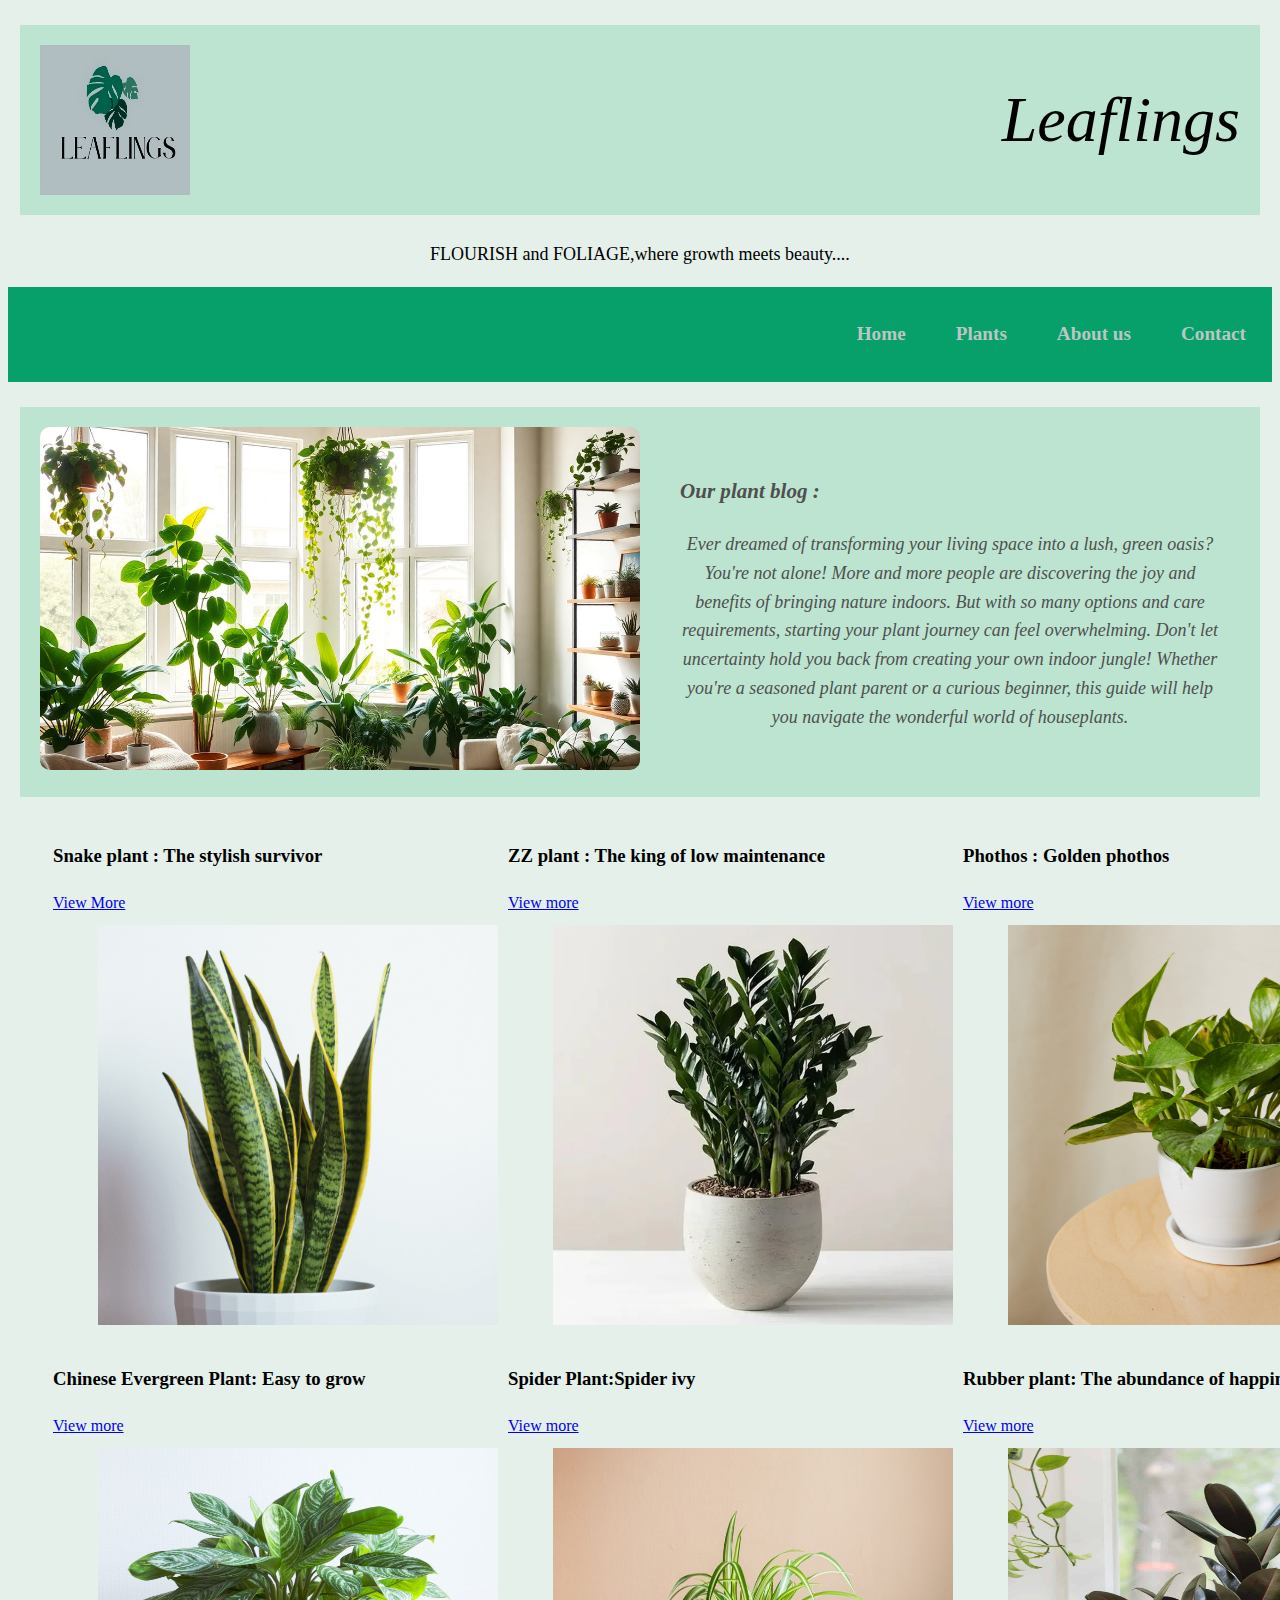
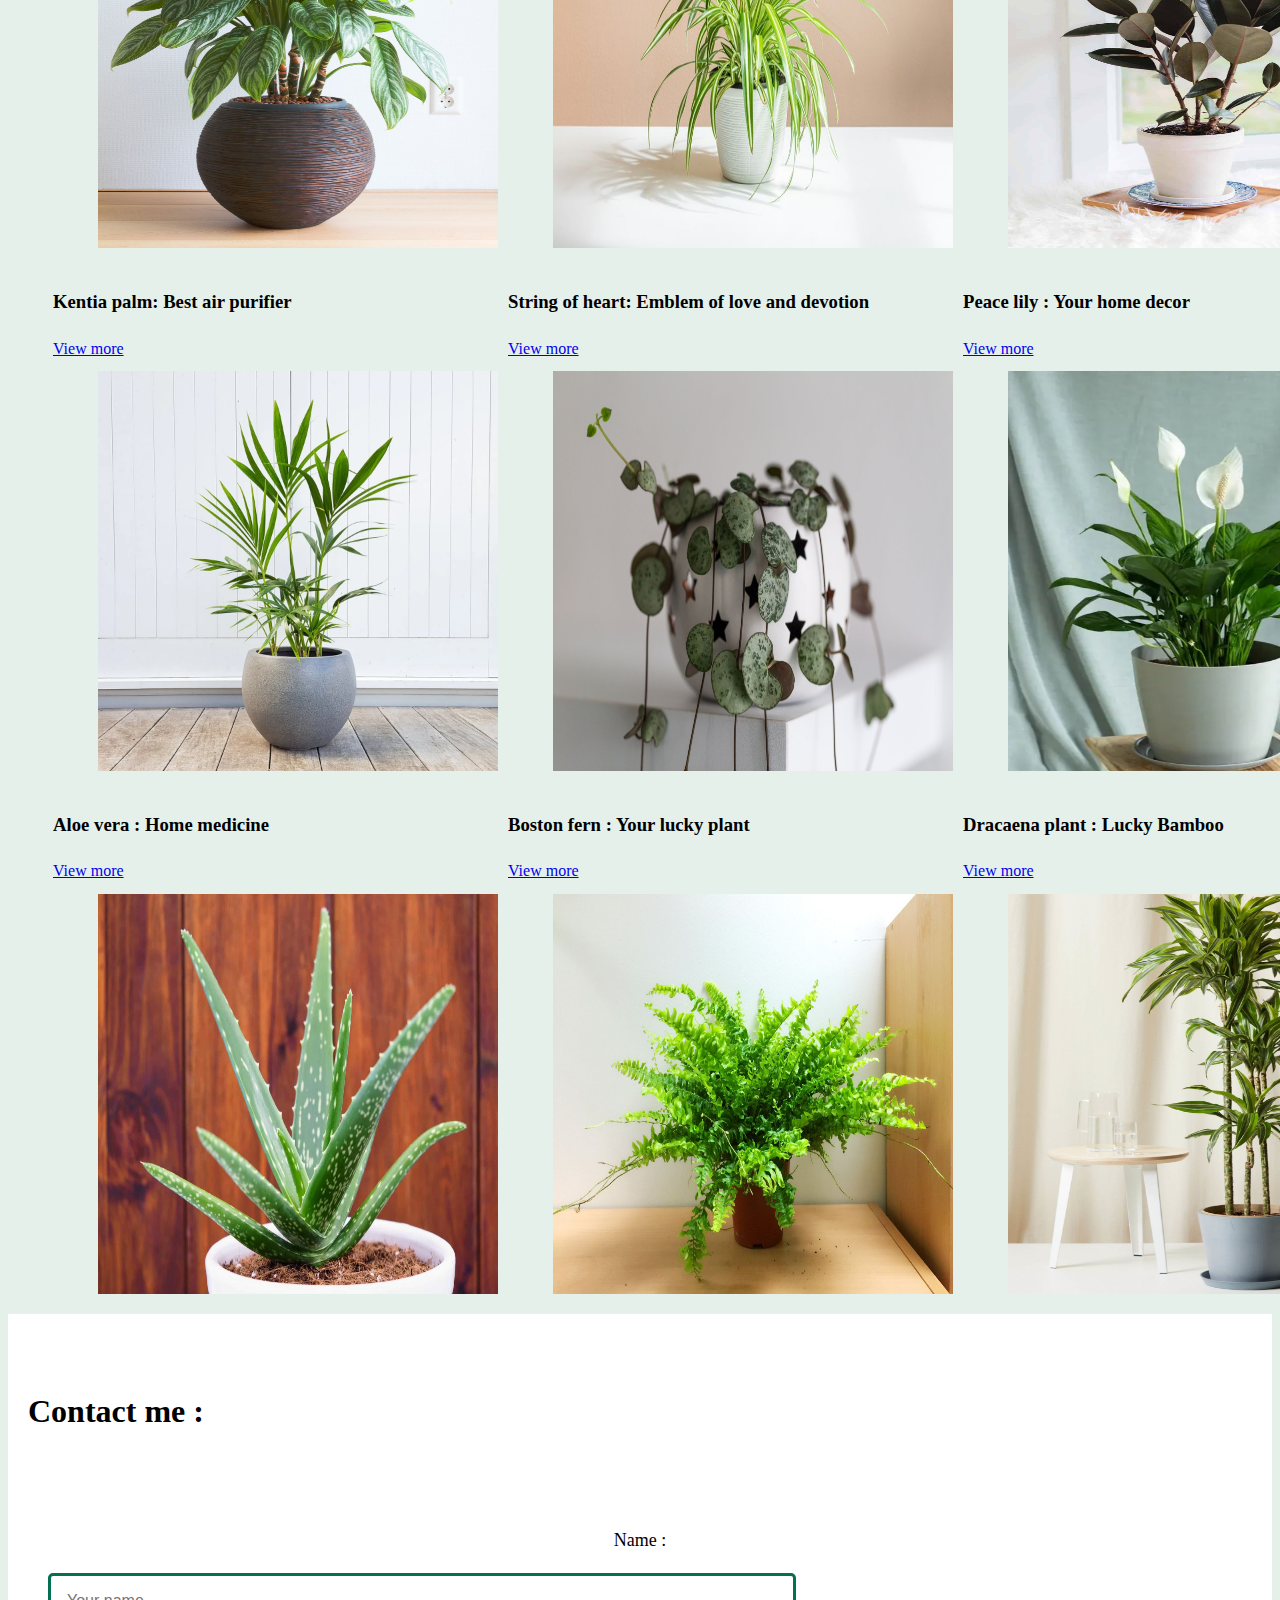
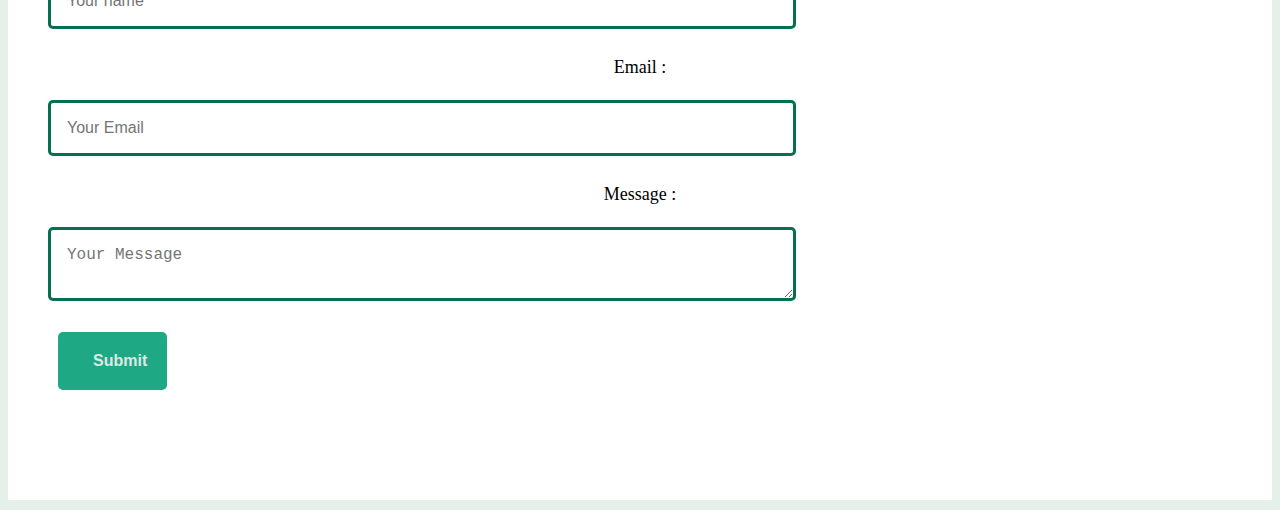
<file: index.html>
<!DOCTYPE html>
<html>
<head>
    <meta charset="UTF-8">
    <meta name="viewport" content="Our first blog" >
    <meta name="viewport" content="Our first blog" content="'width=device-width,initial-scale=1.0" >
    <link rel="icon" type="image/jpg" href="logo 2.jpg">
    <link rel="stylesheet" href="createathon.css">
    <link href="createathon.js">
    <link href="npm i bootstrap@5.3.3">
    <title>Leaflings</title>
  
    
   
</head>
<body>

     <div class="container">
        <img class="logo" src="Leaflings.png" alt="Leaflings Logo">
        <div class="letters"><i>Leaflings</i></div>
    </div>
    <p>FLOURISH and FOLIAGE,where growth meets beauty....</p>
    
    <nav class="navbar">
        <ul>
            <li><a href="#home"><b>Home</b></a></li>
            <li><a href="#plants"><b>Plants</b></a></li>
            <li><a href="about.html"><b>About us</b></a></li>
            <li><a href="#contact"><b>Contact</b></a></li>
        </ul>
    </nav>

     </div>
    <div id="home" class="container">
        <div class="home-section">
   <img src="intro plant.webp" alt="Indoor plants" class="home-section" width="500px" height="500px">
    </div>
    <div class="text-section">
    <p><h3>Our plant blog :</h3></p>
        <p><centre> Ever dreamed of transforming your living space into a lush, green oasis? You're not alone! More and more people are discovering the joy and benefits of bringing nature indoors. But with so many options and care requirements,
             starting your plant journey can feel overwhelming.
            Don't let uncertainty hold you back from creating your own indoor jungle! Whether you're a seasoned plant parent or a curious beginner, this guide will help you navigate the wonderful world of houseplants.</centre></p>
            </div>
        </div>
    <section id="plants" class="plant-section">
        
        <div class="plant-card">
            <centre><h3>   Snake plant : The stylish survivor</h3></centre>
            <a href="snake.html" class="btn btn-primary"> View More</a>
            <img src="Snake-Plant 1.png" alt="Snake-Plant-min" class="plant-section" width="400px" height="400px">
            
   
        </div>
        <div class="plant-card">
           <centre><h3>ZZ plant : The king of low maintenance</h3></centre>
           <a class="btn btn-secondary"    href="zz.html">View more</a>
            <img src="ZZ-Plant 1-jpg.webp"   alt="ZZ-Plant-jpg"  class="plant-section" width="400px" height="400px">

        </div>
        <div class="plant-card">
            <centre><h3>Phothos : Golden phothos</h3></centre>
            <a class="btn btn-secondary"    href="pothos.html">View more</a>
            <img src="photos 1.jpg" alt="Phothos" class="plant-section" width="400px" height="400px">
          
        </div>
        </section>
        <section id="plants" class="plant-section">
        <div class="plant-card">
            <centre><h3>Chinese Evergreen Plant: Easy to grow</h3></centre>
            <a class="btn btn-secondary"    href="chinese evergreen.html">View more</a>
            <img src="chinese evergreen 1.jpg" alt="Chinese evergreen" class="plant-section" width="400px" height="400px">
    
        </div>
        <div class="plant-card">
            <centre><h3>Spider Plant:Spider ivy</h3></centre>
            <a class="btn btn-primary"    href="spider.html">View more</a> 
            <img src="spider 1.jpg" alt="Spider plant" class="plant-section" width="400px" height="400px">
            
        </div>
        <div class="plant-card">
            <centre><h3>Rubber plant: The abundance of happiness</h3></centre>
            <a class="btn btn-primary"    href="rubberplant.html">View more</a>
            <img src="rubbertree-1.jpg" alt="Rubber plant" class="plant-section" width="400px" height="400px">
    
        </div>
    </section>
    <section id="plants" class="plant-section">
        <div class="plant-card">
            <centre><h3>Kentia palm: Best air purifier</h3></centre>
            <a class="btn btn-primary"    href="kentiapalm.html">View more</a>
            <img src="kentia 1.webp" alt="Kentia plant" class="plant-section" width="400px" height="400px">
            
        </div>
        <div class="Plant-card">
            <centre><h3>String of heart: Emblem of love and devotion</h3></centre>
            <a class="btn btn-primary"    href="stringhearts.html">View more</a>
            <img src="string of hearts 1.jpg" alt="String of heart" class="plant-section" width="400px" height="400px">
           
        </div>
        <div class="Plant-card">
            <centre><h3>Peace lily : Your home decor</h3></centre>
            <a class="btn btn-primary"    href="peacelily.html">View more</a>
            <img src="peace lily 1.png" alt="Peace lily plant" class="plant-section" width="400px" height="400px">
           
        </div>
    </section>
    <section id="plants" class="plant-section">
        <div class="plant-card">
            <centre><h3>Aloe vera : Home medicine</h3></centre>
            <a class="btn btn-primary"    href="aloe vera.html">View more</a>
            <img src="aloe vera 1.jpg" alt="Aloe vera plant" class="plant-section" width="400px" height="400px">
            
        </div>
        <div class="Plant-card">
            <centre><h3>Boston fern : Your lucky plant</h3></centre>
            <a class="btn btn-primary"    href="bostonfern.html">View more</a>
            <img src="boston fern 1.jpg" alt="Boston fern" class="plant-section" width="400px" height="400px">
           
        </div>
        <div class="Plant-card">
            <centre><h3>Dracaena plant : Lucky Bamboo</h3></centre>
            <a class="btn btn-primary"    href="dracaena.html">View more</a>
            <img src="dracaena 1.jpg" alt="Dracaena plant" class="plant-section" width="400px" height="400px">

        </div>
    </section>
    <section id="contact" class="contact-section">
    <h1>Contact me :</h1>
    <form action='#' method="post" class="contact-section">
        <div class="form-group">
            <p>Name :</p>
           <input type="text" name="name" placeholder="Your name" required>
        </div>
        <div class="form-group">
            <p>Email :</p>
            <input type="email" name="email" placeholder="Your Email" required>
        </div>
        <div class="form-group">
            <p>Message :</p>
            <textarea name="message" placeholder="Your Message" required></textarea>
        </div>
        <button type="Submit" class="plant-section"><b>Submit</b></button>
    </form> 
    </section>   

</body>
</html>
</file>
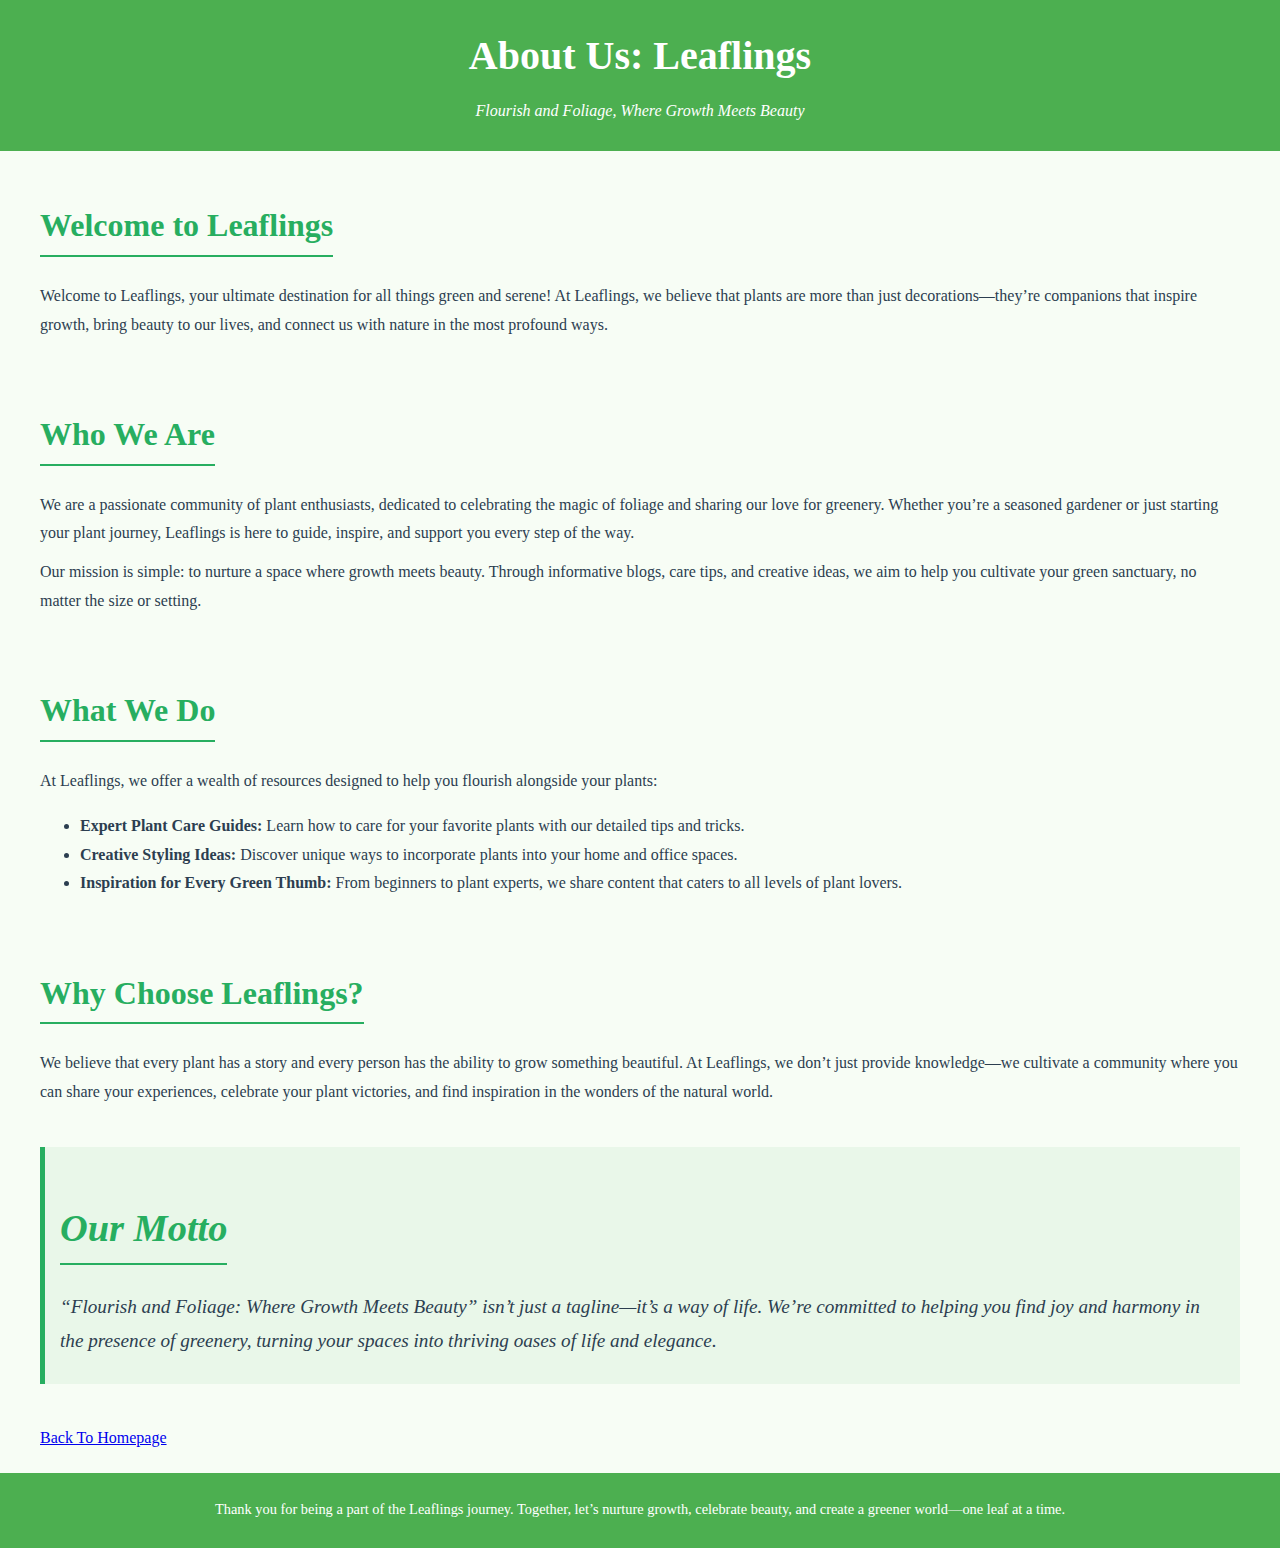
<file: about.html>
<!DOCTYPE html>
<html lang="en">
<head>
    <meta charset="UTF-8">
    <meta name="viewport" content="width=device-width, initial-scale=1.0">
    <title>About Us - Leaflings</title>
    <style>
        body {
            font-family: 'Georgia', serif;
            margin: 0;
            padding: 0;
            background-color: #f7fdf5;
            color: #2c3e50;
            line-height: 1.8;
        }
        header {
            background-color: #4caf50;
            color: white;
            text-align: center;
            padding: 20px 0;
        }
        header h1 {
            font-size: 2.5em;
            margin: 0;
        }
        header p {
            font-style: italic;
            margin: 5px 0;
        }
        .container {
            max-width: 1200px;
            margin: 0 auto;
            padding: 20px;
        }
        section {
            margin-bottom: 40px;
        }
        section h2 {
            font-size: 2em;
            color: #27ae60;
            border-bottom: 2px solid #27ae60;
            display: inline-block;
            margin-bottom: 15px;
        }
        section p {
            margin: 10px 0;
        }
        .motto {
            background-color: #e9f7e9;
            border-left: 5px solid #27ae60;
            padding: 15px;
            font-size: 1.2em;
            font-style: italic;
        }
        footer {
            background-color: #4caf50;
            color: white;
            text-align: center;
            padding: 10px 0;
            font-size: 0.9em;
        }
        @media (max-width: 768px) {
            header h1 {
                font-size: 2em;
            }
            .container {
                padding: 15px;
            }
            section h2 {
                font-size: 1.8em;
            }
        }
    </style>
</head>
<body>
    <header>
        <h1>About Us: Leaflings</h1>
        <p>Flourish and Foliage, Where Growth Meets Beauty</p>
    </header>

    <div class="container">
        <section>
            <h2>Welcome to Leaflings</h2>
            <p>Welcome to Leaflings, your ultimate destination for all things green and serene! At Leaflings, we believe that plants are more than just decorations—they’re companions that inspire growth, bring beauty to our lives, and connect us with nature in the most profound ways.</p>
        </section>

        <section>
            <h2>Who We Are</h2>
            <p>We are a passionate community of plant enthusiasts, dedicated to celebrating the magic of foliage and sharing our love for greenery. Whether you’re a seasoned gardener or just starting your plant journey, Leaflings is here to guide, inspire, and support you every step of the way.</p>
            <p>Our mission is simple: to nurture a space where growth meets beauty. Through informative blogs, care tips, and creative ideas, we aim to help you cultivate your green sanctuary, no matter the size or setting.</p>
        </section>

        <section>
            <h2>What We Do</h2>
            <p>At Leaflings, we offer a wealth of resources designed to help you flourish alongside your plants:</p>
            <ul>
                <li><strong>Expert Plant Care Guides:</strong> Learn how to care for your favorite plants with our detailed tips and tricks.</li>
                <li><strong>Creative Styling Ideas:</strong> Discover unique ways to incorporate plants into your home and office spaces.</li>
                <li><strong>Inspiration for Every Green Thumb:</strong> From beginners to plant experts, we share content that caters to all levels of plant lovers.</li>
            </ul>
        </section>

        <section>
            <h2>Why Choose Leaflings?</h2>
            <p>We believe that every plant has a story and every person has the ability to grow something beautiful. At Leaflings, we don’t just provide knowledge—we cultivate a community where you can share your experiences, celebrate your plant victories, and find inspiration in the wonders of the natural world.</p>
        </section>

        <section class="motto">
            <h2>Our Motto</h2>
            <p>“Flourish and Foliage: Where Growth Meets Beauty” isn’t just a tagline—it’s a way of life. We’re committed to helping you find joy and harmony in the presence of greenery, turning your spaces into thriving oases of life and elegance.</p>
        </section>
        <a href="index.html" class="btn btn-secondary">Back To Homepage</a>
    </div>
   

    <footer>
        <p>Thank you for being a part of the Leaflings journey. Together, let’s nurture growth, celebrate beauty, and create a greener world—one leaf at a time.</p>
    </footer>
</body>
</html>
</file>
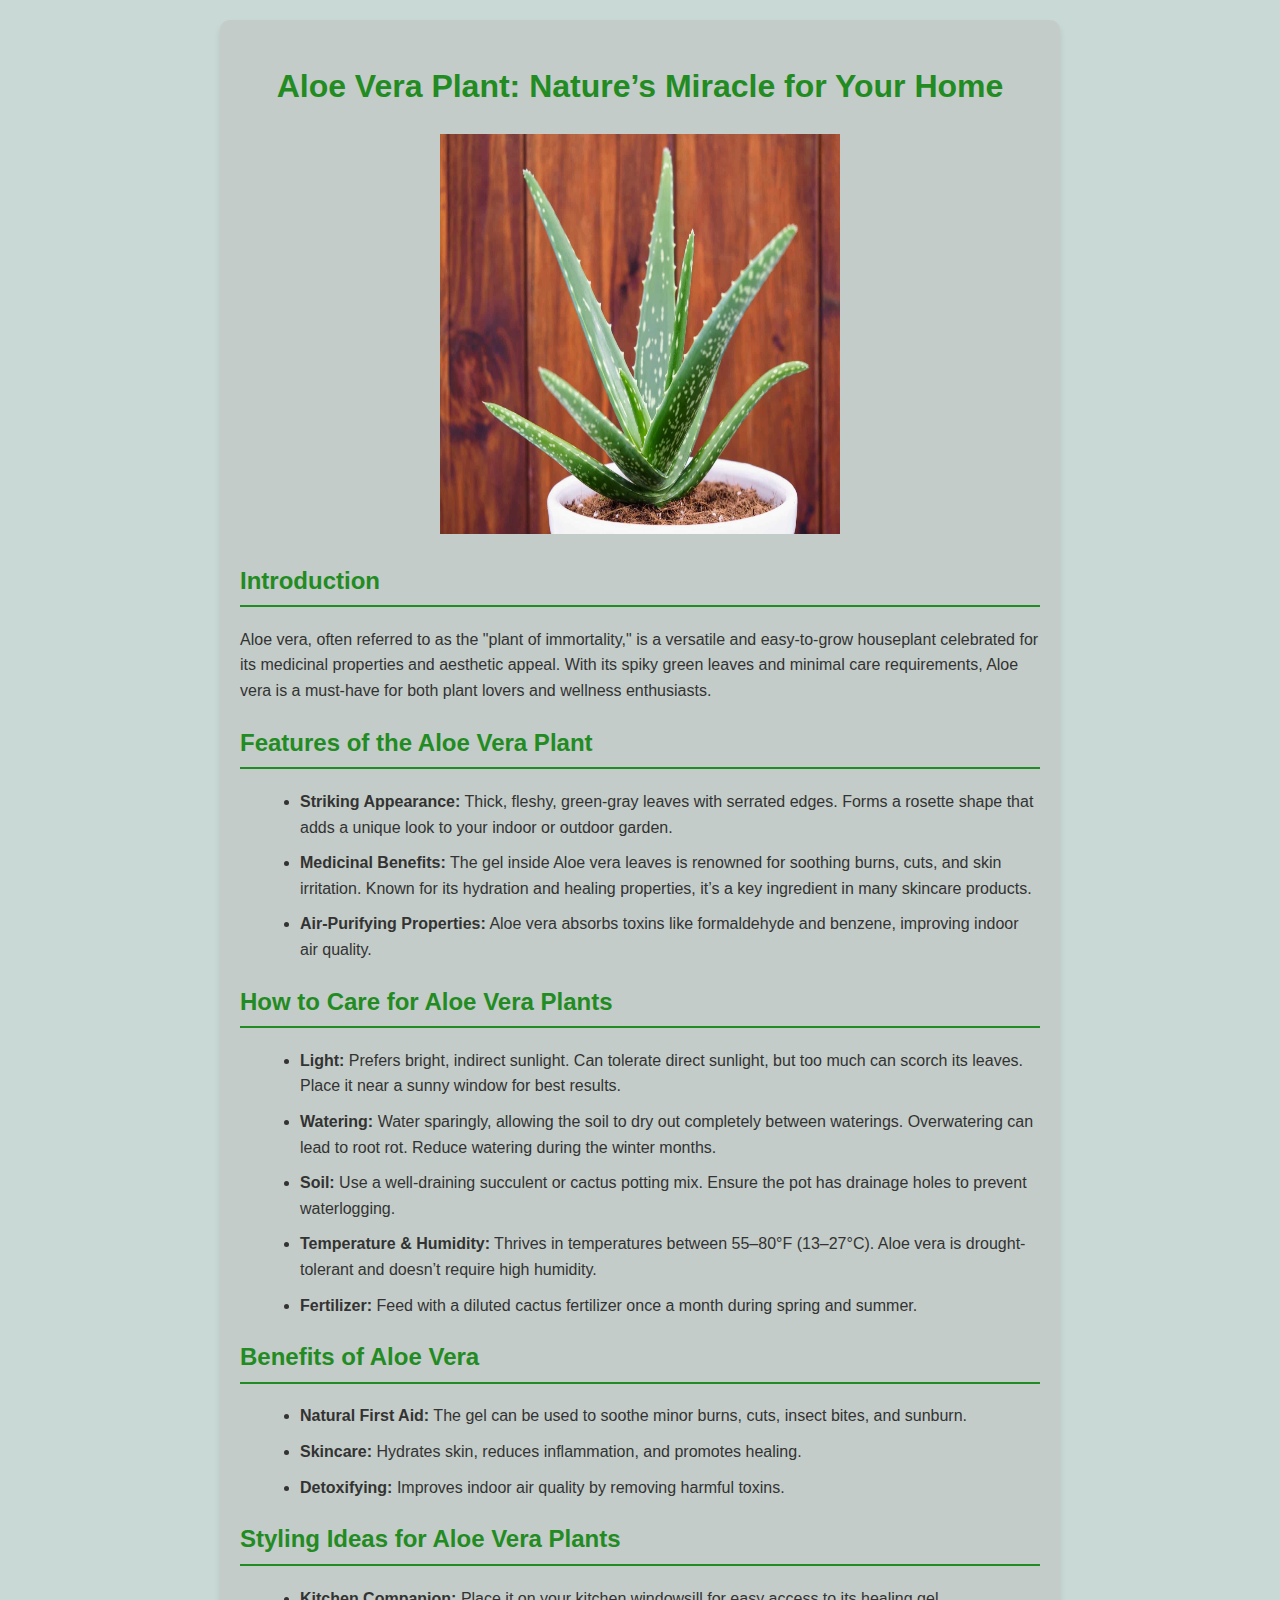
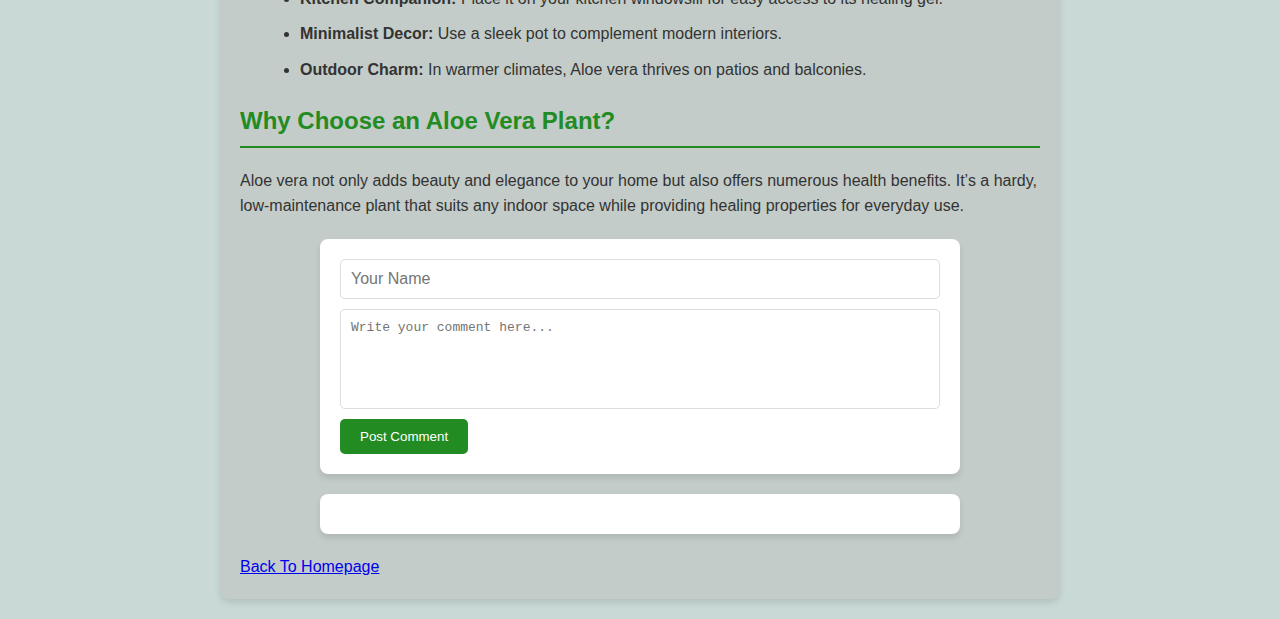
<file: aloe vera.html>
<!DOCTYPE html>
<html lang="en">
<head>
    <meta charset="UTF-8">
    <meta name="viewport" content="width=device-width, initial-scale=1.0">
    <title>Aloe Vera Plant: Nature’s Miracle for Your Home</title>
    <style>
        body {
            font-family: Arial, sans-serif;
            line-height: 1.6;
            background-color: #c9d9d6;
            color: #333;
            margin: 0;
            padding: 20px;
        }
        h1, h2 {
            color: #228B22;
        }
        h1 {
            text-align: center;
        }
        .container {
            max-width: 800px;
            margin: 0 auto;
            background: #c3ccc8;
            padding: 20px;
            border-radius: 10px;
            box-shadow: 0 4px 6px rgba(0, 0, 0, 0.1);
        }
        .section {
            margin-bottom: 20px;
        }
        .section h2 {
            border-bottom: 2px solid #228B22;
            padding-bottom: 5px;
        }
        ul {
            margin-left: 20px;
        }
        ul li {
            margin-bottom: 10px;
        }
       form{
           margin-top:30px;
       }
        textarea {
            width: 100%;
            height: 100px;
            padding: 10px;
            border: 1px solid #ccc;
            border-radius: 5px;
            resize: none;
        }
        button {
            background-color: #228B22;
            color: white;
            padding: 10px 20px;
            border: none;
            border-radius: 5px;
            cursor: pointer;
        }
       
         .comment-form {
            margin: 0 auto;
            max-width: 600px;
            background-color: #fff;
            padding: 20px;
            border-radius: 8px;
            box-shadow: 0 4px 6px rgba(0, 0, 0, 0.1);
        }
        .comment-form input, .comment-form textarea {
            display: block;
            width: 100%;
            margin-bottom: 10px;
            padding: 10px;
            font-size: 1em;
            border: 1px solid #ddd;
            border-radius: 5px;
            box-sizing: border-box;
        }
        .comment-form textarea {
            height: 100px;
            resize: none;
        }
        button:hover {
            background-color: #256a27;                  
        }
        .comments-section {
            margin-top: 20px;
            max-width: 600px;
            margin: 20px auto;
            background-color: #fff;
            padding: 20px;
            border-radius: 8px;
            box-shadow: 0 4px 6px rgba(0, 0, 0, 0.1);
        }
        .comment {
            margin-bottom: 15px;
            padding: 10px;
            border: 1px solid #ddd;
            border-radius: 5px;
        }
        .comment .reply-section {
            margin-left: 20px;
            margin-top: 10px;
            border-left: 2px solid #ccc;
            padding-left: 10px;
        }
        .reply-btn {
            margin-top: 5px;
            font-size: 0.9em;
            cursor: pointer;
            color: #023126;
            border: none;
            background: none;
        }
    </style>
</head>
<body>
    <div class="container">
        <h1>Aloe Vera Plant: Nature’s Miracle for Your Home</h1>
        <center> <img src="aloe vera 1.jpg" alt="Aloe Vera Plant" class="img-fluid" style="max-width: 400px; height:400px;"> </center>
        
        <div class="section">
            <h2>Introduction</h2>
            <p>Aloe vera, often referred to as the "plant of immortality," is a versatile and easy-to-grow houseplant celebrated for its medicinal properties and aesthetic appeal. With its spiky green leaves and minimal care requirements, Aloe vera is a must-have for both plant lovers and wellness enthusiasts.</p>
        </div>

        <div class="section">
            <h2>Features of the Aloe Vera Plant</h2>
            <ul>
                <li><strong>Striking Appearance:</strong> Thick, fleshy, green-gray leaves with serrated edges. Forms a rosette shape that adds a unique look to your indoor or outdoor garden.</li>
                <li><strong>Medicinal Benefits:</strong> The gel inside Aloe vera leaves is renowned for soothing burns, cuts, and skin irritation. Known for its hydration and healing properties, it’s a key ingredient in many skincare products.</li>
                <li><strong>Air-Purifying Properties:</strong> Aloe vera absorbs toxins like formaldehyde and benzene, improving indoor air quality.</li>
            </ul>
        </div>

        <div class="section">
            <h2>How to Care for Aloe Vera Plants</h2>
            <ul>
                <li><strong>Light:</strong> Prefers bright, indirect sunlight. Can tolerate direct sunlight, but too much can scorch its leaves. Place it near a sunny window for best results.</li>
                <li><strong>Watering:</strong> Water sparingly, allowing the soil to dry out completely between waterings. Overwatering can lead to root rot. Reduce watering during the winter months.</li>
                <li><strong>Soil:</strong> Use a well-draining succulent or cactus potting mix. Ensure the pot has drainage holes to prevent waterlogging.</li>
                <li><strong>Temperature & Humidity:</strong> Thrives in temperatures between 55–80°F (13–27°C). Aloe vera is drought-tolerant and doesn’t require high humidity.</li>
                <li><strong>Fertilizer:</strong> Feed with a diluted cactus fertilizer once a month during spring and summer.</li>
            </ul>
        </div>

        <div class="section">
            <h2>Benefits of Aloe Vera</h2>
            <ul>
                <li><strong>Natural First Aid:</strong> The gel can be used to soothe minor burns, cuts, insect bites, and sunburn.</li>
                <li><strong>Skincare:</strong> Hydrates skin, reduces inflammation, and promotes healing.</li>
                <li><strong>Detoxifying:</strong> Improves indoor air quality by removing harmful toxins.</li>
            </ul>
        </div>

        <div class="section">
            <h2>Styling Ideas for Aloe Vera Plants</h2>
            <ul>
                <li><strong>Kitchen Companion:</strong> Place it on your kitchen windowsill for easy access to its healing gel.</li>
                <li><strong>Minimalist Decor:</strong> Use a sleek pot to complement modern interiors.</li>
                <li><strong>Outdoor Charm:</strong> In warmer climates, Aloe vera thrives on patios and balconies.</li>
            </ul>
        </div>

        <div class="section">
            <h2>Why Choose an Aloe Vera Plant?</h2>
            <p>Aloe vera not only adds beauty and elegance to your home but also offers numerous health benefits. It’s a hardy, low-maintenance plant that suits any indoor space while providing healing properties for everyday use.</p>
        </div>

         <div class="comment-form">
            <input type="text" id="userName" placeholder="Your Name" required />
            <textarea id="userComment" placeholder="Write your comment here..." required></textarea>
            <button onclick="submitComment()">Post Comment</button>
    </div>
    
        <!-- Comments Section -->
        <div id="commentsSection" class="comments-section"></div>
    
        <script>
            const comments = []; // Array to store comments and replies
            const isProprietor = true; // Set this to false for regular users
    
            function submitComment() {
                const userName = document.getElementById('userName').value.trim();
                const userComment = document.getElementById('userComment').value.trim();
    
                if (!userName ||  !userComment) {
                    alert('All fields are required!');
                    return;
                }
    
                // Add comment to the comments array
                comments.push({
                    name: userName,
                    text: userComment,
                    replies: []
                });
    
                // Clear input fields
                document.getElementById('userName').value = '';
               
                document.getElementById('userComment').value = '';
    
                displayComments();
            }
    
            function replyToComment(index) {
                if (!isProprietor) {
                    alert('Only the blog owner can reply to comments.');
                    return;
                }
    
                const replyText = prompt('Enter your reply:');
                if (replyText && replyText.trim() !== '') {
                    comments[index].replies.push({
                        name: 'Blog Owner',
                        text: replyText.trim()
                    });
                    displayComments();
                }
            }
    
            function displayComments() {
                const commentsSection = document.getElementById('commentsSection');
                commentsSection.innerHTML = ''; // Clear previous comments
    
                comments.forEach((comment, index) => {
                    // Create comment container
                    const commentDiv = document.createElement('div');
                    commentDiv.classList.add('comment');
    
                    // Add comment details
                    const commentHeader = document.createElement('p');
                    commentHeader.innerHTML = `<strong>${comment.name}</strong> (${comment.email})`;
                    commentDiv.appendChild(commentHeader);
    
                    const commentText = document.createElement('p');
                    commentText.innerText = comment.text;
                    commentDiv.appendChild(commentText);
    
                    // Add reply button (only for the proprietor)
                    if (isProprietor) {
                        const replyButton = document.createElement('button');
                        replyButton.classList.add('reply-btn');
                        replyButton.innerText = 'Reply';
                        replyButton.onclick = () => replyToComment(index);
                        commentDiv.appendChild(replyButton);
                    }
    
                    // Add replies (if any)
                    if (comment.replies.length > 0) {
                        const repliesDiv = document.createElement('div');
                        repliesDiv.classList.add('reply-section');
                        comment.replies.forEach(reply => {
                            const replyText = document.createElement('p');
                            replyText.innerHTML = `<strong>${reply.name}:</strong> ${reply.text}`;
                            repliesDiv.appendChild(replyText);
                        });
                        commentDiv.appendChild(repliesDiv);
                    }
    
                    commentsSection.appendChild(commentDiv);
                });
            }
        </script>
        <a href="Createathon.html" class="btn btn-secondary">Back To Homepage</a>
    </div>
</body>
</html>
</file>
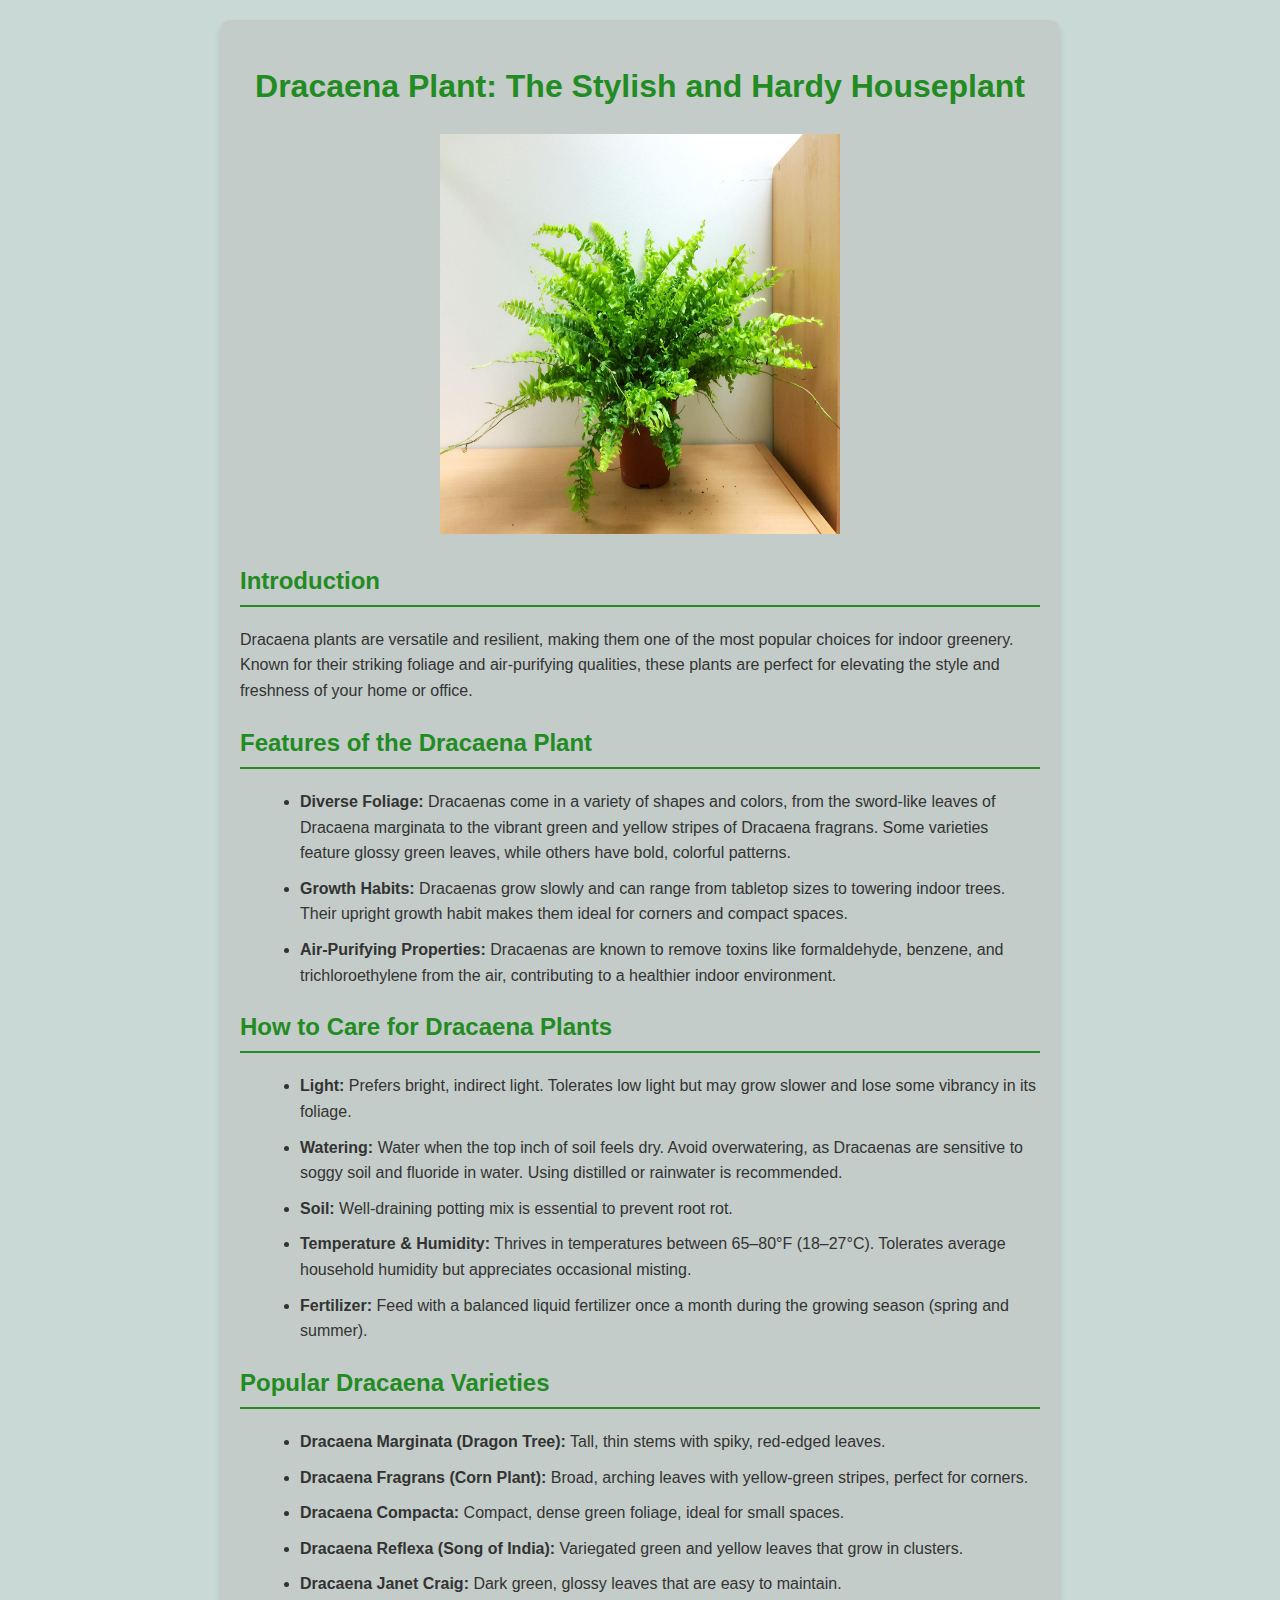
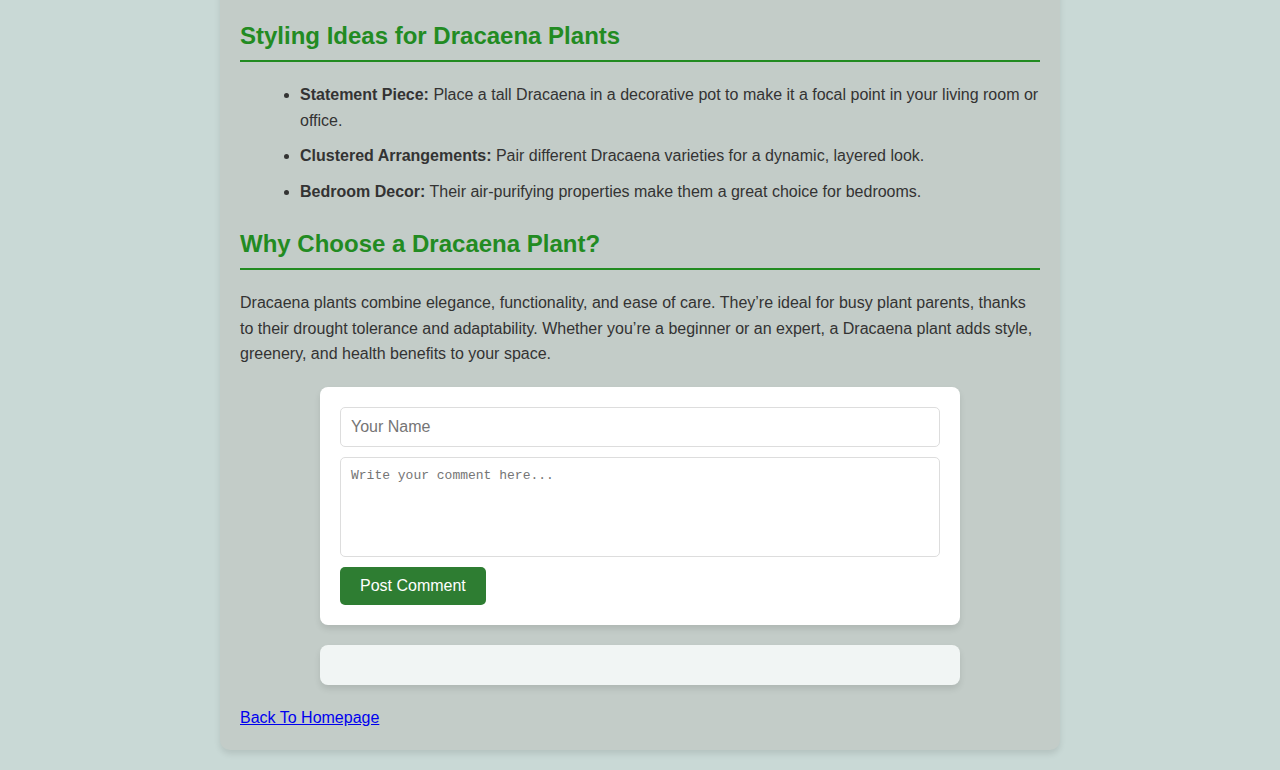
<file: bostonfern.html>
<!DOCTYPE html>
<html lang="en">
<head>
    <meta charset="UTF-8">
    <meta name="viewport" content="width=device-width, initial-scale=1.0">
    <title>Dracaena Plant: The Stylish and Hardy Houseplant</title>
    <style>
        body {
            font-family: Arial, sans-serif;
            line-height: 1.6;
            background-color: #c9d9d6;
            color: #333;
            margin: 0;
            padding: 20px;
        }
        h1, h2 {
            color: #228B22;
        }
        h1 {
            text-align: center;
        }
        .container {
            max-width: 800px;
            margin: 0 auto;
            background: #c3ccc8;
            padding: 20px;
            border-radius: 10px;
            box-shadow: 0 4px 6px rgba(0, 0, 0, 0.1);
        }
        .section {
            margin-bottom: 20px;
        }
        .section h2 {
            border-bottom: 2px solid #228B22;
            padding-bottom: 5px;
        }
        ul {
            margin-left: 20px;
        }
        ul li {
            margin-bottom: 10px;
        }
        form {
            margin-top: 30px;
        }
        textarea {
            width: 100%;
            height: 100px;
            padding: 10px;
            font-size: 16px;
            border: 1px solid #ccc;
            border-radius: 5px;
        }
        button {
            background-color: #2e7d32;
            color: white;
            padding: 10px 20px;
            border: none;
            border-radius: 5px;
            cursor: pointer;
            font-size: 16px;
        }
        .comment-form {
            margin: 0 auto;
            max-width: 600px;
            background-color: #fff;
            padding: 20px;
            border-radius: 8px;
            box-shadow: 0 4px 6px rgba(0, 0, 0, 0.1);
        }
        .comment-form input, .comment-form textarea {
            display: block;
            width: 100%;
            margin-bottom: 10px;
            padding: 10px;
            font-size: 1em;
            border: 1px solid #ddd;
            border-radius: 5px;
            box-sizing: border-box;
        }
        .comment-form textarea {
            height: 100px;
            resize: none;
        }
        button:hover {
            background-color: #256a27;                  
        }
        .comments-section {
            margin-top: 20px;
            max-width: 600px;
            margin: 20px auto;
            background-color: #f1f5f4;
            padding: 20px;
            border-radius: 8px;
            box-shadow: 0 4px 6px rgba(0, 0, 0, 0.1);
        }
        .comment {
            margin-bottom: 15px;
            padding: 10px;
            border: 1px solid #ddd;
            border-radius: 5px;
        }
        .comment .reply-section {
            margin-left: 20px;
            margin-top: 10px;
            border-left: 2px solid #ccc;
            padding-left: 10px;
        }
        .reply-btn {
            margin-top: 5px;
            font-size: 0.9em;
            cursor: pointer;
            color: #023126;
            border: none;
            background: none;
        }
    </style>
</head>
<body>
    <div class="container">
        <h1>Dracaena Plant: The Stylish and Hardy Houseplant</h1>
        <center> <img src="boston fern 1.jpg" alt="Boston plant" class="img-fluid" style="max-width: 400px; height:400px;"> </center>
        
        <div class="section">
            <h2>Introduction</h2>
            <p>Dracaena plants are versatile and resilient, making them one of the most popular choices for indoor greenery. Known for their striking foliage and air-purifying qualities, these plants are perfect for elevating the style and freshness of your home or office.</p>
        </div>

        <div class="section">
            <h2>Features of the Dracaena Plant</h2>
            <ul>
                <li><strong>Diverse Foliage:</strong> Dracaenas come in a variety of shapes and colors, from the sword-like leaves of Dracaena marginata to the vibrant green and yellow stripes of Dracaena fragrans. Some varieties feature glossy green leaves, while others have bold, colorful patterns.</li>
                <li><strong>Growth Habits:</strong> Dracaenas grow slowly and can range from tabletop sizes to towering indoor trees. Their upright growth habit makes them ideal for corners and compact spaces.</li>
                <li><strong>Air-Purifying Properties:</strong> Dracaenas are known to remove toxins like formaldehyde, benzene, and trichloroethylene from the air, contributing to a healthier indoor environment.</li>
            </ul>
        </div>

        <div class="section">
            <h2>How to Care for Dracaena Plants</h2>
            <ul>
                <li><strong>Light:</strong> Prefers bright, indirect light. Tolerates low light but may grow slower and lose some vibrancy in its foliage.</li>
                <li><strong>Watering:</strong> Water when the top inch of soil feels dry. Avoid overwatering, as Dracaenas are sensitive to soggy soil and fluoride in water. Using distilled or rainwater is recommended.</li>
                <li><strong>Soil:</strong> Well-draining potting mix is essential to prevent root rot.</li>
                <li><strong>Temperature & Humidity:</strong> Thrives in temperatures between 65–80°F (18–27°C). Tolerates average household humidity but appreciates occasional misting.</li>
                <li><strong>Fertilizer:</strong> Feed with a balanced liquid fertilizer once a month during the growing season (spring and summer).</li>
            </ul>
        </div>

        <div class="section">
            <h2>Popular Dracaena Varieties</h2>
            <ul>
                <li><strong>Dracaena Marginata (Dragon Tree):</strong> Tall, thin stems with spiky, red-edged leaves.</li>
                <li><strong>Dracaena Fragrans (Corn Plant):</strong> Broad, arching leaves with yellow-green stripes, perfect for corners.</li>
                <li><strong>Dracaena Compacta:</strong> Compact, dense green foliage, ideal for small spaces.</li>
                <li><strong>Dracaena Reflexa (Song of India):</strong> Variegated green and yellow leaves that grow in clusters.</li>
                <li><strong>Dracaena Janet Craig:</strong> Dark green, glossy leaves that are easy to maintain.</li>
            </ul>
        </div>

        <div class="section">
            <h2>Styling Ideas for Dracaena Plants</h2>
            <ul>
                <li><strong>Statement Piece:</strong> Place a tall Dracaena in a decorative pot to make it a focal point in your living room or office.</li>
                <li><strong>Clustered Arrangements:</strong> Pair different Dracaena varieties for a dynamic, layered look.</li>
                <li><strong>Bedroom Decor:</strong> Their air-purifying properties make them a great choice for bedrooms.</li>
            </ul>
        </div>

        <div class="section">
            <h2>Why Choose a Dracaena Plant?</h2>
            <p>Dracaena plants combine elegance, functionality, and ease of care. They’re ideal for busy plant parents, thanks to their drought tolerance and adaptability. Whether you’re a beginner or an expert, a Dracaena plant adds style, greenery, and health benefits to your space.</p>
        </div>

        
        <div class="comment-form">
            <input type="text" id="userName" placeholder="Your Name" required />
            <textarea id="userComment" placeholder="Write your comment here..." required></textarea>
            <button onclick="submitComment()">Post Comment</button>
    </div>
    
        <!-- Comments Section -->
        <div id="commentsSection" class="comments-section"></div>
    
        <script>
            const comments = []; // Array to store comments and replies
            const isProprietor = true; // Set this to false for regular users
    
            function submitComment() {
                const userName = document.getElementById('userName').value.trim();
                const userComment = document.getElementById('userComment').value.trim();
    
                if (!userName ||  !userComment) {
                    alert('All fields are required!');
                    return;
                }
    
                // Add comment to the comments array
                comments.push({
                    name: userName,
                    text: userComment,
                    replies: []
                });
    
                // Clear input fields
                document.getElementById('userName').value = '';
               
                document.getElementById('userComment').value = '';
    
                displayComments();
            }
    
            function replyToComment(index) {
                if (!isProprietor) {
                    alert('Only the blog owner can reply to comments.');
                    return;
                }
    
                const replyText = prompt('Enter your reply:');
                if (replyText && replyText.trim() !== '') {
                    comments[index].replies.push({
                        name: 'Blog Owner',
                        text: replyText.trim()
                    });
                    displayComments();
                }
            }
    
            function displayComments() {
                const commentsSection = document.getElementById('commentsSection');
                commentsSection.innerHTML = ''; // Clear previous comments
    
                comments.forEach((comment, index) => {
                    // Create comment container
                    const commentDiv = document.createElement('div');
                    commentDiv.classList.add('comment');
    
                    // Add comment details
                    const commentHeader = document.createElement('p');
                    commentHeader.innerHTML = `<strong>${comment.name}</strong> (${comment.email})`;
                    commentDiv.appendChild(commentHeader);
    
                    const commentText = document.createElement('p');
                    commentText.innerText = comment.text;
                    commentDiv.appendChild(commentText);
    
                    // Add reply button (only for the proprietor)
                    if (isProprietor) {
                        const replyButton = document.createElement('button');
                        replyButton.classList.add('reply-btn');
                        replyButton.innerText = 'Reply';
                        replyButton.onclick = () => replyToComment(index);
                        commentDiv.appendChild(replyButton);
                    }
    
                    // Add replies (if any)
                    if (comment.replies.length > 0) {
                        const repliesDiv = document.createElement('div');
                        repliesDiv.classList.add('reply-section');
                        comment.replies.forEach(reply => {
                            const replyText = document.createElement('p');
                            replyText.innerHTML = `<strong>${reply.name}:</strong> ${reply.text}`;
                            repliesDiv.appendChild(replyText);
                        });
                        commentDiv.appendChild(repliesDiv);
                    }
    
                    commentsSection.appendChild(commentDiv);
                });
            }
        </script>
    
        <a href="Creatathon.html" class="btn btn-secondary">Back To Homepage</a>
    </div>
</body>
</html>
</file>
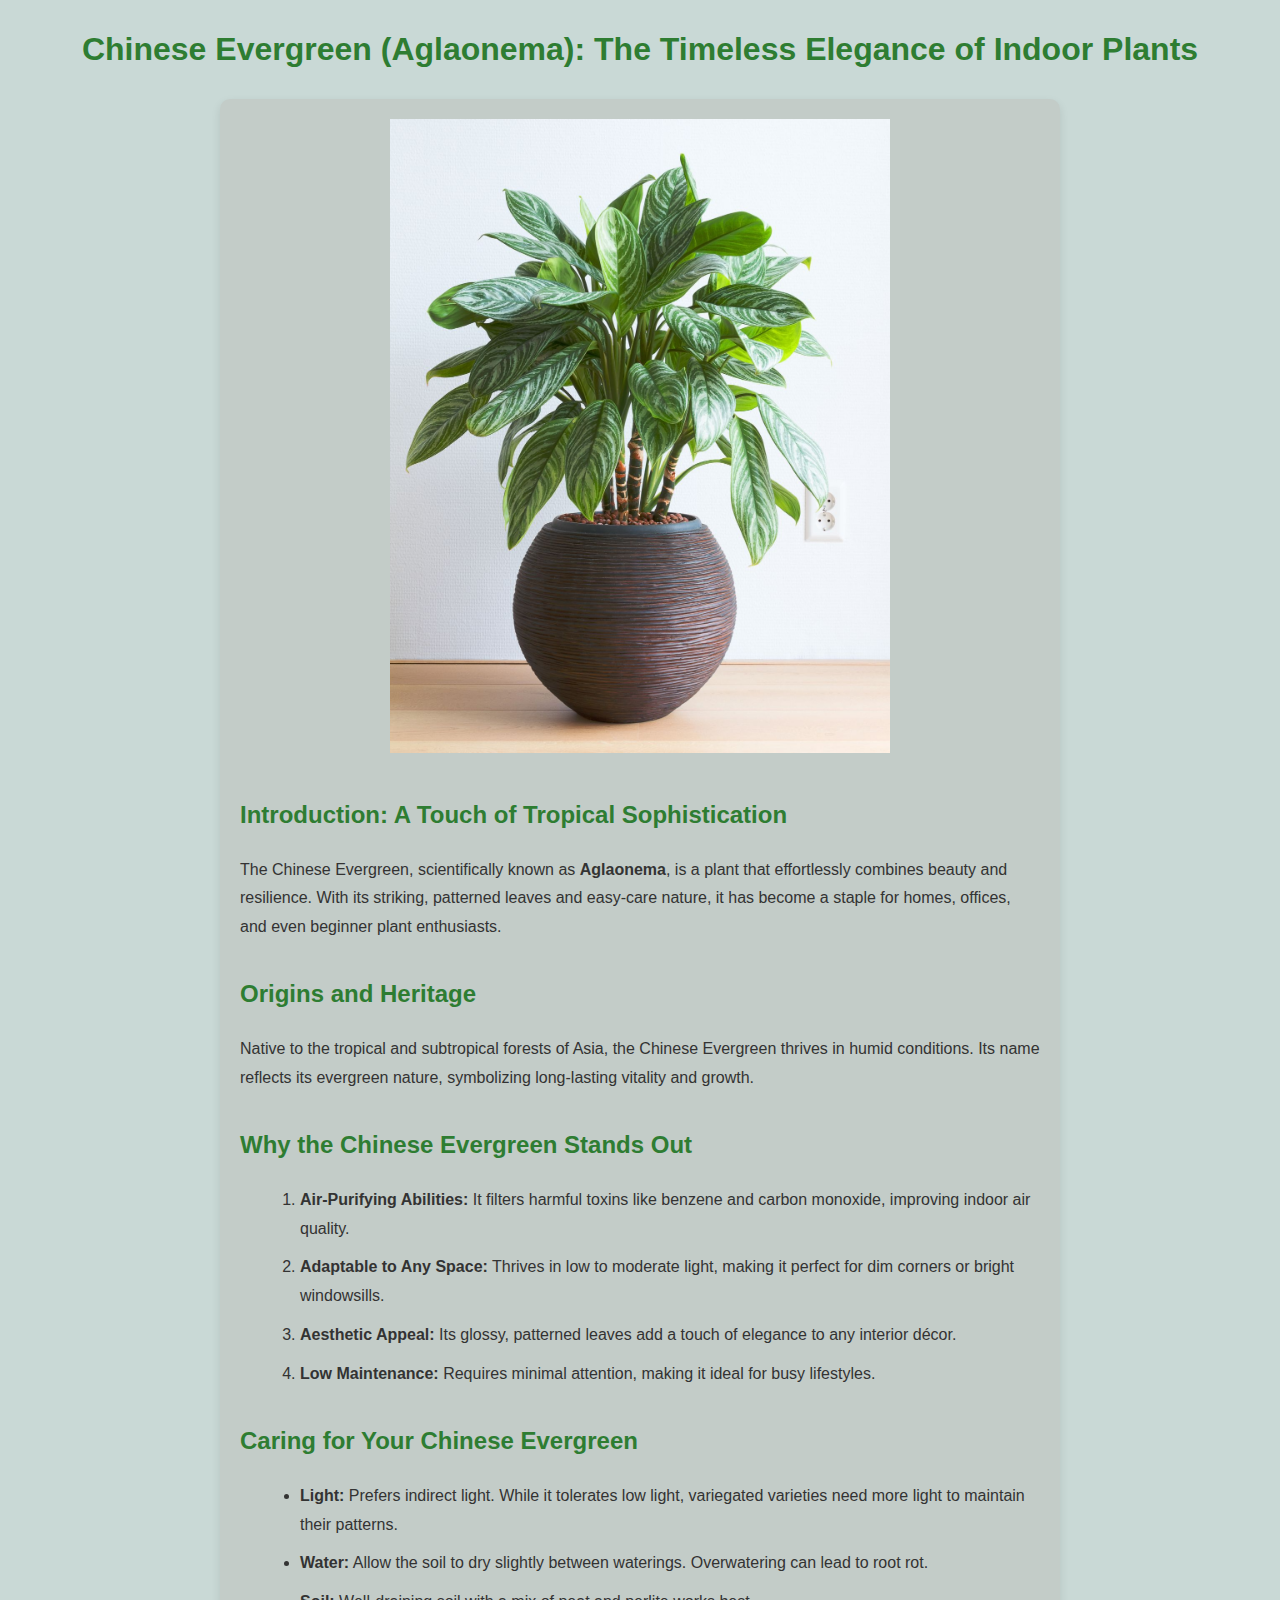
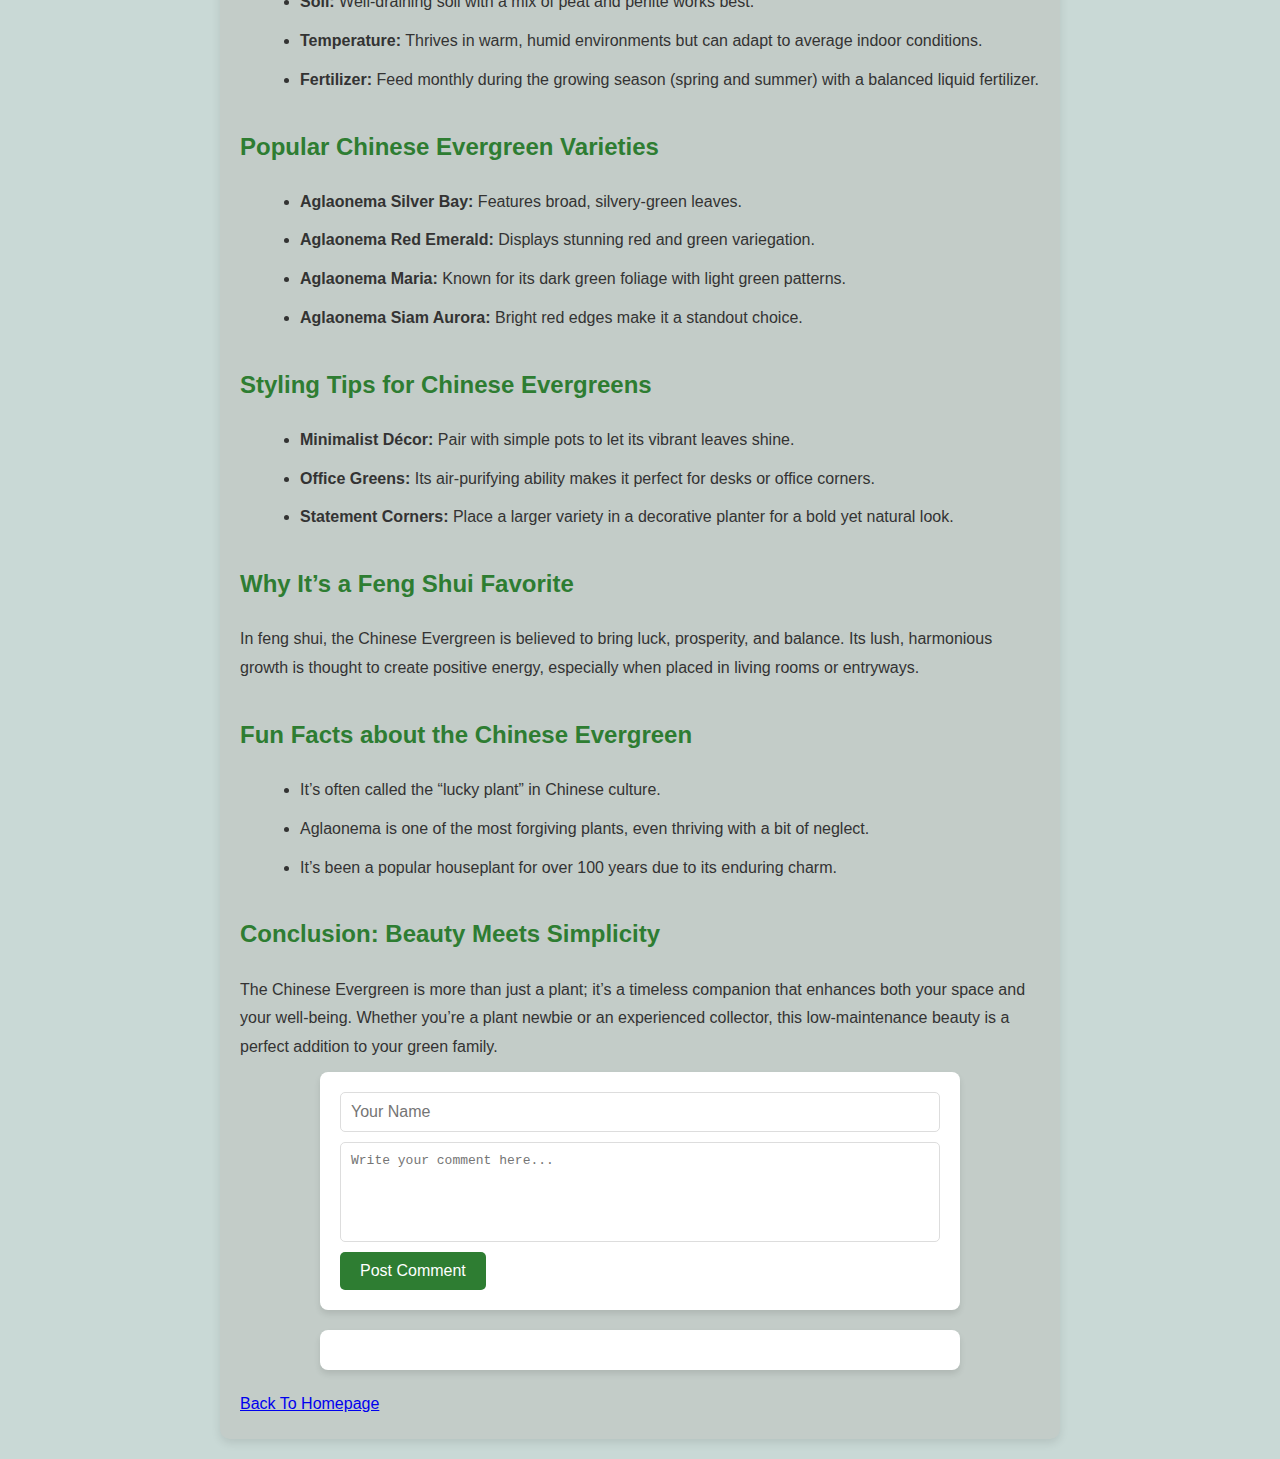
<file: chinese evergreen.html>
<!DOCTYPE html>
<html lang="en">
<head>
    <meta charset="UTF-8">
    <meta name="viewport" content="width=device-width, initial-scale=1.0">
    <title>Chinese Evergreen </title>
    <link rel="stylesheet" href="creatathon.css" >
    <style>
        body {
            font-family: Arial, sans-serif;
            line-height: 1.8;
            margin: 20px;
            background-color: #c9d9d6;
            color: #333;
        }
        h1, h2, h3 {
            color: #2e7d32;
        }
        h1 {
            text-align: center;
            margin-bottom: 20px;
        }
        h2 {
            margin-top: 30px;
        }
        ul, ol {
            margin: 10px 0 20px 20px;
        }
        ul li, ol li {
            margin-bottom: 10px;
        }
        p {
            margin: 10px 0;
        }
        .container {
            max-width: 800px;
            margin: 0 auto;
            background: #c3ccc8;
            padding: 20px;
            border-radius: 10px;
            box-shadow: 0 4px 10px rgba(0, 0, 0, 0.1);
        }
        form {
            margin-top: 30px;
        }
        textarea {
            width: 100%;
            height: 100px;
            padding: 10px;
            font-size: 16px;
            border: 1px solid #ccc;
            border-radius: 5px;
        }
        button {
            background-color: #2e7d32;
            color: white;
            padding: 10px 20px;
            border: none;
            border-radius: 5px;
            cursor: pointer;
            font-size: 16px;
        }
        .comment-form {
            margin: 0 auto;
            max-width: 600px;
            background-color: #fff;
            padding: 20px;
            border-radius: 8px;
            box-shadow: 0 4px 6px rgba(0, 0, 0, 0.1);
        }
        .comment-form input, .comment-form textarea {
            display: block;
            width: 100%;
            margin-bottom: 10px;
            padding: 10px;
            font-size: 1em;
            border: 1px solid #ddd;
            border-radius: 5px;
            box-sizing: border-box;
        }
        .comment-form textarea {
            height: 100px;
            resize: none;
        }
        button:hover {
            background-color: #256a27;                  
        }
        .comments-section {
            margin-top: 20px;
            max-width: 600px;
            margin: 20px auto;
            background-color: #fff;
            padding: 20px;
            border-radius: 8px;
            box-shadow: 0 4px 6px rgba(0, 0, 0, 0.1);
        }
        .comment {
            margin-bottom: 15px;
            padding: 10px;
            border: 1px solid #ddd;
            border-radius: 5px;
        }
        .comment .reply-section {
            margin-left: 20px;
            margin-top: 10px;
            border-left: 2px solid #ccc;
            padding-left: 10px;
        }
        .reply-btn {
            margin-top: 5px;
            font-size: 0.9em;
            cursor: pointer;
            color: #007BFF;
            border: none;
            background: none;
        }
    </style>

</head>
<body>
   <header>
 <h1 class="tex-center">Chinese Evergreen (Aglaonema): The Timeless Elegance of Indoor Plants</h1>
   </header>
   <main class="container">
    <center><img src="chinese evergreen 1.jpg" alt="Chinese Evergreen Plant" class="img-fluid" style="max-width: 500px; height:auto;"></center>
        <h2>Introduction: A Touch of Tropical Sophistication</h2>
        <p>The Chinese Evergreen, scientifically known as <strong>Aglaonema</strong>, is a plant that effortlessly combines beauty and resilience. With its striking, patterned leaves and easy-care nature, it has become a staple for homes, offices, and even beginner plant enthusiasts.</p>

        <h2>Origins and Heritage</h2>
        <p>Native to the tropical and subtropical forests of Asia, the Chinese Evergreen thrives in humid conditions. Its name reflects its evergreen nature, symbolizing long-lasting vitality and growth.</p>

        <h2>Why the Chinese Evergreen Stands Out</h2>
        <ol>
            <li><strong>Air-Purifying Abilities:</strong> It filters harmful toxins like benzene and carbon monoxide, improving indoor air quality.</li>
            <li><strong>Adaptable to Any Space:</strong> Thrives in low to moderate light, making it perfect for dim corners or bright windowsills.</li>
            <li><strong>Aesthetic Appeal:</strong> Its glossy, patterned leaves add a touch of elegance to any interior décor.</li>
            <li><strong>Low Maintenance:</strong> Requires minimal attention, making it ideal for busy lifestyles.</li>
        </ol>

        <h2>Caring for Your Chinese Evergreen</h2>
        <ul>
            <li><strong>Light:</strong> Prefers indirect light. While it tolerates low light, variegated varieties need more light to maintain their patterns.</li>
            <li><strong>Water:</strong> Allow the soil to dry slightly between waterings. Overwatering can lead to root rot.</li>
            <li><strong>Soil:</strong> Well-draining soil with a mix of peat and perlite works best.</li>
            <li><strong>Temperature:</strong> Thrives in warm, humid environments but can adapt to average indoor conditions.</li>
            <li><strong>Fertilizer:</strong> Feed monthly during the growing season (spring and summer) with a balanced liquid fertilizer.</li>
        </ul>

        <h2>Popular Chinese Evergreen Varieties</h2>
        <ul>
            <li><strong>Aglaonema Silver Bay:</strong> Features broad, silvery-green leaves.</li>
            <li><strong>Aglaonema Red Emerald:</strong> Displays stunning red and green variegation.</li>
            <li><strong>Aglaonema Maria:</strong> Known for its dark green foliage with light green patterns.</li>
            <li><strong>Aglaonema Siam Aurora:</strong> Bright red edges make it a standout choice.</li>
        </ul>

        <h2>Styling Tips for Chinese Evergreens</h2>
        <ul>
            <li><strong>Minimalist Décor:</strong> Pair with simple pots to let its vibrant leaves shine.</li>
            <li><strong>Office Greens:</strong> Its air-purifying ability makes it perfect for desks or office corners.</li>
            <li><strong>Statement Corners:</strong> Place a larger variety in a decorative planter for a bold yet natural look.</li>
        </ul>

        <h2>Why It’s a Feng Shui Favorite</h2>
        <p>In feng shui, the Chinese Evergreen is believed to bring luck, prosperity, and balance. Its lush, harmonious growth is thought to create positive energy, especially when placed in living rooms or entryways.</p>

        <h2>Fun Facts about the Chinese Evergreen</h2>
        <ul>
            <li>It’s often called the “lucky plant” in Chinese culture.</li>
            <li>Aglaonema is one of the most forgiving plants, even thriving with a bit of neglect.</li>
            <li>It’s been a popular houseplant for over 100 years due to its enduring charm.</li>
        </ul>

        <h2>Conclusion: Beauty Meets Simplicity</h2>
        <p>The Chinese Evergreen is more than just a plant; it’s a timeless companion that enhances both your space and your well-being. Whether you’re a plant newbie or an experienced collector, this low-maintenance beauty is a perfect addition to your green family.</p>
    <div>
        <div class="comment-form">
            <input type="text" id="userName" placeholder="Your Name" required />
            <textarea id="userComment" placeholder="Write your comment here..." required></textarea>
            <button onclick="submitComment()">Post Comment</button>
        </div>
    
        <!-- Comments Section -->
        <div id="commentsSection" class="comments-section"></div>
    
        <script>
            const comments = []; // Array to store comments and replies
            const isProprietor = true; // Set this to false for regular users
    
            function submitComment() {
                const userName = document.getElementById('userName').value.trim();
                const userComment = document.getElementById('userComment').value.trim();
    
                if (!userName ||  !userComment) {
                    alert('All fields are required!');
                    return;
                }
    
                // Add comment to the comments array
                comments.push({
                    name: userName,
                    text: userComment,
                    replies: []
                });
    
                // Clear input fields
                document.getElementById('userName').value = '';
               
                document.getElementById('userComment').value = '';
    
                displayComments();
            }
    
            function replyToComment(index) {
                if (!isProprietor) {
                    alert('Only the blog owner can reply to comments.');
                    return;
                }
    
                const replyText = prompt('Enter your reply:');
                if (replyText && replyText.trim() !== '') {
                    comments[index].replies.push({
                        name: 'Blog Owner',
                        text: replyText.trim()
                    });
                    displayComments();
                }
            }
    
            function displayComments() {
                const commentsSection = document.getElementById('commentsSection');
                commentsSection.innerHTML = ''; // Clear previous comments
    
                comments.forEach((comment, index) => {
                    // Create comment container
                    const commentDiv = document.createElement('div');
                    commentDiv.classList.add('comment');
    
                    // Add comment details
                    const commentHeader = document.createElement('p');
                    commentHeader.innerHTML = `<strong>${comment.name}</strong> (${comment.email})`;
                    commentDiv.appendChild(commentHeader);
    
                    const commentText = document.createElement('p');
                    commentText.innerText = comment.text;
                    commentDiv.appendChild(commentText);
    
                    // Add reply button (only for the proprietor)
                    if (isProprietor) {
                        const replyButton = document.createElement('button');
                        replyButton.classList.add('reply-btn');
                        replyButton.innerText = 'Reply';
                        replyButton.onclick = () => replyToComment(index);
                        commentDiv.appendChild(replyButton);
                    }
    
                    // Add replies (if any)
                    if (comment.replies.length > 0) {
                        const repliesDiv = document.createElement('div');
                        repliesDiv.classList.add('reply-section');
                        comment.replies.forEach(reply => {
                            const replyText = document.createElement('p');
                            replyText.innerHTML = `<strong>${reply.name}:</strong> ${reply.text}`;
                            repliesDiv.appendChild(replyText);
                        });
                        commentDiv.appendChild(repliesDiv);
                    }
    
                    commentsSection.appendChild(commentDiv);
                });
            }
        </script>
    
    


    <a href="html.html" class="btn btn-secondary">Back To Homepage</a>
   </main>
</body>
</html>
</file>
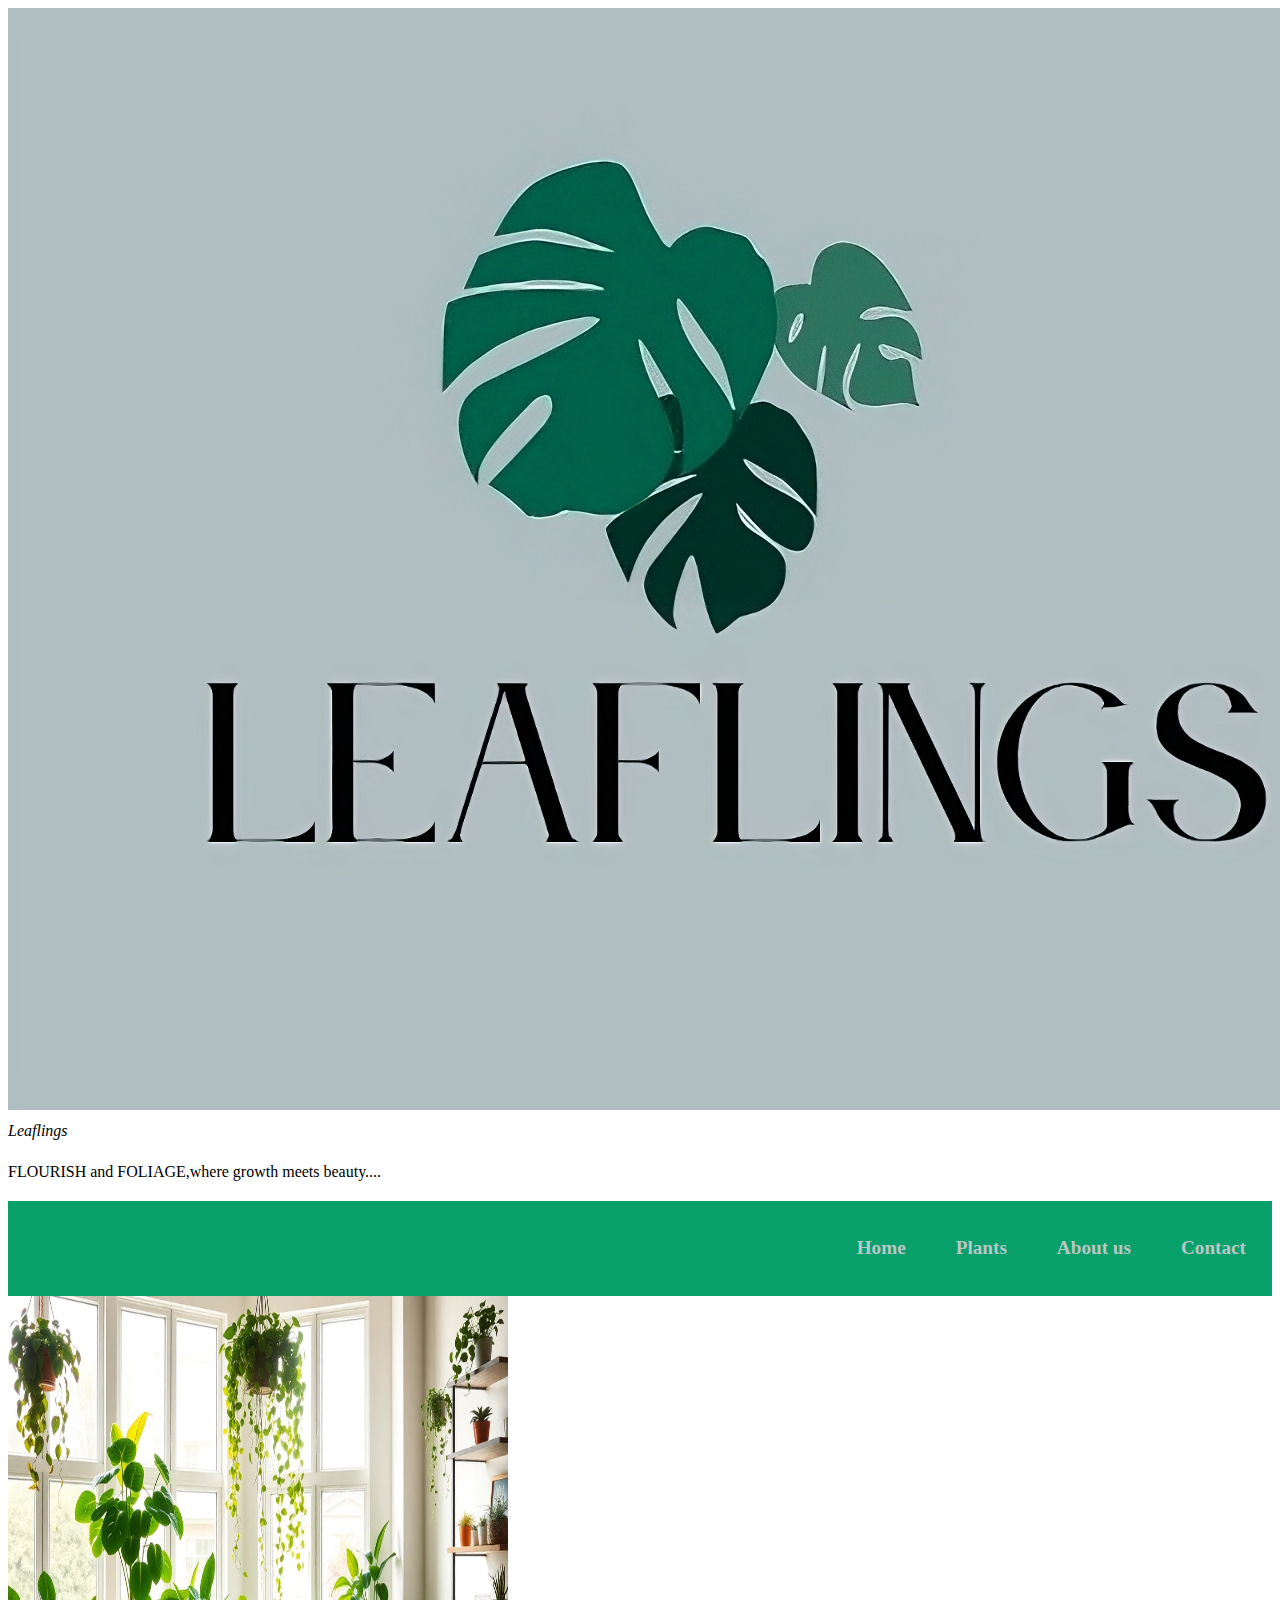
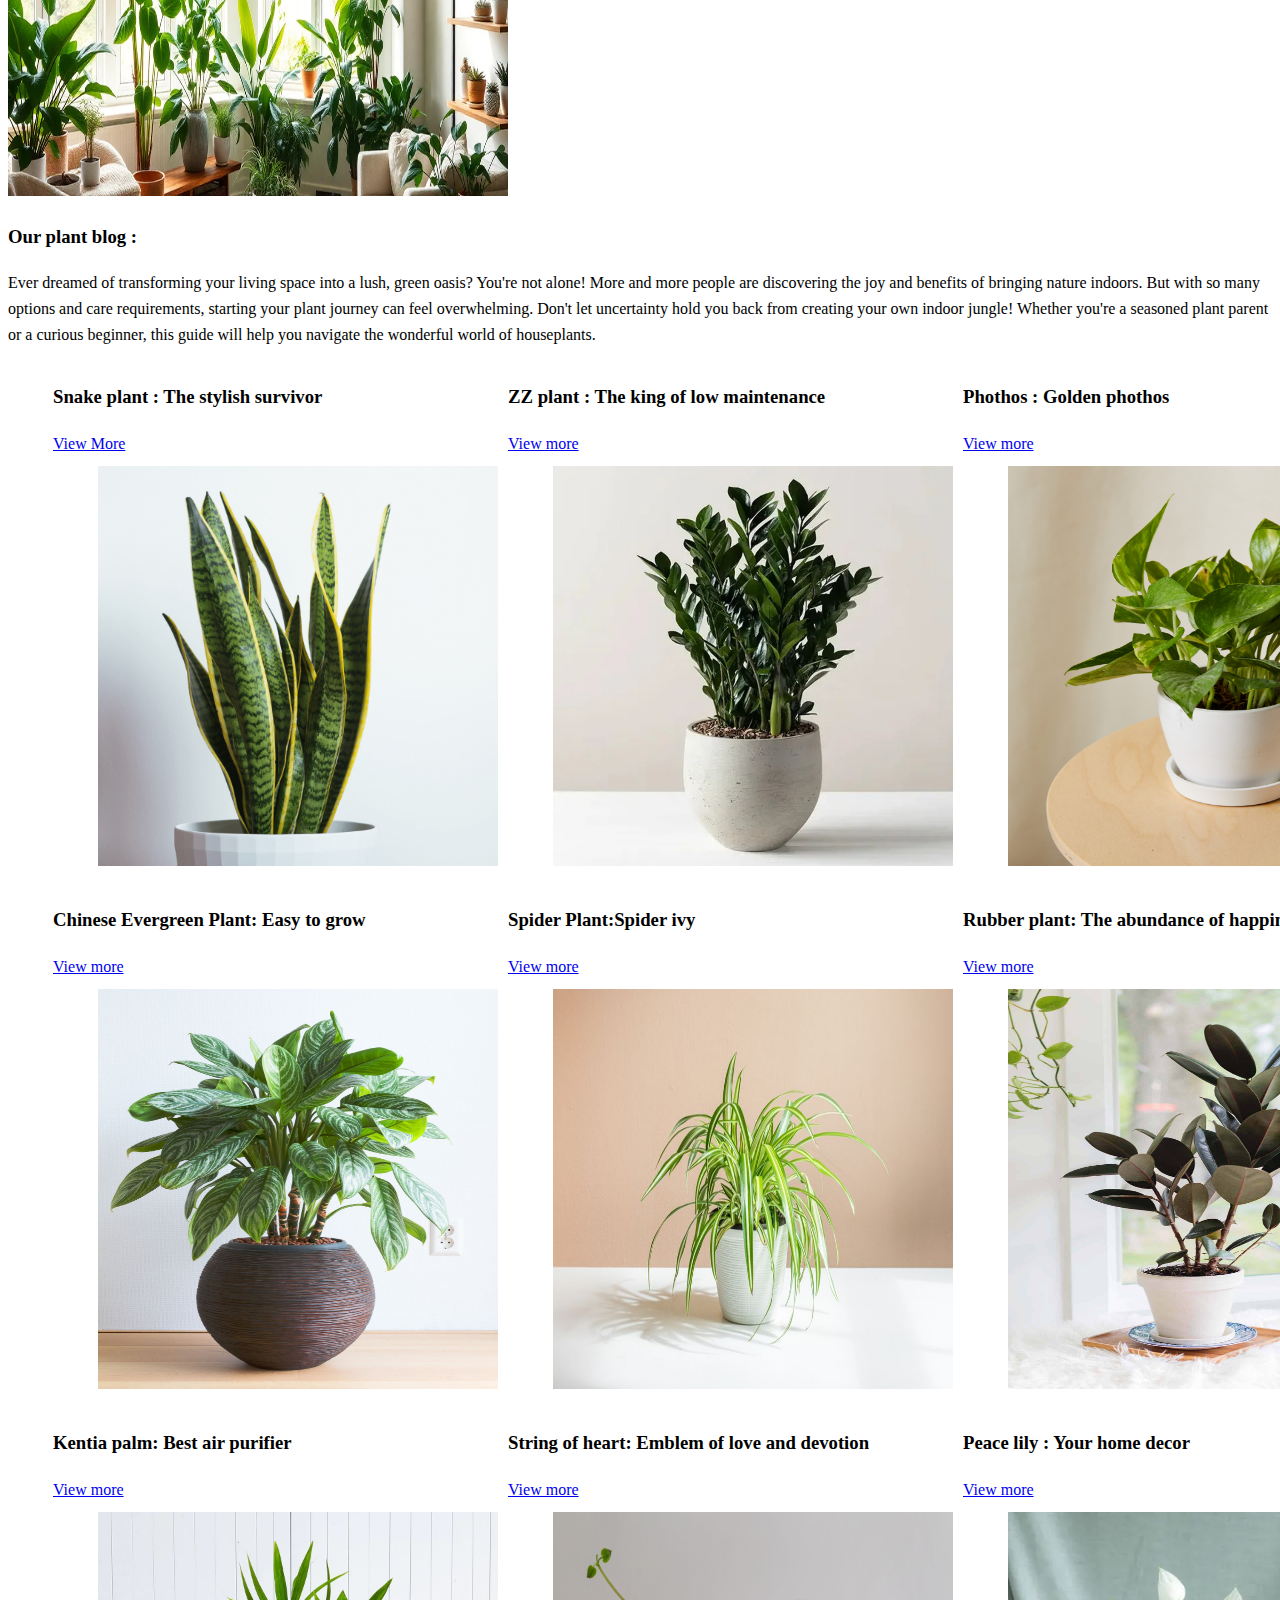
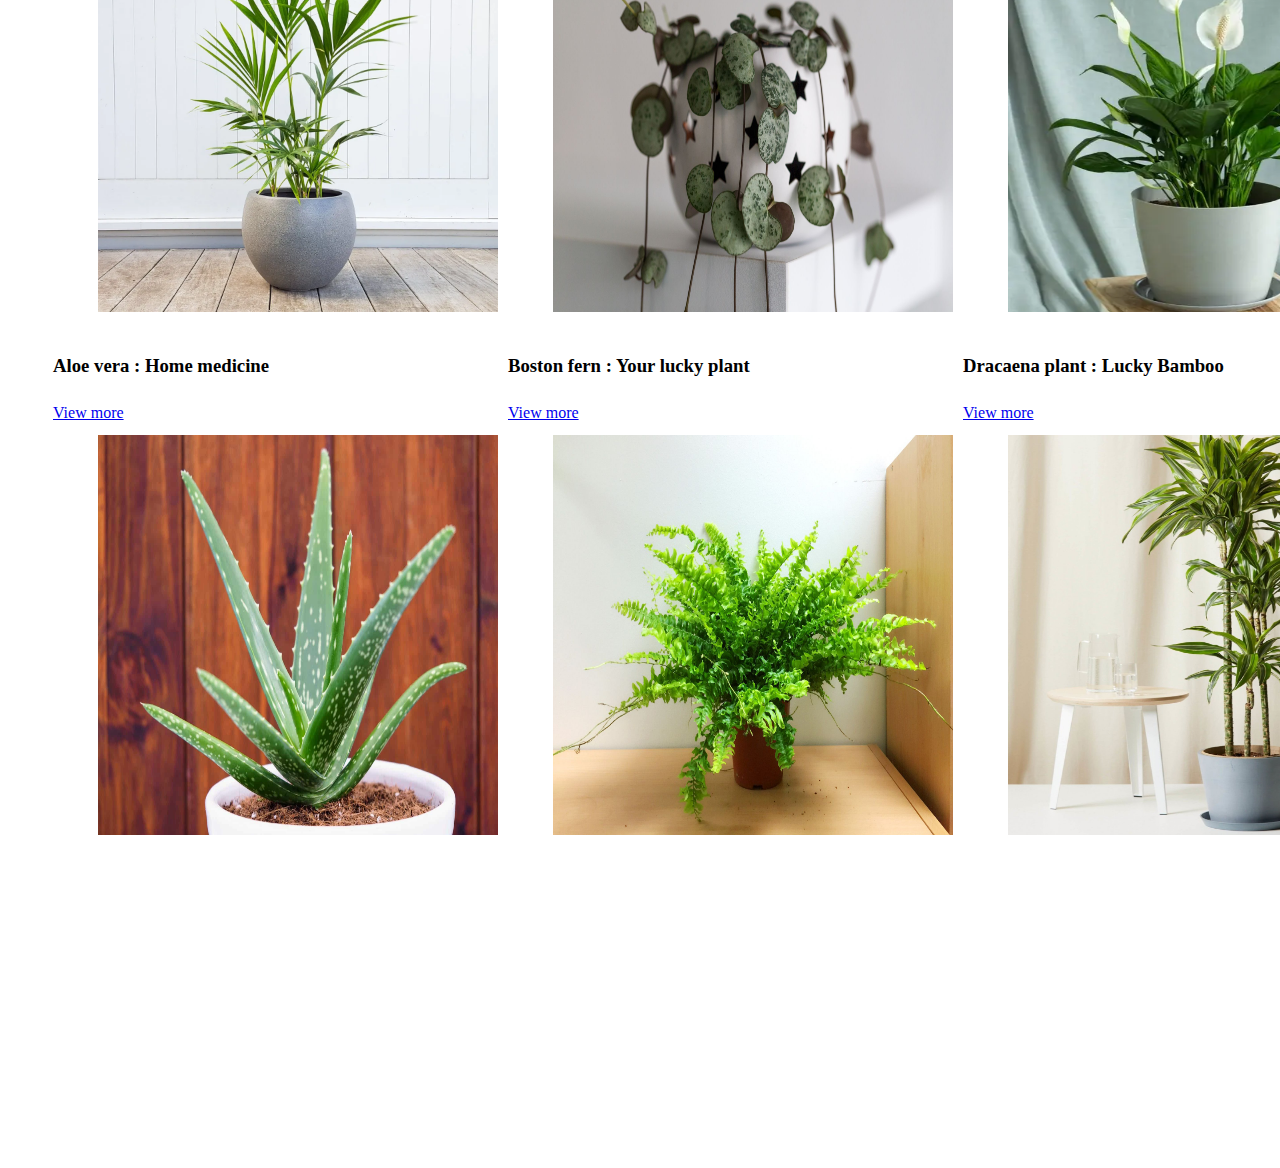
<file: Creatathon.html>
<!DOCTYPE html>
<html>
<head>
    <meta charset="UTF-8">
    <meta name="viewport" content="Our first blog" >
    <meta name="viewport" content="Our first blog" content="'width=device-width,initial-scale=1.0" >
    <link rel="icon" type="image/jpg" href="logo 2.jpg">
    <link rel="stylesheet" href="creatathon.css">
    <link href="creatathon.js">
    <link href="npm i bootstrap@5.3.3">
    <title>Leaflings</title>
   <link href="creatathon2.html">
    
   
</head>
<body>

     <div class="container">
        <img class="logo" src="Leaflings.png" alt="Leaflings Logo">
        <div class="letters"><i>Leaflings</i></div>
    </div>
    <p>FLOURISH and FOLIAGE,where growth meets beauty....</p>
    
    <nav class="navbar">
        <ul>
            <li><a href="#home"><b>Home</b></a></li>
            <li><a href="#plants"><b>Plants</b></a></li>
            <li><a href="about.html"><b>About us</b></a></li>
            <li><a href="#contact"><b>Contact</b></a></li>
        </ul>
    </nav>

     </div>
    <div id="home" class="container">
        <div class="home-section">
   <img src="intro plant.webp" alt="Indoor plants" class="home-section" width="500px" height="500px">
    </div>
    <div class="text-section">
    <p><h3>Our plant blog :</h3></p>
        <p><centre> Ever dreamed of transforming your living space into a lush, green oasis? You're not alone! More and more people are discovering the joy and benefits of bringing nature indoors. But with so many options and care requirements,
             starting your plant journey can feel overwhelming.
            Don't let uncertainty hold you back from creating your own indoor jungle! Whether you're a seasoned plant parent or a curious beginner, this guide will help you navigate the wonderful world of houseplants.</centre></p>
            </div>
        </div>
    <section id="plants" class="plant-section">
        
        <div class="plant-card">
            <centre><h3>   Snake plant : The stylish survivor</h3></centre>
            <a href="snake.html" class="btn btn-primary"> View More</a>
            <img src="Snake-Plant 1.png" alt="Snake-Plant-min" class="plant-section" width="400px" height="400px">
            
   
        </div>
        <div class="plant-card">
           <centre><h3>ZZ plant : The king of low maintenance</h3></centre>
           <a class="btn btn-secondary"    href="zz.html">View more</a>
            <img src="ZZ-Plant 1-jpg.webp"   alt="ZZ-Plant-jpg"  class="plant-section" width="400px" height="400px">

        </div>
        <div class="plant-card">
            <centre><h3>Phothos : Golden phothos</h3></centre>
            <a class="btn btn-secondary"    href="pothos.html">View more</a>
            <img src="photos 1.jpg" alt="Phothos" class="plant-section" width="400px" height="400px">
          
        </div>
        </section>
        <section id="plants" class="plant-section">
        <div class="plant-card">
            <centre><h3>Chinese Evergreen Plant: Easy to grow</h3></centre>
            <a class="btn btn-secondary"    href="chinese evergreen.html">View more</a>
            <img src="chinese evergreen 1.jpg" alt="Chinese evergreen" class="plant-section" width="400px" height="400px">
    
        </div>
        <div class="plant-card">
            <centre><h3>Spider Plant:Spider ivy</h3></centre>
            <a class="btn btn-primary"    href="spider.html">View more</a> 
            <img src="spider 1.jpg" alt="Spider plant" class="plant-section" width="400px" height="400px">
            
        </div>
        <div class="plant-card">
            <centre><h3>Rubber plant: The abundance of happiness</h3></centre>
            <a class="btn btn-primary"    href="rubberplant.html">View more</a>
            <img src="rubbertree-1.jpg" alt="Rubber plant" class="plant-section" width="400px" height="400px">
    
        </div>
    </section>
    <section id="plants" class="plant-section">
        <div class="plant-card">
            <centre><h3>Kentia palm: Best air purifier</h3></centre>
            <a class="btn btn-primary"    href="kentiapalm.html">View more</a>
            <img src="kentia 1.webp" alt="Kentia plant" class="plant-section" width="400px" height="400px">
            
        </div>
        <div class="Plant-card">
            <centre><h3>String of heart: Emblem of love and devotion</h3></centre>
            <a class="btn btn-primary"    href="stringhearts.html">View more</a>
            <img src="string of hearts 1.jpg" alt="String of heart" class="plant-section" width="400px" height="400px">
           
        </div>
        <div class="Plant-card">
            <centre><h3>Peace lily : Your home decor</h3></centre>
            <a class="btn btn-primary"    href="peacelily.html">View more</a>
            <img src="peace lily 1.png" alt="Peace lily plant" class="plant-section" width="400px" height="400px">
           
        </div>
    </section>
    <section id="plants" class="plant-section">
        <div class="plant-card">
            <centre><h3>Aloe vera : Home medicine</h3></centre>
            <a class="btn btn-primary"    href="aloe vera.html">View more</a>
            <img src="aloe vera 1.jpg" alt="Aloe vera plant" class="plant-section" width="400px" height="400px">
            
        </div>
        <div class="Plant-card">
            <centre><h3>Boston fern : Your lucky plant</h3></centre>
            <a class="btn btn-primary"    href="bostonfern.html">View more</a>
            <img src="boston fern 1.jpg" alt="Boston fern" class="plant-section" width="400px" height="400px">
           
        </div>
        <div class="Plant-card">
            <centre><h3>Dracaena plant : Lucky Bamboo</h3></centre>
            <a class="btn btn-primary"    href="dracaena.html">View more</a>
            <img src="dracaena 1.jpg" alt="Dracaena plant" class="plant-section" width="400px" height="400px">

        </div>
    
    <section id="contact" class="contact-section">
    <h1>Contact me :</h1>
    <form action='#' method="post" class="contact-section">
        <div class="form-group">
            <p>Name :</p>
           <input type="text" name="name" placeholder="Your name" required>
        </div>
        <div class="form-group">
            <p>Email :</p>
            <input type="email" name="email" placeholder="Your Email" required>
        </div>
        <div class="form-group">
            <p>Message :</p>
            <textarea name="message" placeholder="Your Message" required></textarea>
        </div>
        <button type="Submit" class="plant-section"><b>Submit</b></button>
    </form> 
    </section>   
<script src="https://code.jquery.com/jquery-3.3.1.slim.min.js"></script> 
<script src="https://cdnjs.cloudflare.com/ajax/libs/popper.js/1.14.7/umd/popper.min.js"></script>
<script src="https://stackpath.bootstrapcdn.com/bootstrap/4.3.1/js/bootstrap.min.js"></script>
</body>
</html>
</file>
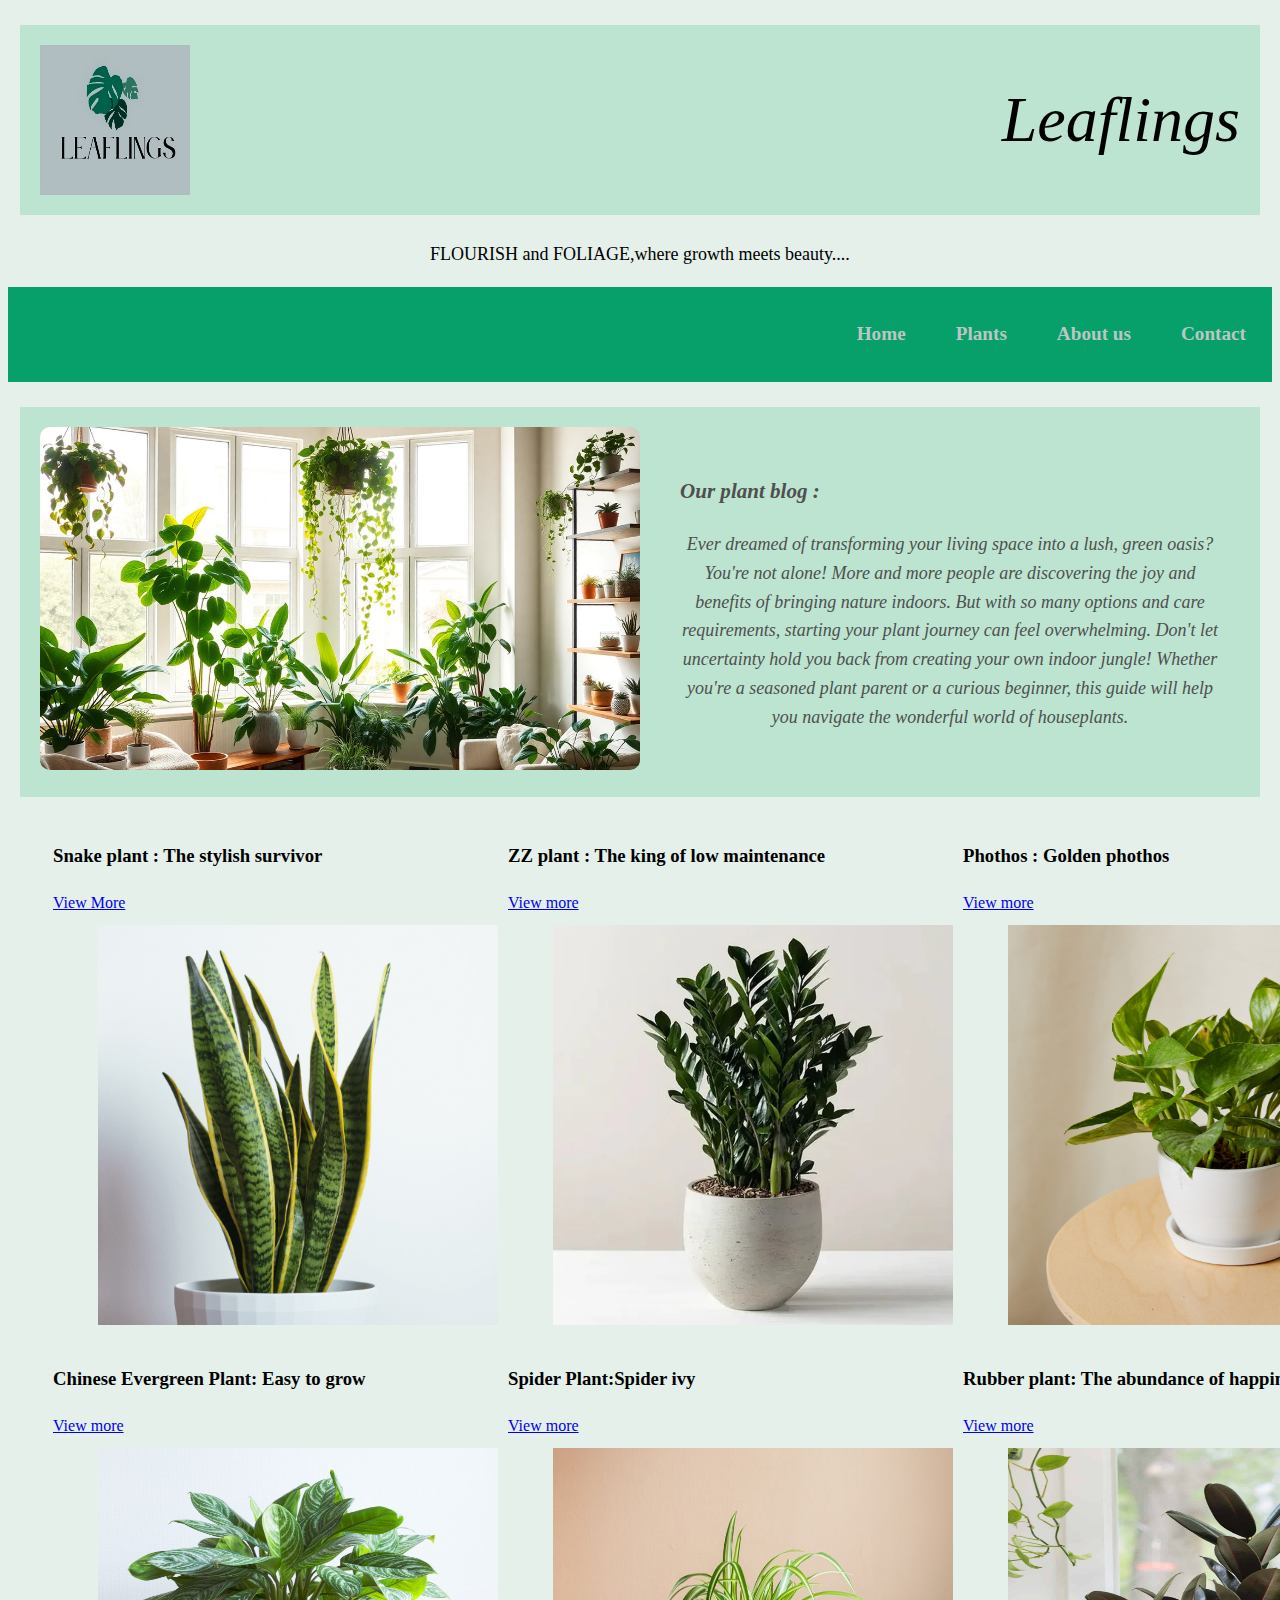
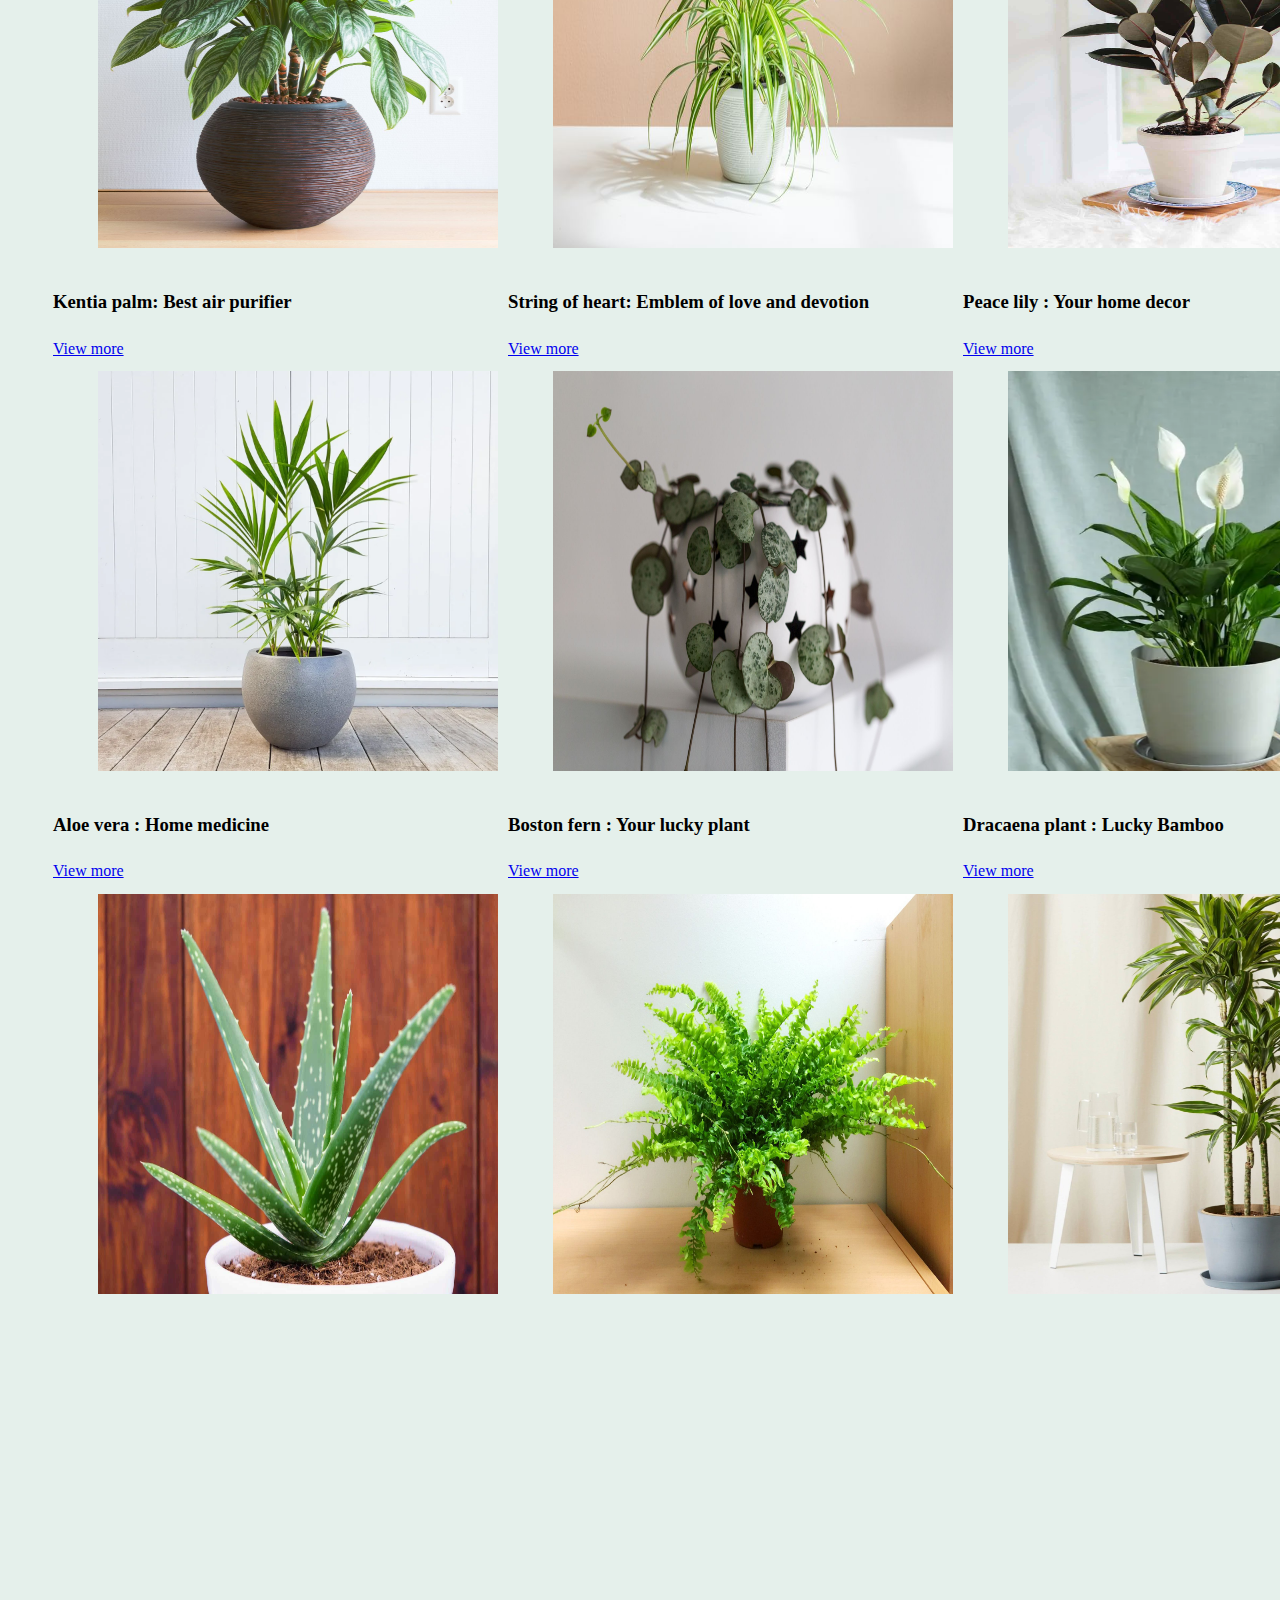
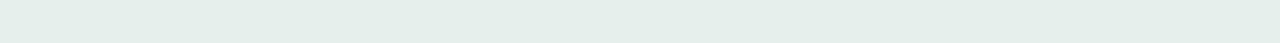
<file: Createathon.html>
<!DOCTYPE html>
<html>
<head>
    <meta charset="UTF-8">
    <meta name="viewport" content="Our first blog" >
    <meta name="viewport" content="Our first blog" content="'width=device-width,initial-scale=1.0" >
    <link rel="icon" type="image/jpg" href="logo 2.jpg">
    <link rel="stylesheet" href="createathon.css">
    <link href="createathon.js">
    <link href="npm i bootstrap@5.3.3">
    <title>Leaflings</title>
  
    
   
</head>
<body>

     <div class="container">
        <img class="logo" src="Leaflings.png" alt="Leaflings Logo">
        <div class="letters"><i>Leaflings</i></div>
    </div>
    <p>FLOURISH and FOLIAGE,where growth meets beauty....</p>
    
    <nav class="navbar">
        <ul>
            <li><a href="#home"><b>Home</b></a></li>
            <li><a href="#plants"><b>Plants</b></a></li>
            <li><a href="about.html"><b>About us</b></a></li>
            <li><a href="#contact"><b>Contact</b></a></li>
        </ul>
    </nav>

     </div>
    <div id="home" class="container">
        <div class="home-section">
   <img src="intro plant.webp" alt="Indoor plants" class="home-section" width="500px" height="500px">
    </div>
    <div class="text-section">
    <p><h3>Our plant blog :</h3></p>
        <p><centre> Ever dreamed of transforming your living space into a lush, green oasis? You're not alone! More and more people are discovering the joy and benefits of bringing nature indoors. But with so many options and care requirements,
             starting your plant journey can feel overwhelming.
            Don't let uncertainty hold you back from creating your own indoor jungle! Whether you're a seasoned plant parent or a curious beginner, this guide will help you navigate the wonderful world of houseplants.</centre></p>
            </div>
        </div>
    <section id="plants" class="plant-section">
        
        <div class="plant-card">
            <centre><h3>   Snake plant : The stylish survivor</h3></centre>
            <a href="snake.html" class="btn btn-primary"> View More</a>
            <img src="Snake-Plant 1.png" alt="Snake-Plant-min" class="plant-section" width="400px" height="400px">
            
   
        </div>
        <div class="plant-card">
           <centre><h3>ZZ plant : The king of low maintenance</h3></centre>
           <a class="btn btn-secondary"    href="zz.html">View more</a>
            <img src="ZZ-Plant 1-jpg.webp"   alt="ZZ-Plant-jpg"  class="plant-section" width="400px" height="400px">

        </div>
        <div class="plant-card">
            <centre><h3>Phothos : Golden phothos</h3></centre>
            <a class="btn btn-secondary"    href="pothos.html">View more</a>
            <img src="photos 1.jpg" alt="Phothos" class="plant-section" width="400px" height="400px">
          
        </div>
        </section>
        <section id="plants" class="plant-section">
        <div class="plant-card">
            <centre><h3>Chinese Evergreen Plant: Easy to grow</h3></centre>
            <a class="btn btn-secondary"    href="chinese evergreen.html">View more</a>
            <img src="chinese evergreen 1.jpg" alt="Chinese evergreen" class="plant-section" width="400px" height="400px">
    
        </div>
        <div class="plant-card">
            <centre><h3>Spider Plant:Spider ivy</h3></centre>
            <a class="btn btn-primary"    href="spider.html">View more</a> 
            <img src="spider 1.jpg" alt="Spider plant" class="plant-section" width="400px" height="400px">
            
        </div>
        <div class="plant-card">
            <centre><h3>Rubber plant: The abundance of happiness</h3></centre>
            <a class="btn btn-primary"    href="rubberplant.html">View more</a>
            <img src="rubbertree-1.jpg" alt="Rubber plant" class="plant-section" width="400px" height="400px">
    
        </div>
    </section>
    <section id="plants" class="plant-section">
        <div class="plant-card">
            <centre><h3>Kentia palm: Best air purifier</h3></centre>
            <a class="btn btn-primary"    href="kentiapalm.html">View more</a>
            <img src="kentia 1.webp" alt="Kentia plant" class="plant-section" width="400px" height="400px">
            
        </div>
        <div class="Plant-card">
            <centre><h3>String of heart: Emblem of love and devotion</h3></centre>
            <a class="btn btn-primary"    href="stringhearts.html">View more</a>
            <img src="string of hearts 1.jpg" alt="String of heart" class="plant-section" width="400px" height="400px">
           
        </div>
        <div class="Plant-card">
            <centre><h3>Peace lily : Your home decor</h3></centre>
            <a class="btn btn-primary"    href="peacelily.html">View more</a>
            <img src="peace lily 1.png" alt="Peace lily plant" class="plant-section" width="400px" height="400px">
           
        </div>
    </section>
    <section id="plants" class="plant-section">
        <div class="plant-card">
            <centre><h3>Aloe vera : Home medicine</h3></centre>
            <a class="btn btn-primary"    href="aloe vera.html">View more</a>
            <img src="aloe vera 1.jpg" alt="Aloe vera plant" class="plant-section" width="400px" height="400px">
            
        </div>
        <div class="Plant-card">
            <centre><h3>Boston fern : Your lucky plant</h3></centre>
            <a class="btn btn-primary"    href="bostonfern.html">View more</a>
            <img src="boston fern 1.jpg" alt="Boston fern" class="plant-section" width="400px" height="400px">
           
        </div>
        <div class="Plant-card">
            <centre><h3>Dracaena plant : Lucky Bamboo</h3></centre>
            <a class="btn btn-primary"    href="dracaena.html">View more</a>
            <img src="dracaena 1.jpg" alt="Dracaena plant" class="plant-section" width="400px" height="400px">

        </div>
    
    <section id="contact" class="contact-section">
    <h1>Contact me :</h1>
    <form action='#' method="post" class="contact-section">
        <div class="form-group">
            <p>Name :</p>
           <input type="text" name="name" placeholder="Your name" required>
        </div>
        <div class="form-group">
            <p>Email :</p>
            <input type="email" name="email" placeholder="Your Email" required>
        </div>
        <div class="form-group">
            <p>Message :</p>
            <textarea name="message" placeholder="Your Message" required></textarea>
        </div>
        <button type="Submit" class="plant-section"><b>Submit</b></button>
    </form> 
    </section>   

</body>
</html>
</file>
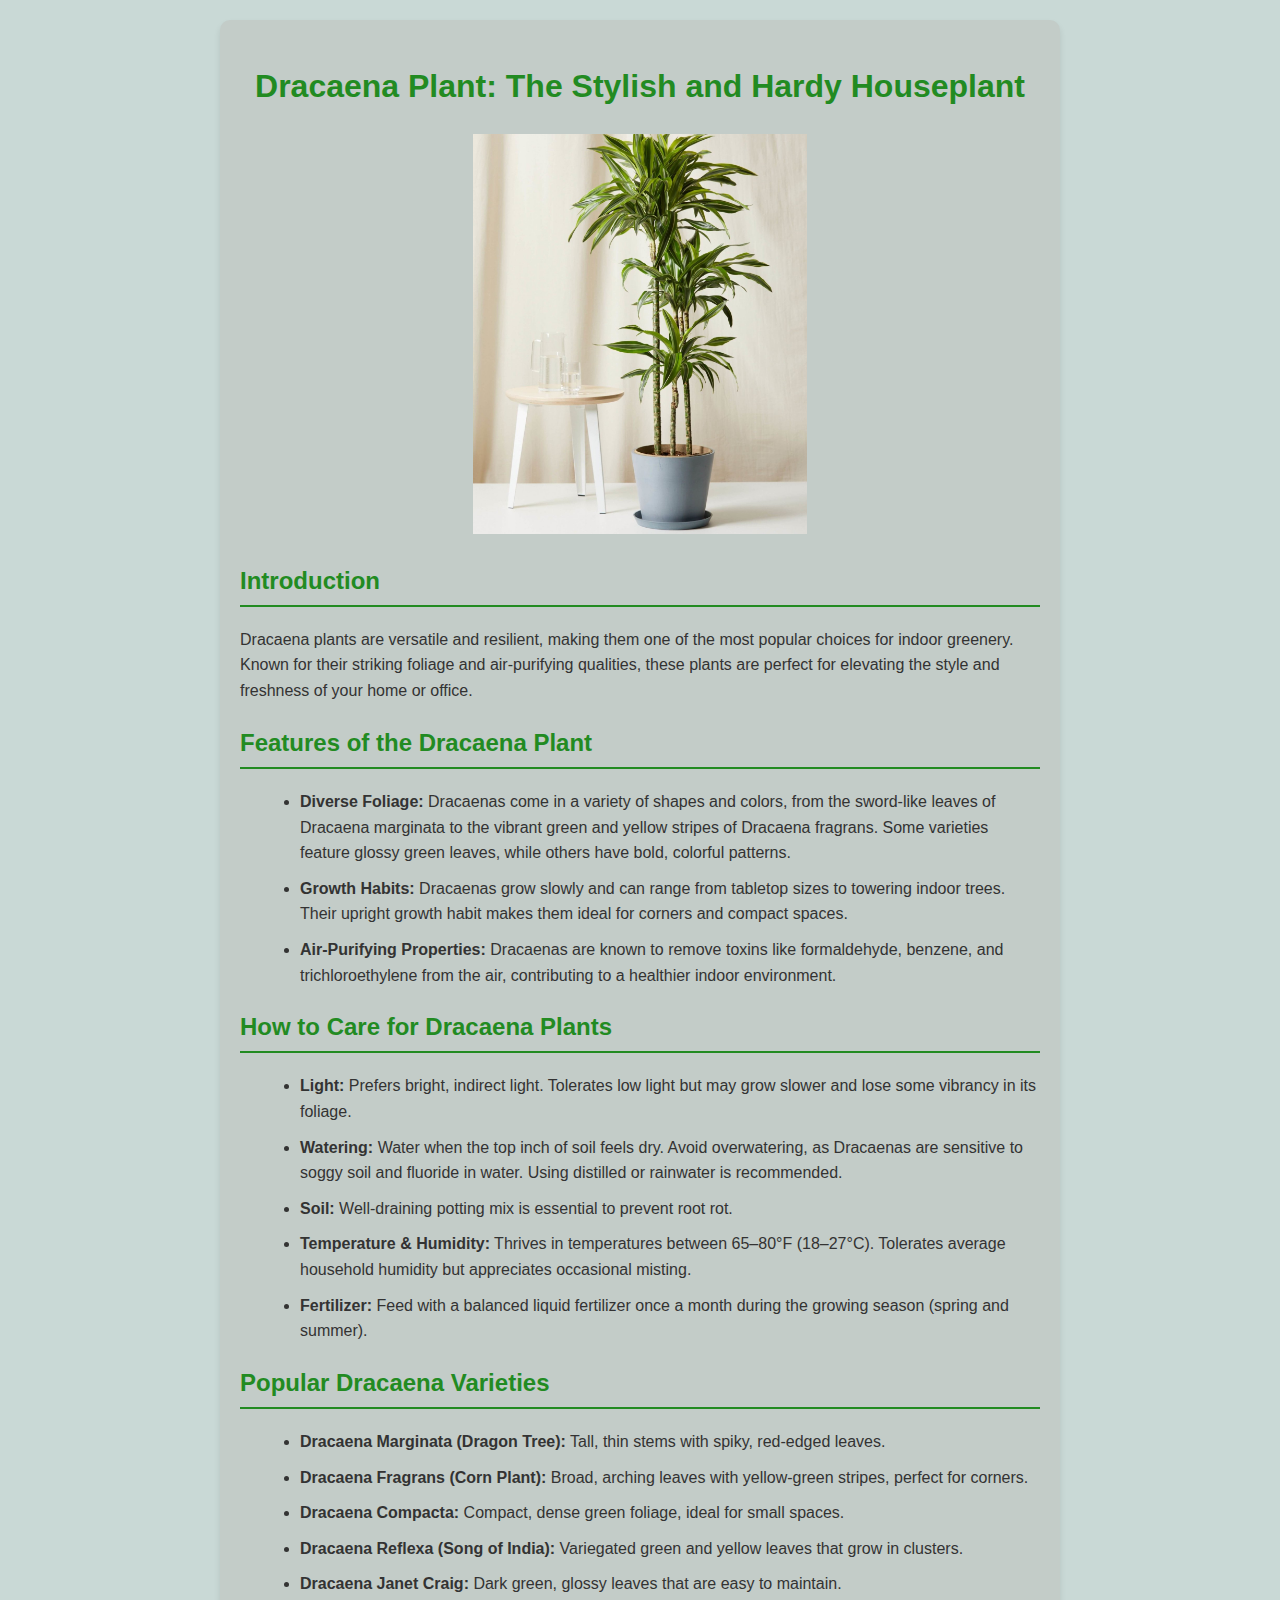
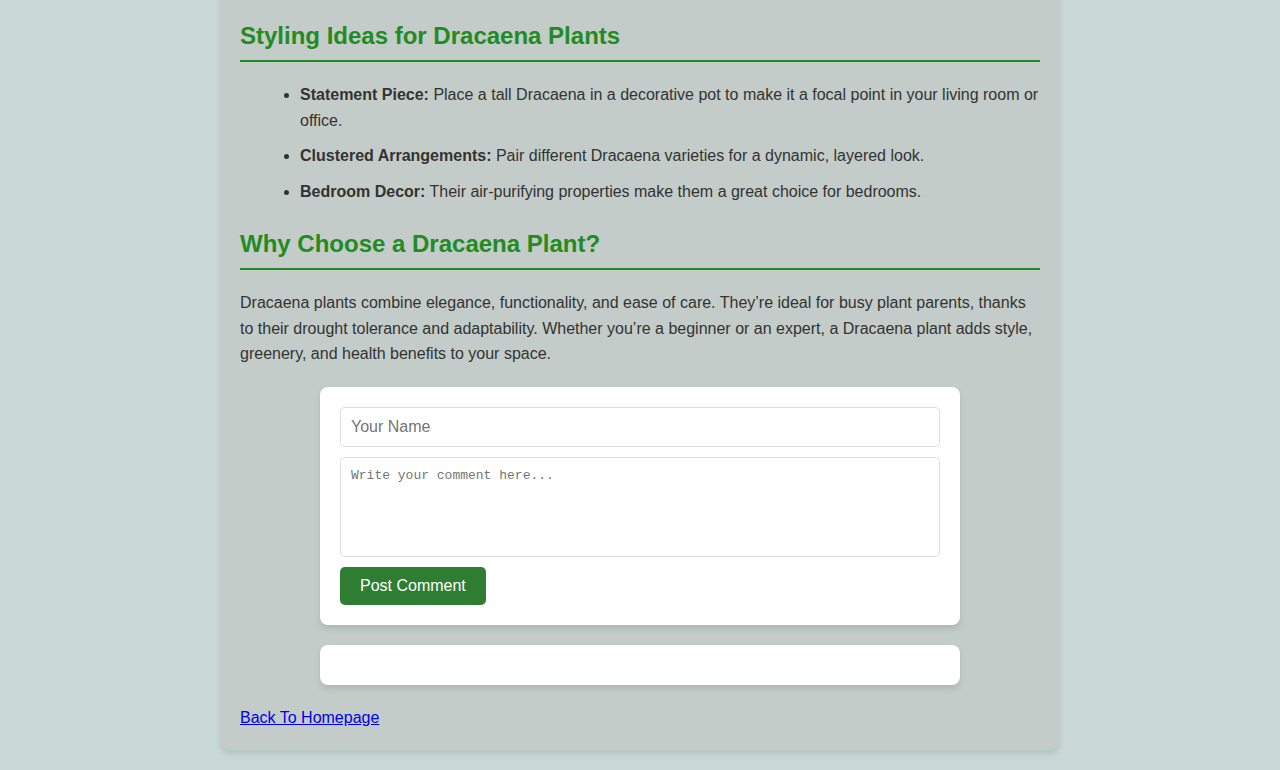
<file: dracaena.html>
<!DOCTYPE html>
<html lang="en">
<head>
    <meta charset="UTF-8">
    <meta name="viewport" content="width=device-width, initial-scale=1.0">
    <title>Dracaena Plant: The Stylish and Hardy Houseplant</title>
    <style>
        body {
            font-family: Arial, sans-serif;
            line-height: 1.6;
            background-color: #c9d9d6;
            color: #333;
            margin: 0;
            padding: 20px;
        }
        h1, h2 {
            color: #228B22;
        }
        h1 {
            text-align: center;
        }
        .container {
            max-width: 800px;
            margin: 0 auto;
            background: #c3ccc8;
            padding: 20px;
            border-radius: 10px;
            box-shadow: 0 4px 6px rgba(0, 0, 0, 0.1);
        }
        .section {
            margin-bottom: 20px;
        }
        .section h2 {
            border-bottom: 2px solid #228B22;
            padding-bottom: 5px;
        }
        ul {
            margin-left: 20px;
        }
        ul li {
            margin-bottom: 10px;
        }
        form {
            margin-top: 30px;
        }
        textarea {
            width: 100%;
            height: 100px;
            padding: 10px;
            font-size: 16px;
            border: 1px solid #ccc;
            border-radius: 5px;
        }
        button {
            background-color: #2e7d32;
            color: white;
            padding: 10px 20px;
            border: none;
            border-radius: 5px;
            cursor: pointer;
            font-size: 16px;
        }
        .comment-form {
            margin: 0 auto;
            max-width: 600px;
            background-color: #fff;
            padding: 20px;
            border-radius: 8px;
            box-shadow: 0 4px 6px rgba(0, 0, 0, 0.1);
        }
        .comment-form input, .comment-form textarea {
            display: block;
            width: 100%;
            margin-bottom: 10px;
            padding: 10px;
            font-size: 1em;
            border: 1px solid #ddd;
            border-radius: 5px;
            box-sizing: border-box;
        }
        .comment-form textarea {
            height: 100px;
            resize: none;
        }
        button:hover {
            background-color: #256a27;                  
        }
        .comments-section {
            margin-top: 20px;
            max-width: 600px;
            margin: 20px auto;
            background-color: #fff;
            padding: 20px;
            border-radius: 8px;
            box-shadow: 0 4px 6px rgba(0, 0, 0, 0.1);
        }
        .comment {
            margin-bottom: 15px;
            padding: 10px;
            border: 1px solid #ddd;
            border-radius: 5px;
        }
        .comment .reply-section {
            margin-left: 20px;
            margin-top: 10px;
            border-left: 2px solid #ccc;
            padding-left: 10px;
        }
        .reply-btn {
            margin-top: 5px;
            font-size: 0.9em;
            cursor: pointer;
            color: #023126;
            border: none;
            background: none;
        }
    </style>
</head>
<body>
    <div class="container">
        <h1>Dracaena Plant: The Stylish and Hardy Houseplant</h1>
        <center> <img src="dracaena 1.jpg" alt="Dracaena Plant" class="img-fluid" style="max-width: 400px; height:400px;"> </center>
        
        <div class="section">
            <h2>Introduction</h2>
            <p>Dracaena plants are versatile and resilient, making them one of the most popular choices for indoor greenery. Known for their striking foliage and air-purifying qualities, these plants are perfect for elevating the style and freshness of your home or office.</p>
        </div>

        <div class="section">
            <h2>Features of the Dracaena Plant</h2>
            <ul>
                <li><strong>Diverse Foliage:</strong> Dracaenas come in a variety of shapes and colors, from the sword-like leaves of Dracaena marginata to the vibrant green and yellow stripes of Dracaena fragrans. Some varieties feature glossy green leaves, while others have bold, colorful patterns.</li>
                <li><strong>Growth Habits:</strong> Dracaenas grow slowly and can range from tabletop sizes to towering indoor trees. Their upright growth habit makes them ideal for corners and compact spaces.</li>
                <li><strong>Air-Purifying Properties:</strong> Dracaenas are known to remove toxins like formaldehyde, benzene, and trichloroethylene from the air, contributing to a healthier indoor environment.</li>
            </ul>
        </div>

        <div class="section">
            <h2>How to Care for Dracaena Plants</h2>
            <ul>
                <li><strong>Light:</strong> Prefers bright, indirect light. Tolerates low light but may grow slower and lose some vibrancy in its foliage.</li>
                <li><strong>Watering:</strong> Water when the top inch of soil feels dry. Avoid overwatering, as Dracaenas are sensitive to soggy soil and fluoride in water. Using distilled or rainwater is recommended.</li>
                <li><strong>Soil:</strong> Well-draining potting mix is essential to prevent root rot.</li>
                <li><strong>Temperature & Humidity:</strong> Thrives in temperatures between 65–80°F (18–27°C). Tolerates average household humidity but appreciates occasional misting.</li>
                <li><strong>Fertilizer:</strong> Feed with a balanced liquid fertilizer once a month during the growing season (spring and summer).</li>
            </ul>
        </div>

        <div class="section">
            <h2>Popular Dracaena Varieties</h2>
            <ul>
                <li><strong>Dracaena Marginata (Dragon Tree):</strong> Tall, thin stems with spiky, red-edged leaves.</li>
                <li><strong>Dracaena Fragrans (Corn Plant):</strong> Broad, arching leaves with yellow-green stripes, perfect for corners.</li>
                <li><strong>Dracaena Compacta:</strong> Compact, dense green foliage, ideal for small spaces.</li>
                <li><strong>Dracaena Reflexa (Song of India):</strong> Variegated green and yellow leaves that grow in clusters.</li>
                <li><strong>Dracaena Janet Craig:</strong> Dark green, glossy leaves that are easy to maintain.</li>
            </ul>
        </div>

        <div class="section">
            <h2>Styling Ideas for Dracaena Plants</h2>
            <ul>
                <li><strong>Statement Piece:</strong> Place a tall Dracaena in a decorative pot to make it a focal point in your living room or office.</li>
                <li><strong>Clustered Arrangements:</strong> Pair different Dracaena varieties for a dynamic, layered look.</li>
                <li><strong>Bedroom Decor:</strong> Their air-purifying properties make them a great choice for bedrooms.</li>
            </ul>
        </div>

        <div class="section">
            <h2>Why Choose a Dracaena Plant?</h2>
            <p>Dracaena plants combine elegance, functionality, and ease of care. They’re ideal for busy plant parents, thanks to their drought tolerance and adaptability. Whether you’re a beginner or an expert, a Dracaena plant adds style, greenery, and health benefits to your space.</p>
        </div>

        
        <div class="comment-form">
            <input type="text" id="userName" placeholder="Your Name" required />
            <textarea id="userComment" placeholder="Write your comment here..." required></textarea>
            <button onclick="submitComment()">Post Comment</button>
    </div>
    
        <!-- Comments Section -->
        <div id="commentsSection" class="comments-section"></div>
    
        <script>
            const comments = []; // Array to store comments and replies
            const isProprietor = true; // Set this to false for regular users
    
            function submitComment() {
                const userName = document.getElementById('userName').value.trim();
                const userComment = document.getElementById('userComment').value.trim();
    
                if (!userName ||  !userComment) {
                    alert('All fields are required!');
                    return;
                }
    
                // Add comment to the comments array
                comments.push({
                    name: userName,
                    text: userComment,
                    replies: []
                });
    
                // Clear input fields
                document.getElementById('userName').value = '';
               
                document.getElementById('userComment').value = '';
    
                displayComments();
            }
    
            function replyToComment(index) {
                if (!isProprietor) {
                    alert('Only the blog owner can reply to comments.');
                    return;
                }
    
                const replyText = prompt('Enter your reply:');
                if (replyText && replyText.trim() !== '') {
                    comments[index].replies.push({
                        name: 'Blog Owner',
                        text: replyText.trim()
                    });
                    displayComments();
                }
            }
    
            function displayComments() {
                const commentsSection = document.getElementById('commentsSection');
                commentsSection.innerHTML = ''; // Clear previous comments
    
                comments.forEach((comment, index) => {
                    // Create comment container
                    const commentDiv = document.createElement('div');
                    commentDiv.classList.add('comment');
    
                    // Add comment details
                    const commentHeader = document.createElement('p');
                    commentHeader.innerHTML = `<strong>${comment.name}</strong> (${comment.email})`;
                    commentDiv.appendChild(commentHeader);
    
                    const commentText = document.createElement('p');
                    commentText.innerText = comment.text;
                    commentDiv.appendChild(commentText);
    
                    // Add reply button (only for the proprietor)
                    if (isProprietor) {
                        const replyButton = document.createElement('button');
                        replyButton.classList.add('reply-btn');
                        replyButton.innerText = 'Reply';
                        replyButton.onclick = () => replyToComment(index);
                        commentDiv.appendChild(replyButton);
                    }
    
                    // Add replies (if any)
                    if (comment.replies.length > 0) {
                        const repliesDiv = document.createElement('div');
                        repliesDiv.classList.add('reply-section');
                        comment.replies.forEach(reply => {
                            const replyText = document.createElement('p');
                            replyText.innerHTML = `<strong>${reply.name}:</strong> ${reply.text}`;
                            repliesDiv.appendChild(replyText);
                        });
                        commentDiv.appendChild(repliesDiv);
                    }
    
                    commentsSection.appendChild(commentDiv);
                });
            }
        </script>
    
        <a href="index.html" class="btn btn-secondary">Back To Homepage</a>
    </div>
</body>
</html>
</file>
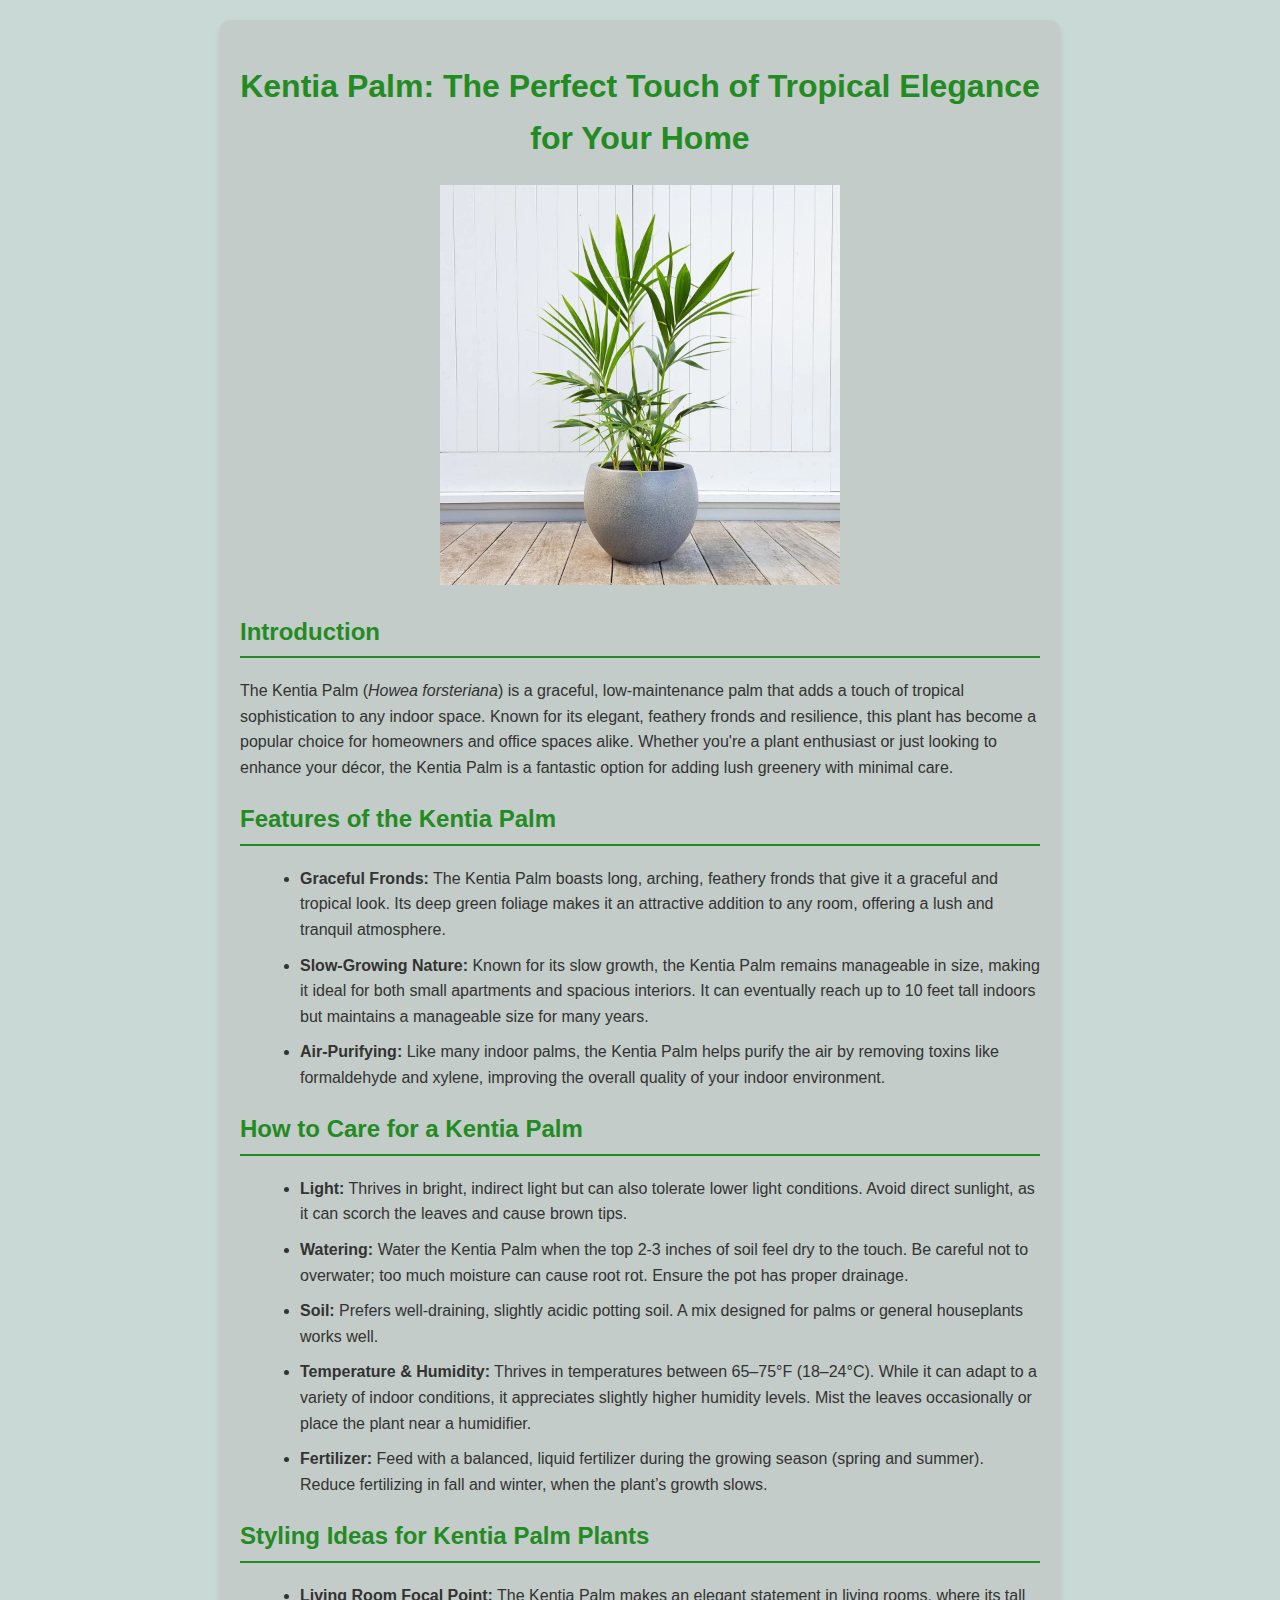
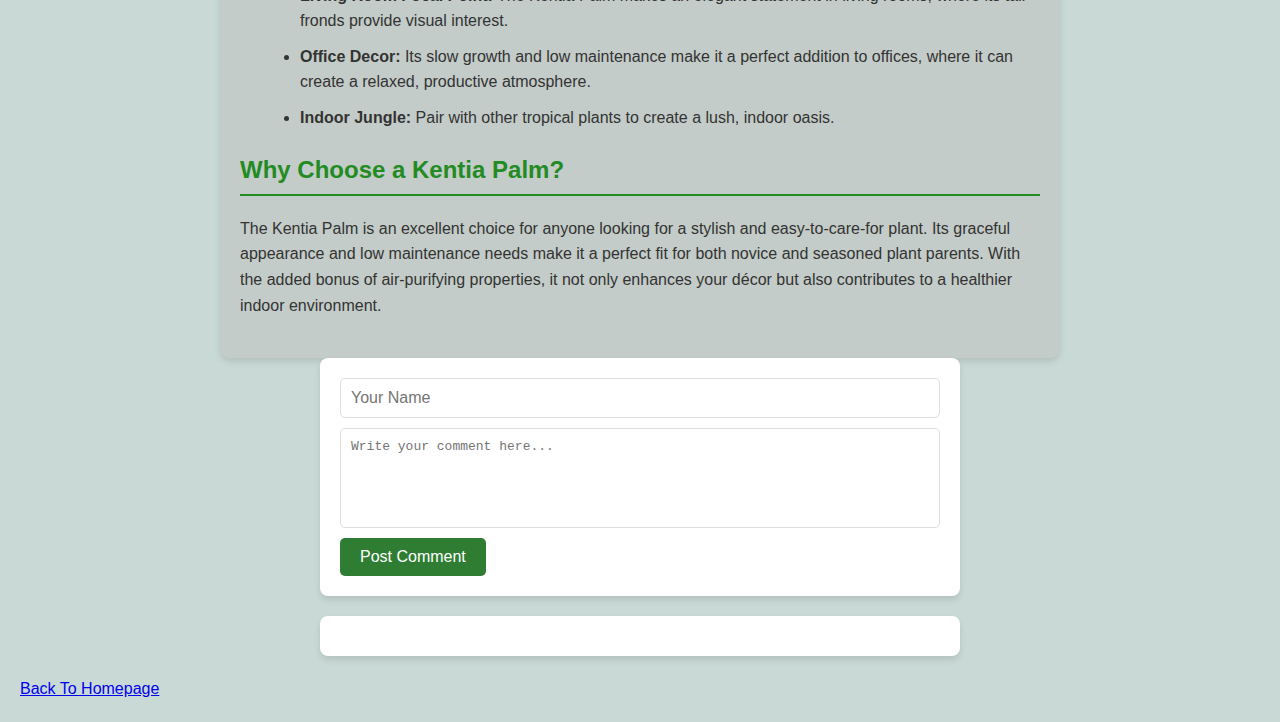
<file: kentiapalm.html>
<!DOCTYPE html>
<html lang="en">
<head>
    <meta charset="UTF-8">
    <meta name="viewport" content="width=device-width, initial-scale=1.0">
    <title>Kentia Palm: The Perfect Touch of Tropical Elegance for Your Home</title>
    <style>
        body {
            font-family: Arial, sans-serif;
            line-height: 1.6;
            background-color: #c9d9d6;
            color: #333;
            margin: 0;
            padding: 20px;
        }
        h1, h2 {
            color: #228B22;
        }
        h1 {
            text-align: center;
        }
        .container {
            max-width: 800px;
            margin: 0 auto;
            background: #c3ccc8;
            padding: 20px;
            border-radius: 10px;
            box-shadow: 0 4px 6px rgba(0, 0, 0, 0.1);
        }
        .section {
            margin-bottom: 20px;
        }
        .section h2 {
            border-bottom: 2px solid #228B22;
            padding-bottom: 5px;
        }
        ul {
            margin-left: 20px;
        }
        ul li {
            margin-bottom: 10px;
        }
        form {
            margin-top: 30px;
        }
        textarea {
            width: 100%;
            height: 100px;
            padding: 10px;
            font-size: 16px;
            border: 1px solid #ccc;
            border-radius: 5px;
        }
        button {
            background-color: #2e7d32;
            color: white;
            padding: 10px 20px;
            border: none;
            border-radius: 5px;
            cursor: pointer;
            font-size: 16px;
        }
        .comment-form {
            margin: 0 auto;
            max-width: 600px;
            background-color: #fff;
            padding: 20px;
            border-radius: 8px;
            box-shadow: 0 4px 6px rgba(0, 0, 0, 0.1);
        }
        .comment-form input, .comment-form textarea {
            display: block;
            width: 100%;
            margin-bottom: 10px;
            padding: 10px;
            font-size: 1em;
            border: 1px solid #ddd;
            border-radius: 5px;
            box-sizing: border-box;
        }
        .comment-form textarea {
            height: 100px;
            resize: none;
        }
        button:hover {
            background-color: #256a27;                  
        }
        .comments-section {
            margin-top: 20px;
            max-width: 600px;
            margin: 20px auto;
            background-color: #fff;
            padding: 20px;
            border-radius: 8px;
            box-shadow: 0 4px 6px rgba(0, 0, 0, 0.1);
        }
        .comment {
            margin-bottom: 15px;
            padding: 10px;
            border: 1px solid #ddd;
            border-radius: 5px;
        }
        .comment .reply-section {
            margin-left: 20px;
            margin-top: 10px;
            border-left: 2px solid #ccc;
            padding-left: 10px;
        }
        .reply-btn {
            margin-top: 5px;
            font-size: 0.9em;
            cursor: pointer;
            color: #023126;
            border: none;
            background: none;
        }
    </style>
</head>
<body>
    <div class="container">
        <h1>Kentia Palm: The Perfect Touch of Tropical Elegance for Your Home</h1>
        <center> <img src="kentia 1.webp" alt="Kentia Palm" class="img-fluid" style="max-width: 400px; height:400px;"> </center>

        <div class="section">
            <h2>Introduction</h2>
            <p>The Kentia Palm (<em>Howea forsteriana</em>) is a graceful, low-maintenance palm that adds a touch of tropical sophistication to any indoor space. Known for its elegant, feathery fronds and resilience, this plant has become a popular choice for homeowners and office spaces alike. Whether you're a plant enthusiast or just looking to enhance your décor, the Kentia Palm is a fantastic option for adding lush greenery with minimal care.</p>
        </div>

        <div class="section">
            <h2>Features of the Kentia Palm</h2>
            <ul>
                <li><strong>Graceful Fronds:</strong> The Kentia Palm boasts long, arching, feathery fronds that give it a graceful and tropical look. Its deep green foliage makes it an attractive addition to any room, offering a lush and tranquil atmosphere.</li>
                <li><strong>Slow-Growing Nature:</strong> Known for its slow growth, the Kentia Palm remains manageable in size, making it ideal for both small apartments and spacious interiors. It can eventually reach up to 10 feet tall indoors but maintains a manageable size for many years.</li>
                <li><strong>Air-Purifying:</strong> Like many indoor palms, the Kentia Palm helps purify the air by removing toxins like formaldehyde and xylene, improving the overall quality of your indoor environment.</li>
            </ul>
        </div>

        <div class="section">
            <h2>How to Care for a Kentia Palm</h2>
            <ul>
                <li><strong>Light:</strong> Thrives in bright, indirect light but can also tolerate lower light conditions. Avoid direct sunlight, as it can scorch the leaves and cause brown tips.</li>
                <li><strong>Watering:</strong> Water the Kentia Palm when the top 2-3 inches of soil feel dry to the touch. Be careful not to overwater; too much moisture can cause root rot. Ensure the pot has proper drainage.</li>
                <li><strong>Soil:</strong> Prefers well-draining, slightly acidic potting soil. A mix designed for palms or general houseplants works well.</li>
                <li><strong>Temperature & Humidity:</strong> Thrives in temperatures between 65–75°F (18–24°C). While it can adapt to a variety of indoor conditions, it appreciates slightly higher humidity levels. Mist the leaves occasionally or place the plant near a humidifier.</li>
                <li><strong>Fertilizer:</strong> Feed with a balanced, liquid fertilizer during the growing season (spring and summer). Reduce fertilizing in fall and winter, when the plant’s growth slows.</li>
            </ul>
        </div>

        <div class="section">
            <h2>Styling Ideas for Kentia Palm Plants</h2>
            <ul>
                <li><strong>Living Room Focal Point:</strong> The Kentia Palm makes an elegant statement in living rooms, where its tall fronds provide visual interest.</li>
                <li><strong>Office Decor:</strong> Its slow growth and low maintenance make it a perfect addition to offices, where it can create a relaxed, productive atmosphere.</li>
                <li><strong>Indoor Jungle:</strong> Pair with other tropical plants to create a lush, indoor oasis.</li>
            </ul>
        </div>

        <div class="section">
            <h2>Why Choose a Kentia Palm?</h2>
            <p>The Kentia Palm is an excellent choice for anyone looking for a stylish and easy-to-care-for plant. Its graceful appearance and low maintenance needs make it a perfect fit for both novice and seasoned plant parents. With the added bonus of air-purifying properties, it not only enhances your décor but also contributes to a healthier indoor environment.</p>
        </div>

        </div>
        <div class="comment-form">
            <input type="text" id="userName" placeholder="Your Name" required />
            <textarea id="userComment" placeholder="Write your comment here..." required></textarea>
            <button onclick="submitComment()">Post Comment</button>
    </div>
    
        <!-- Comments Section -->
        <div id="commentsSection" class="comments-section"></div>
    
        <script>
            const comments = []; // Array to store comments and replies
            const isProprietor = true; // Set this to false for regular users
    
            function submitComment() {
                const userName = document.getElementById('userName').value.trim();
                const userComment = document.getElementById('userComment').value.trim();
    
                if (!userName ||  !userComment) {
                    alert('All fields are required!');
                    return;
                }
    
                // Add comment to the comments array
                comments.push({
                    name: userName,
                    text: userComment,
                    replies: []
                });
    
                // Clear input fields
                document.getElementById('userName').value = '';
               
                document.getElementById('userComment').value = '';
    
                displayComments();
            }
    
            function replyToComment(index) {
                if (!isProprietor) {
                    alert('Only the blog owner can reply to comments.');
                    return;
                }
    
                const replyText = prompt('Enter your reply:');
                if (replyText && replyText.trim() !== '') {
                    comments[index].replies.push({
                        name: 'Blog Owner',
                        text: replyText.trim()
                    });
                    displayComments();
                }
            }
    
            function displayComments() {
                const commentsSection = document.getElementById('commentsSection');
                commentsSection.innerHTML = ''; // Clear previous comments
    
                comments.forEach((comment, index) => {
                    // Create comment container
                    const commentDiv = document.createElement('div');
                    commentDiv.classList.add('comment');
    
                    // Add comment details
                    const commentHeader = document.createElement('p');
                    commentHeader.innerHTML = `<strong>${comment.name}</strong> (${comment.email})`;
                    commentDiv.appendChild(commentHeader);
    
                    const commentText = document.createElement('p');
                    commentText.innerText = comment.text;
                    commentDiv.appendChild(commentText);
    
                    // Add reply button (only for the proprietor)
                    if (isProprietor) {
                        const replyButton = document.createElement('button');
                        replyButton.classList.add('reply-btn');
                        replyButton.innerText = 'Reply';
                        replyButton.onclick = () => replyToComment(index);
                        commentDiv.appendChild(replyButton);
                    }
    
                    // Add replies (if any)
                    if (comment.replies.length > 0) {
                        const repliesDiv = document.createElement('div');
                        repliesDiv.classList.add('reply-section');
                        comment.replies.forEach(reply => {
                            const replyText = document.createElement('p');
                            replyText.innerHTML = `<strong>${reply.name}:</strong> ${reply.text}`;
                            repliesDiv.appendChild(replyText);
                        });
                        commentDiv.appendChild(repliesDiv);
                    }
    
                    commentsSection.appendChild(commentDiv);
                });
            }
        </script>
    
        <a href="Createathon.html" class="btn btn-secondary">Back To Homepage</a>
    </div>
</body>
</html>
</file>
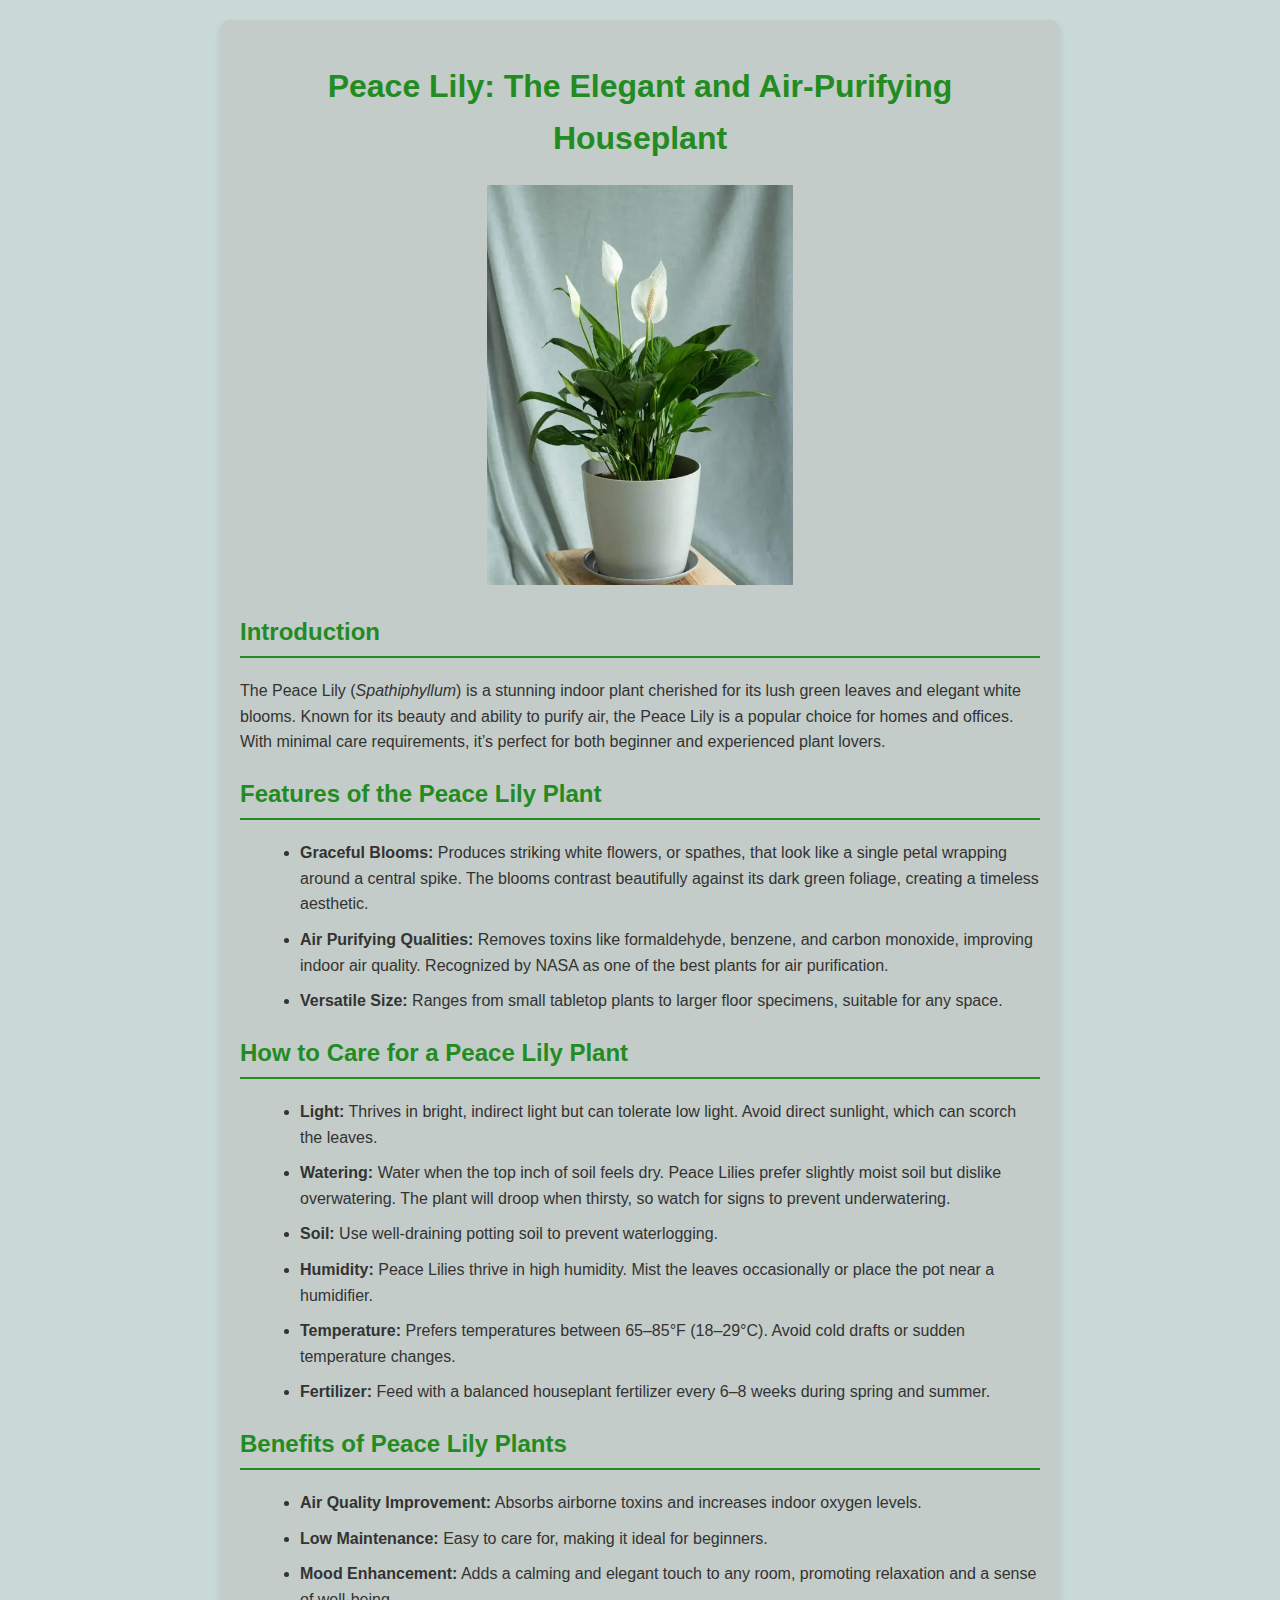
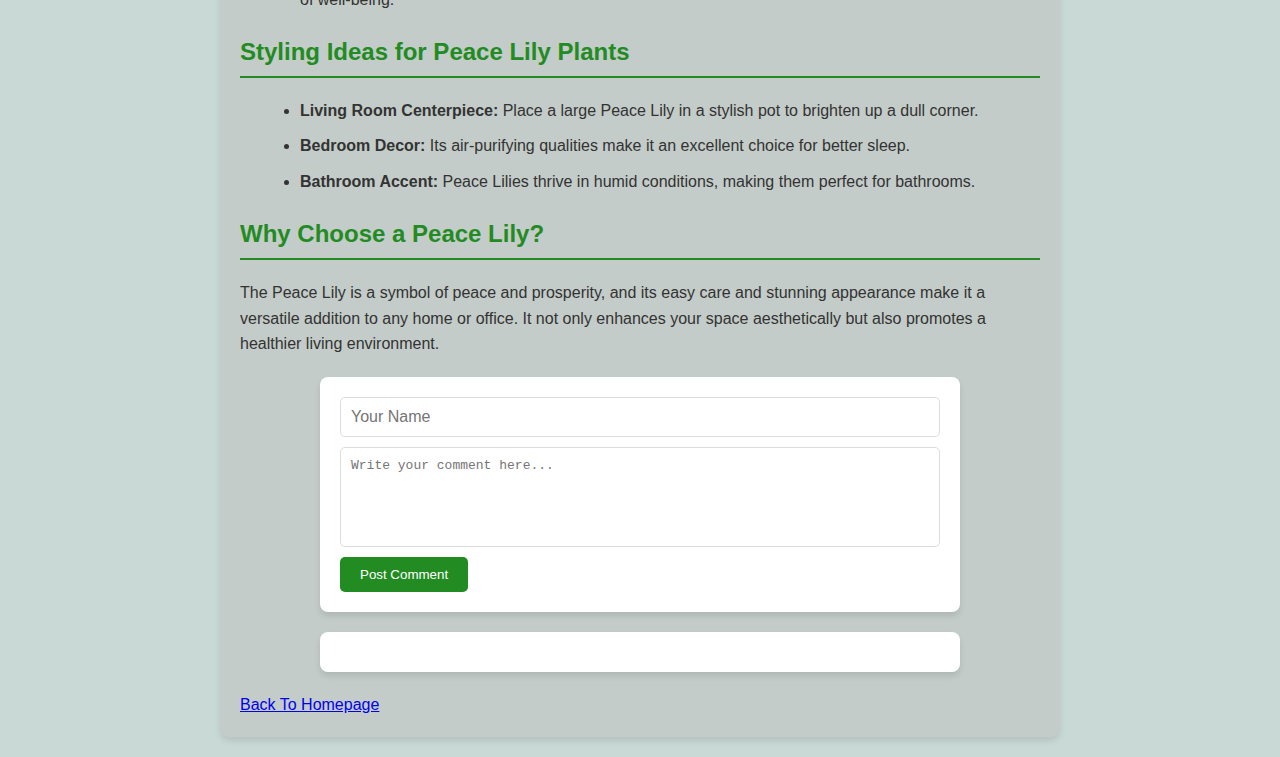
<file: peacelily.html>
<!DOCTYPE html>
<html lang="en">
<head>
    <meta charset="UTF-8">
    <meta name="viewport" content="width=device-width, initial-scale=1.0">
    <title>Peace Lily: The Elegant and Air-Purifying Houseplant</title>
    <style>
        body {
            font-family: Arial, sans-serif;
            line-height: 1.6;
            background-color: #c9d9d6;
            color: #333;
            margin: 0;
            padding: 20px;
        }
        h1, h2 {
            color: #228B22;
        }
        h1 {
            text-align: center;
        }
        .container {
            max-width: 800px;
            margin: 0 auto;
            background: #c3ccc8;
            padding: 20px;
            border-radius: 10px;
            box-shadow: 0 4px 6px rgba(0, 0, 0, 0.1);
        }
        .section {
            margin-bottom: 20px;
        }
        .section h2 {
            border-bottom: 2px solid #228B22;
            padding-bottom: 5px;
        }
        ul {
            margin-left: 20px;
        }
        ul li {
            margin-bottom: 10px;
        }
       
        textarea {
            width: 100%;
            height: 100px;
            padding: 10px;
            border: 1px solid #ccc;
            border-radius: 5px;
            resize: none;
        }
        button {
            background-color: #228B22;
            color: white;
            padding: 10px 20px;
            border: none;
            border-radius: 5px;
            cursor: pointer;
        }
        button:hover {
            background-color: #1a6b1a;
        }
        .comment-form {
            margin: 0 auto;
            max-width: 600px;
            background-color: #fff;
            padding: 20px;
            border-radius: 8px;
            box-shadow: 0 4px 6px rgba(0, 0, 0, 0.1);
        }
        .comment-form input, .comment-form textarea {
            display: block;
            width: 100%;
            margin-bottom: 10px;
            padding: 10px;
            font-size: 1em;
            border: 1px solid #ddd;
            border-radius: 5px;
            box-sizing: border-box;
        }
        .comment-form textarea {
            height: 100px;
            resize: none;
        }
        button:hover {
            background-color: #256a27;                  
        }
        .comments-section {
            margin-top: 20px;
            max-width: 600px;
            margin: 20px auto;
            background-color: #fff;
            padding: 20px;
            border-radius: 8px;
            box-shadow: 0 4px 6px rgba(0, 0, 0, 0.1);
        }
        .comment {
            margin-bottom: 15px;
            padding: 10px;
            border: 1px solid #ddd;
            border-radius: 5px;
        }
        .comment .reply-section {
            margin-left: 20px;
            margin-top: 10px;
            border-left: 2px solid #ccc;
            padding-left: 10px;
        }
        .reply-btn {
            margin-top: 5px;
            font-size: 0.9em;
            cursor: pointer;
            color: #023126;
            border: none;
            background: none;
        }
    </style>
</head>
<body>
    <div class="container">
        <h1>Peace Lily: The Elegant and Air-Purifying Houseplant</h1>
        <center> <img src="peace lily 1.png" alt="Peace Lily" class="img-fluid" style="max-width: 400px; height:400px;"> </center>

        <div class="section">
            <h2>Introduction</h2>
            <p>The Peace Lily (<em>Spathiphyllum</em>) is a stunning indoor plant cherished for its lush green leaves and elegant white blooms. Known for its beauty and ability to purify air, the Peace Lily is a popular choice for homes and offices. With minimal care requirements, it’s perfect for both beginner and experienced plant lovers.</p>
        </div>

        <div class="section">
            <h2>Features of the Peace Lily Plant</h2>
            <ul>
                <li><strong>Graceful Blooms:</strong> Produces striking white flowers, or spathes, that look like a single petal wrapping around a central spike. The blooms contrast beautifully against its dark green foliage, creating a timeless aesthetic.</li>
                <li><strong>Air Purifying Qualities:</strong> Removes toxins like formaldehyde, benzene, and carbon monoxide, improving indoor air quality. Recognized by NASA as one of the best plants for air purification.</li>
                <li><strong>Versatile Size:</strong> Ranges from small tabletop plants to larger floor specimens, suitable for any space.</li>
            </ul>
        </div>

        <div class="section">
            <h2>How to Care for a Peace Lily Plant</h2>
            <ul>
                <li><strong>Light:</strong> Thrives in bright, indirect light but can tolerate low light. Avoid direct sunlight, which can scorch the leaves.</li>
                <li><strong>Watering:</strong> Water when the top inch of soil feels dry. Peace Lilies prefer slightly moist soil but dislike overwatering. The plant will droop when thirsty, so watch for signs to prevent underwatering.</li>
                <li><strong>Soil:</strong> Use well-draining potting soil to prevent waterlogging.</li>
                <li><strong>Humidity:</strong> Peace Lilies thrive in high humidity. Mist the leaves occasionally or place the pot near a humidifier.</li>
                <li><strong>Temperature:</strong> Prefers temperatures between 65–85°F (18–29°C). Avoid cold drafts or sudden temperature changes.</li>
                <li><strong>Fertilizer:</strong> Feed with a balanced houseplant fertilizer every 6–8 weeks during spring and summer.</li>
            </ul>
        </div>

        <div class="section">
            <h2>Benefits of Peace Lily Plants</h2>
            <ul>
                <li><strong>Air Quality Improvement:</strong> Absorbs airborne toxins and increases indoor oxygen levels.</li>
                <li><strong>Low Maintenance:</strong> Easy to care for, making it ideal for beginners.</li>
                <li><strong>Mood Enhancement:</strong> Adds a calming and elegant touch to any room, promoting relaxation and a sense of well-being.</li>
            </ul>
        </div>

        <div class="section">
            <h2>Styling Ideas for Peace Lily Plants</h2>
            <ul>
                <li><strong>Living Room Centerpiece:</strong> Place a large Peace Lily in a stylish pot to brighten up a dull corner.</li>
                <li><strong>Bedroom Decor:</strong> Its air-purifying qualities make it an excellent choice for better sleep.</li>
                <li><strong>Bathroom Accent:</strong> Peace Lilies thrive in humid conditions, making them perfect for bathrooms.</li>
            </ul>
        </div>

        <div class="section">
            <h2>Why Choose a Peace Lily?</h2>
            <p>The Peace Lily is a symbol of peace and prosperity, and its easy care and stunning appearance make it a versatile addition to any home or office. It not only enhances your space aesthetically but also promotes a healthier living environment.</p>
        </div>
 <div class="comment-form">
            <input type="text" id="userName" placeholder="Your Name" required />
            <textarea id="userComment" placeholder="Write your comment here..." required></textarea>
            <button onclick="submitComment()">Post Comment</button>
    </div>
    
        <!-- Comments Section -->
        <div id="commentsSection" class="comments-section"></div>
    
        <script>
            const comments = []; // Array to store comments and replies
            const isProprietor = true; // Set this to false for regular users
    
            function submitComment() {
                const userName = document.getElementById('userName').value.trim();
                const userComment = document.getElementById('userComment').value.trim();
    
                if (!userName ||  !userComment) {
                    alert('All fields are required!');
                    return;
                }
    
                // Add comment to the comments array
                comments.push({
                    name: userName,
                    text: userComment,
                    replies: []
                });
    
                // Clear input fields
                document.getElementById('userName').value = '';
               
                document.getElementById('userComment').value = '';
    
                displayComments();
            }
    
            function replyToComment(index) {
                if (!isProprietor) {
                    alert('Only the blog owner can reply to comments.');
                    return;
                }
    
                const replyText = prompt('Enter your reply:');
                if (replyText && replyText.trim() !== '') {
                    comments[index].replies.push({
                        name: 'Blog Owner',
                        text: replyText.trim()
                    });
                    displayComments();
                }
            }
    
            function displayComments() {
                const commentsSection = document.getElementById('commentsSection');
                commentsSection.innerHTML = ''; // Clear previous comments
    
                comments.forEach((comment, index) => {
                    // Create comment container
                    const commentDiv = document.createElement('div');
                    commentDiv.classList.add('comment');
    
                    // Add comment details
                    const commentHeader = document.createElement('p');
                    commentHeader.innerHTML = `<strong>${comment.name}</strong> (${comment.email})`;
                    commentDiv.appendChild(commentHeader);
    
                    const commentText = document.createElement('p');
                    commentText.innerText = comment.text;
                    commentDiv.appendChild(commentText);
    
                    // Add reply button (only for the proprietor)
                    if (isProprietor) {
                        const replyButton = document.createElement('button');
                        replyButton.classList.add('reply-btn');
                        replyButton.innerText = 'Reply';
                        replyButton.onclick = () => replyToComment(index);
                        commentDiv.appendChild(replyButton);
                    }
    
                    // Add replies (if any)
                    if (comment.replies.length > 0) {
                        const repliesDiv = document.createElement('div');
                        repliesDiv.classList.add('reply-section');
                        comment.replies.forEach(reply => {
                            const replyText = document.createElement('p');
                            replyText.innerHTML = `<strong>${reply.name}:</strong> ${reply.text}`;
                            repliesDiv.appendChild(replyText);
                        });
                        commentDiv.appendChild(repliesDiv);
                    }
    
                    commentsSection.appendChild(commentDiv);
                });
            }
        </script>
       
        <a href="index.html" class="btn btn-secondary">Back To Homepage</a>
    </div>
</body>
</html>
</file>
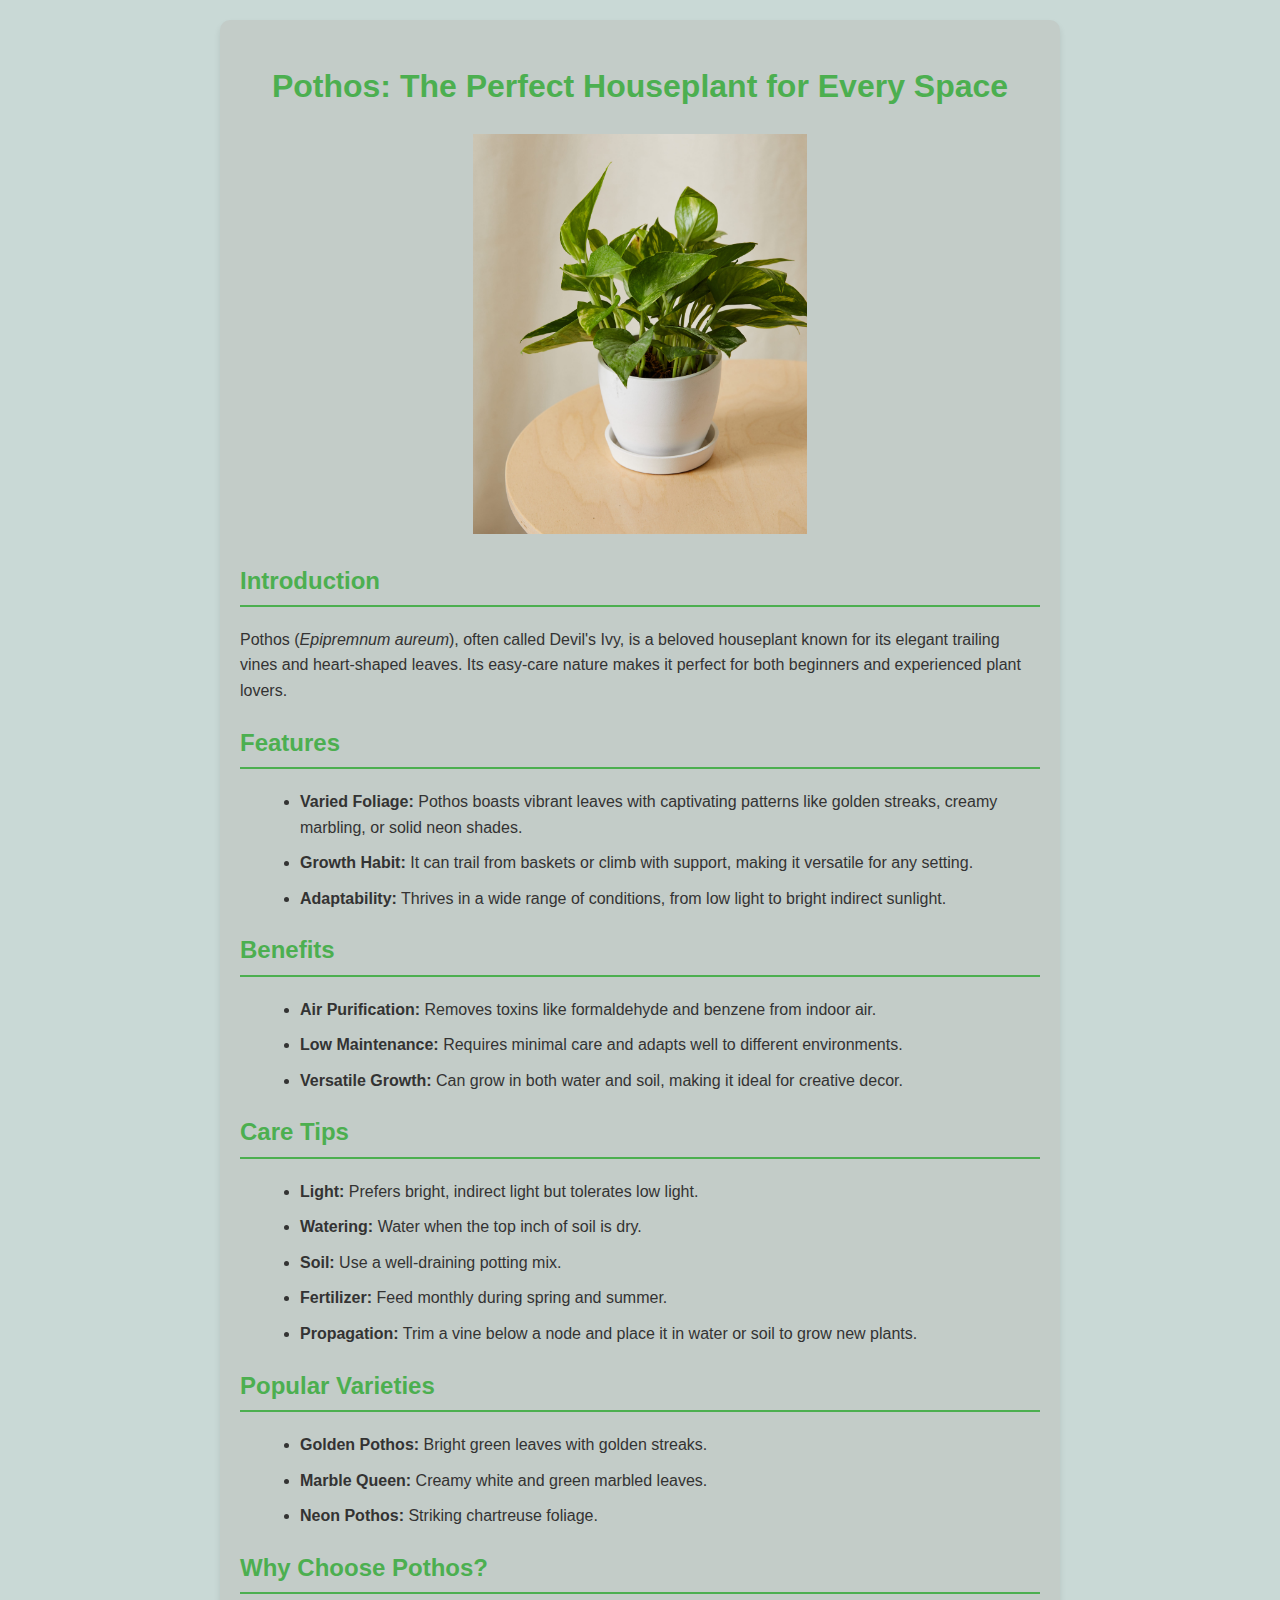
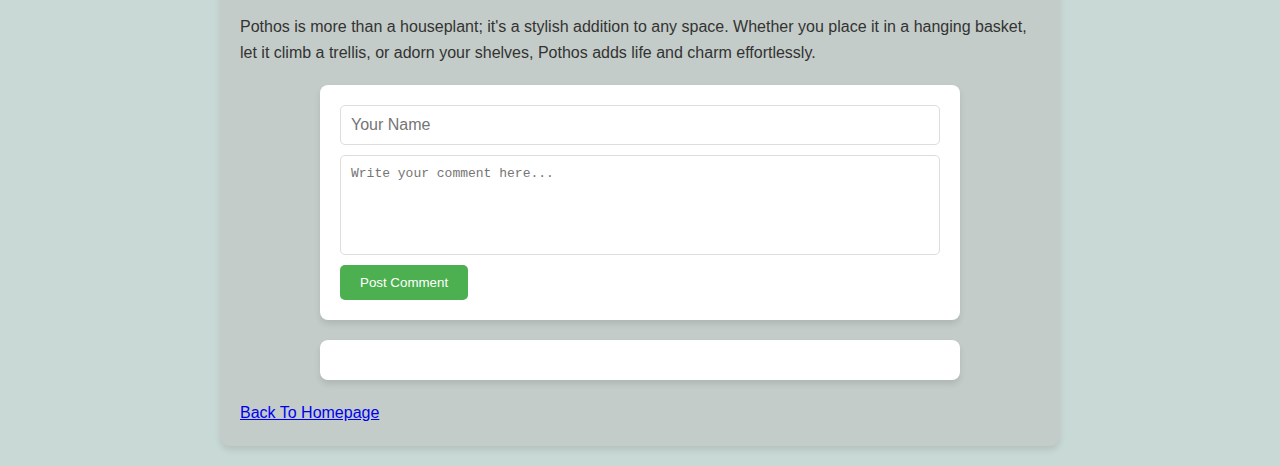
<file: pothos.html>
<!DOCTYPE html>
<html lang="en">
<head>
    <meta charset="UTF-8">
    <meta name="viewport" content="width=device-width, initial-scale=1.0">
    <title>Pothos: The Perfect Houseplant for Every Space</title>
    <style>
        body {
            font-family: Arial, sans-serif;
            line-height: 1.6;
            background-color: #c9d9d6;
            color: #333;
            margin: 0;
            padding: 20px;
        }
        h1, h2 {
            color: #4CAF50;
        }
        h1 {
            text-align: center;
        }
        .container {
            max-width: 800px;
            margin: 0 auto;
            background: #c3ccc8;
            padding: 20px;
            border-radius: 10px;
            box-shadow: 0 4px 6px rgba(0, 0, 0, 0.1);
        }
        .section {
            margin-bottom: 20px;
        }
        .section h2 {
            border-bottom: 2px solid #4CAF50;
            padding-bottom: 5px;
        }
        ul {
            margin-left: 20px;
        }
        ul li {
            margin-bottom: 10px;
        }
       
        textarea {
            width: 100%;
            height: 100px;
            padding: 10px;
            border: 1px solid #ccc;
            border-radius: 5px;
            resize: none;
        }
        button {
            background-color: #4CAF50;
            color: white;
            padding: 10px 20px;
            border: none;
            border-radius: 5px;
            cursor: pointer;
        }
        .comment-form {
            margin: 0 auto;
            max-width: 600px;
            background-color: #fff;
            padding: 20px;
            border-radius: 8px;
            box-shadow: 0 4px 6px rgba(0, 0, 0, 0.1);
        }
        .comment-form input, .comment-form textarea {
            display: block;
            width: 100%;
            margin-bottom: 10px;
            padding: 10px;
            font-size: 1em;
            border: 1px solid #ddd;
            border-radius: 5px;
            box-sizing: border-box;
        }
        .comment-form textarea {
            height: 100px;
            resize: none;
        }
        button:hover {
            background-color: #256a27;                  
        }
        .comments-section {
            margin-top: 20px;
            max-width: 600px;
            margin: 20px auto;
            background-color: #fff;
            padding: 20px;
            border-radius: 8px;
            box-shadow: 0 4px 6px rgba(0, 0, 0, 0.1);
        }
        .comment {
            margin-bottom: 15px;
            padding: 10px;
            border: 1px solid #ddd;
            border-radius: 5px;
        }
        .comment .reply-section {
            margin-left: 20px;
            margin-top: 10px;
            border-left: 2px solid #ccc;
            padding-left: 10px;
        }
        .reply-btn {
            margin-top: 5px;
            font-size: 0.9em;
            cursor: pointer;
            color: #023126;
            border: none;
            background: none;
        }
    </style>
</head>
<body>
    <div class="container">
        <h1>Pothos: The Perfect Houseplant for Every Space</h1>
        <center> <img src="photos 1.jpg"  center alt="Pothos plant" class="img-fluid" style="max-width: 400px; height:400px;"> </center>
        <div class="section">
            <h2>Introduction</h2>
            <p>Pothos (<em>Epipremnum aureum</em>), often called Devil's Ivy, is a beloved houseplant known for its elegant trailing vines and heart-shaped leaves. Its easy-care nature makes it perfect for both beginners and experienced plant lovers.</p>
        </div>

        <div class="section">
            <h2>Features</h2>
            <ul>
                <li><strong>Varied Foliage:</strong> Pothos boasts vibrant leaves with captivating patterns like golden streaks, creamy marbling, or solid neon shades.</li>
                <li><strong>Growth Habit:</strong> It can trail from baskets or climb with support, making it versatile for any setting.</li>
                <li><strong>Adaptability:</strong> Thrives in a wide range of conditions, from low light to bright indirect sunlight.</li>
            </ul>
        </div>

        <div class="section">
            <h2>Benefits</h2>
            <ul>
                <li><strong>Air Purification:</strong> Removes toxins like formaldehyde and benzene from indoor air.</li>
                <li><strong>Low Maintenance:</strong> Requires minimal care and adapts well to different environments.</li>
                <li><strong>Versatile Growth:</strong> Can grow in both water and soil, making it ideal for creative decor.</li>
            </ul>
        </div>

        <div class="section">
            <h2>Care Tips</h2>
            <ul>
                <li><strong>Light:</strong> Prefers bright, indirect light but tolerates low light.</li>
                <li><strong>Watering:</strong> Water when the top inch of soil is dry.</li>
                <li><strong>Soil:</strong> Use a well-draining potting mix.</li>
                <li><strong>Fertilizer:</strong> Feed monthly during spring and summer.</li>
                <li><strong>Propagation:</strong> Trim a vine below a node and place it in water or soil to grow new plants.</li>
            </ul>
        </div>

        <div class="section">
            <h2>Popular Varieties</h2>
            <ul>
                <li><strong>Golden Pothos:</strong> Bright green leaves with golden streaks.</li>
                <li><strong>Marble Queen:</strong> Creamy white and green marbled leaves.</li>
                <li><strong>Neon Pothos:</strong> Striking chartreuse foliage.</li>
            </ul>
        </div>

        <div class="section">
            <h2>Why Choose Pothos?</h2>
            <p>Pothos is more than a houseplant; it's a stylish addition to any space. Whether you place it in a hanging basket, let it climb a trellis, or adorn your shelves, Pothos adds life and charm effortlessly.</p>
        </div>

       
         <div class="comment-form">
            <input type="text" id="userName" placeholder="Your Name" required />
            <textarea id="userComment" placeholder="Write your comment here..." required></textarea>
            <button onclick="submitComment()">Post Comment</button>
    </div>
    
        <!-- Comments Section -->
        <div id="commentsSection" class="comments-section"></div>
    
        <script>
            const comments = []; // Array to store comments and replies
            const isProprietor = true; // Set this to false for regular users
    
            function submitComment() {
                const userName = document.getElementById('userName').value.trim();
                const userComment = document.getElementById('userComment').value.trim();
    
                if (!userName ||  !userComment) {
                    alert('All fields are required!');
                    return;
                }
    
                // Add comment to the comments array
                comments.push({
                    name: userName,
                    text: userComment,
                    replies: []
                });
    
                // Clear input fields
                document.getElementById('userName').value = '';
               
                document.getElementById('userComment').value = '';
    
                displayComments();
            }
    
            function replyToComment(index) {
                if (!isProprietor) {
                    alert('Only the blog owner can reply to comments.');
                    return;
                }
    
                const replyText = prompt('Enter your reply:');
                if (replyText && replyText.trim() !== '') {
                    comments[index].replies.push({
                        name: 'Blog Owner',
                        text: replyText.trim()
                    });
                    displayComments();
                }
            }
    
            function displayComments() {
                const commentsSection = document.getElementById('commentsSection');
                commentsSection.innerHTML = ''; // Clear previous comments
    
                comments.forEach((comment, index) => {
                    // Create comment container
                    const commentDiv = document.createElement('div');
                    commentDiv.classList.add('comment');
    
                    // Add comment details
                    const commentHeader = document.createElement('p');
                    commentHeader.innerHTML = `<strong>${comment.name}</strong> (${comment.email})`;
                    commentDiv.appendChild(commentHeader);
    
                    const commentText = document.createElement('p');
                    commentText.innerText = comment.text;
                    commentDiv.appendChild(commentText);
    
                    // Add reply button (only for the proprietor)
                    if (isProprietor) {
                        const replyButton = document.createElement('button');
                        replyButton.classList.add('reply-btn');
                        replyButton.innerText = 'Reply';
                        replyButton.onclick = () => replyToComment(index);
                        commentDiv.appendChild(replyButton);
                    }
    
                    // Add replies (if any)
                    if (comment.replies.length > 0) {
                        const repliesDiv = document.createElement('div');
                        repliesDiv.classList.add('reply-section');
                        comment.replies.forEach(reply => {
                            const replyText = document.createElement('p');
                            replyText.innerHTML = `<strong>${reply.name}:</strong> ${reply.text}`;
                            repliesDiv.appendChild(replyText);
                        });
                        commentDiv.appendChild(repliesDiv);
                    }
    
                    commentsSection.appendChild(commentDiv);
                });
            }
        </script>
        <a href="Createathon.html" class="btn btn-secondary">Back To Homepage</a>
    </div>
</body>
</html>
</file>
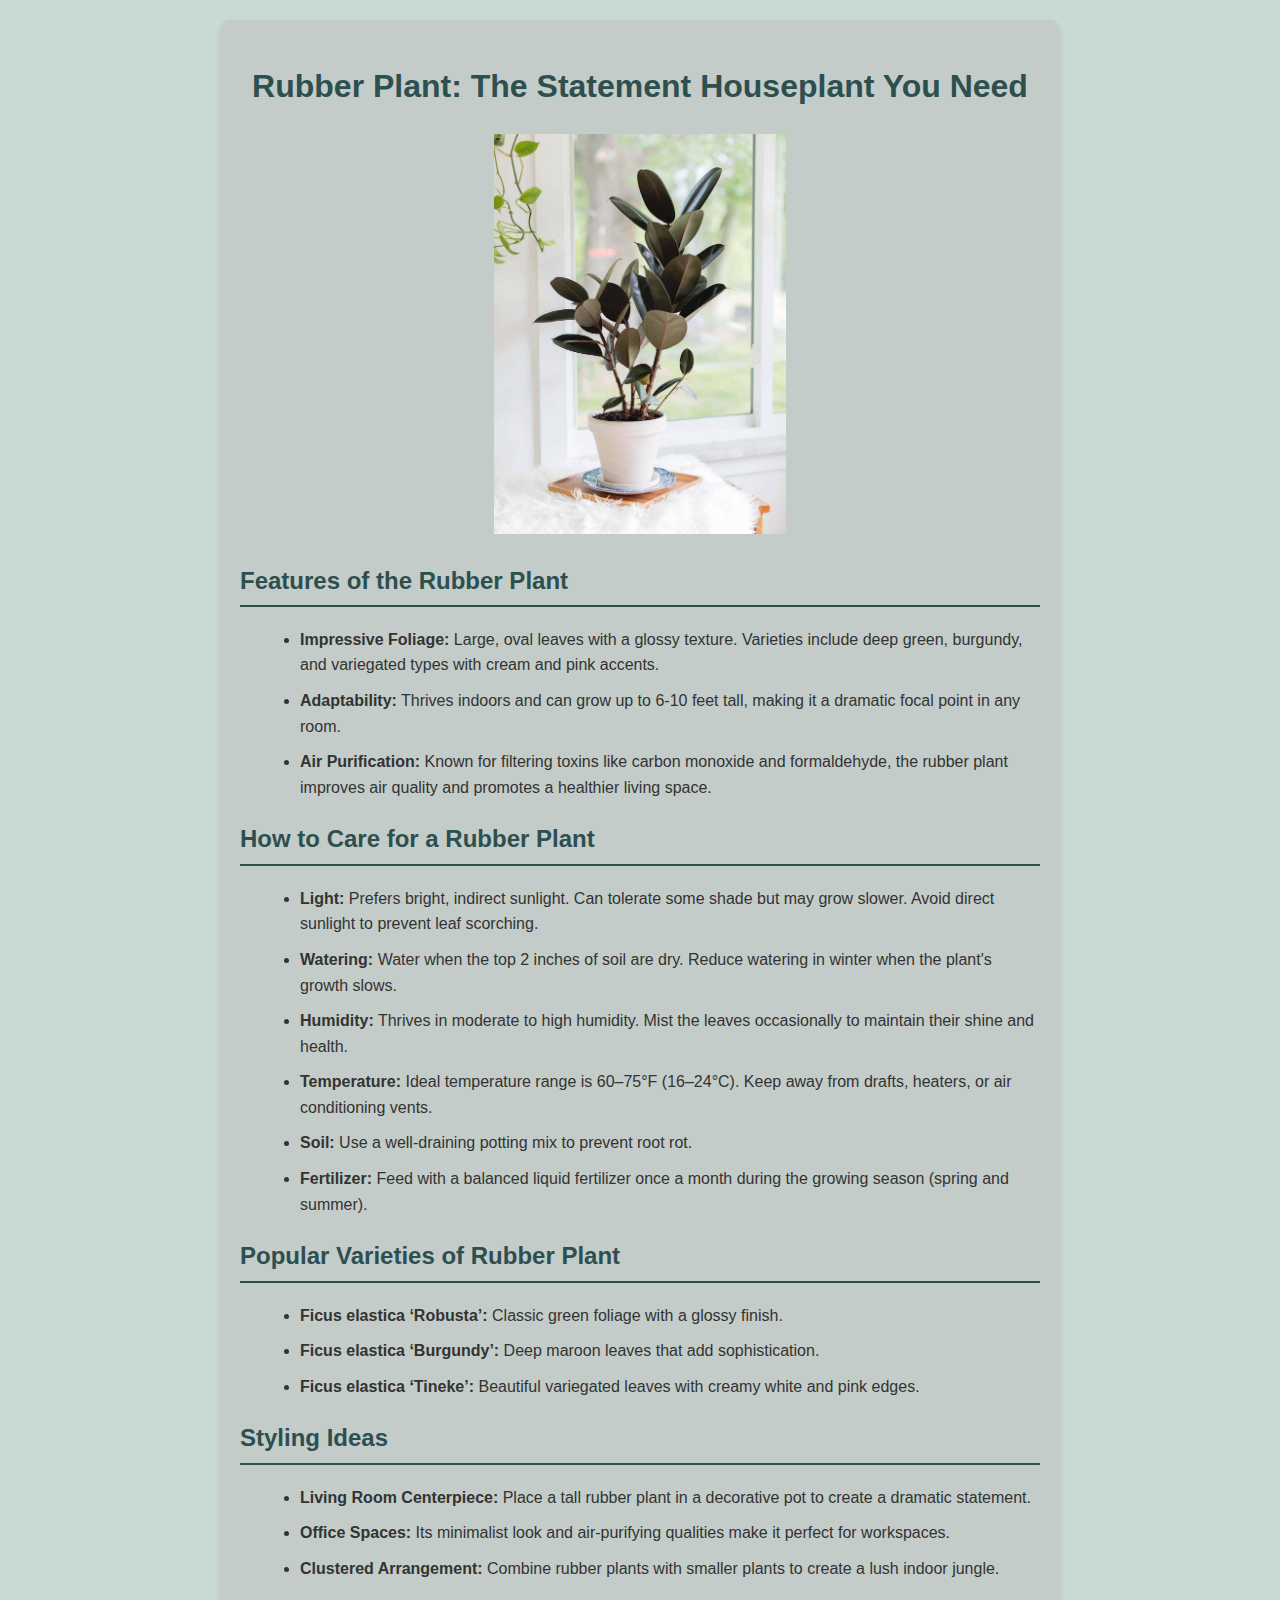
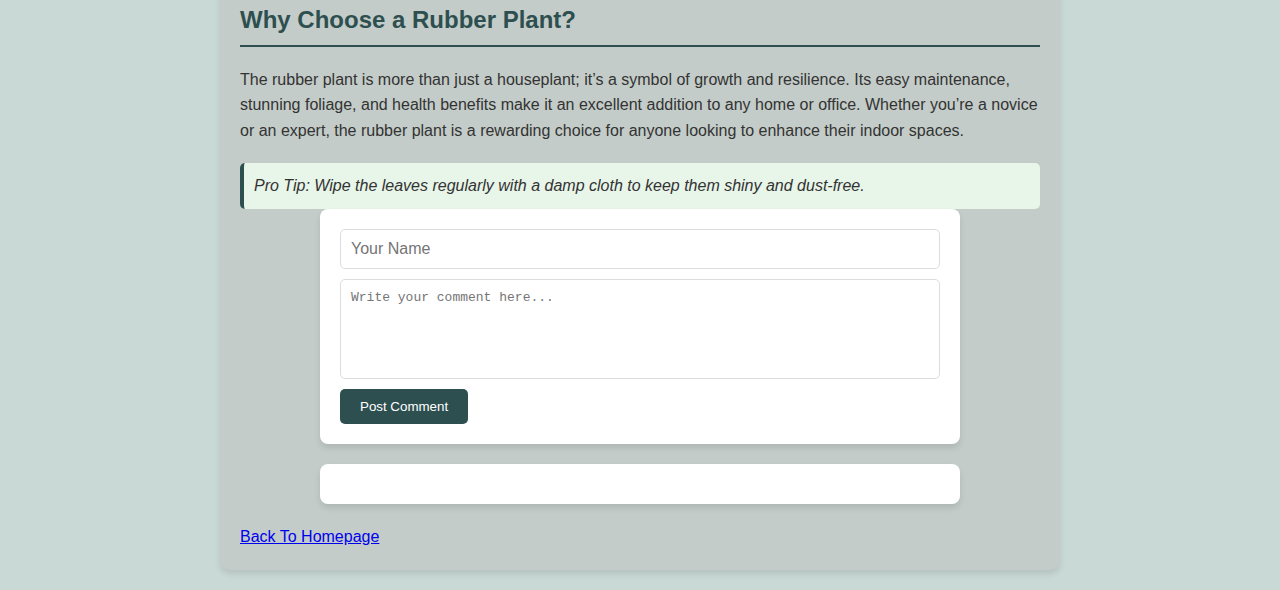
<file: rubberplant.html>
<!DOCTYPE html>
<html lang="en">
<head>
    <meta charset="UTF-8">
    <meta name="viewport" content="width=device-width, initial-scale=1.0">
    <title>Rubber Plant: The Statement Houseplant You Need</title>
    <style>
        body {
            font-family: Arial, sans-serif;
            line-height: 1.6;
            background-color: #c9d9d6;
            color: #333;
            margin: 0;
            padding: 20px;
        }
        h1, h2 {
            color: #2E4F4F;
        }
        h1 {
            text-align: center;
        }
        .container {
            max-width: 800px;
            margin: 0 auto;
            background: #c3ccc8;
            padding: 20px;
            border-radius: 10px;
            box-shadow: 0 4px 6px rgba(0, 0, 0, 0.1);
        }
        .section {
            margin-bottom: 20px;
        }
        .section h2 {
            border-bottom: 2px solid #2E4F4F;
            padding-bottom: 5px;
        }
        ul {
            margin-left: 20px;
        }
        ul li {
            margin-bottom: 10px;
        }
        .pro-tip {
            background: #e8f5e9;
            padding: 10px;
            border-left: 4px solid #2E4F4F;
            margin-top: 20px;
            border-radius: 5px;
            font-style: italic;
        }
       
        textarea {
            width: 100%;
            height: 100px;
            padding: 10px;
            border: 1px solid #ccc;
            border-radius: 5px;
            resize: none;
        }
        button {
            background-color: #2E4F4F;
            color: white;
            padding: 10px 20px;
            border: none;
            border-radius: 5px;
            cursor: pointer;
        }
        button:hover {
            background-color: #1d3a3a;
        }
         .comment-form {
            margin: 0 auto;
            max-width: 600px;
            background-color: #fff;
            padding: 20px;
            border-radius: 8px;
            box-shadow: 0 4px 6px rgba(0, 0, 0, 0.1);
        }
        .comment-form input, .comment-form textarea {
            display: block;
            width: 100%;
            margin-bottom: 10px;
            padding: 10px;
            font-size: 1em;
            border: 1px solid #ddd;
            border-radius: 5px;
            box-sizing: border-box;
        }
        .comment-form textarea {
            height: 100px;
            resize: none;
        }
        button:hover {
            background-color: #256a27;                  
        }
        .comments-section {
            margin-top: 20px;
            max-width: 600px;
            margin: 20px auto;
            background-color: #fff;
            padding: 20px;
            border-radius: 8px;
            box-shadow: 0 4px 6px rgba(0, 0, 0, 0.1);
        }
        .comment {
            margin-bottom: 15px;
            padding: 10px;
            border: 1px solid #ddd;
            border-radius: 5px;
        }
        .comment .reply-section {
            margin-left: 20px;
            margin-top: 10px;
            border-left: 2px solid #ccc;
            padding-left: 10px;
        }
        .reply-btn {
            margin-top: 5px;
            font-size: 0.9em;
            cursor: pointer;
            color: #023126;
            border: none;
            background: none;
        }
    </style>
</head>
<body>
    <div class="container">
        <h1>Rubber Plant: The Statement Houseplant You Need</h1>
        <center> <img src="rubbertree-1.jpg"  center alt="Rubber Plant" class="img-fluid" style="max-width: 400px; height:400px;"> </center>
        <div class="section">
            <h2>Features of the Rubber Plant</h2>
            <ul>
                <li><strong>Impressive Foliage:</strong> Large, oval leaves with a glossy texture. Varieties include deep green, burgundy, and variegated types with cream and pink accents.</li>
                <li><strong>Adaptability:</strong> Thrives indoors and can grow up to 6-10 feet tall, making it a dramatic focal point in any room.</li>
                <li><strong>Air Purification:</strong> Known for filtering toxins like carbon monoxide and formaldehyde, the rubber plant improves air quality and promotes a healthier living space.</li>
            </ul>
        </div>

        <div class="section">
            <h2>How to Care for a Rubber Plant</h2>
            <ul>
                <li><strong>Light:</strong> Prefers bright, indirect sunlight. Can tolerate some shade but may grow slower. Avoid direct sunlight to prevent leaf scorching.</li>
                <li><strong>Watering:</strong> Water when the top 2 inches of soil are dry. Reduce watering in winter when the plant's growth slows.</li>
                <li><strong>Humidity:</strong> Thrives in moderate to high humidity. Mist the leaves occasionally to maintain their shine and health.</li>
                <li><strong>Temperature:</strong> Ideal temperature range is 60–75°F (16–24°C). Keep away from drafts, heaters, or air conditioning vents.</li>
                <li><strong>Soil:</strong> Use a well-draining potting mix to prevent root rot.</li>
                <li><strong>Fertilizer:</strong> Feed with a balanced liquid fertilizer once a month during the growing season (spring and summer).</li>
            </ul>
        </div>

        <div class="section">
            <h2>Popular Varieties of Rubber Plant</h2>
            <ul>
                <li><strong>Ficus elastica ‘Robusta’:</strong> Classic green foliage with a glossy finish.</li>
                <li><strong>Ficus elastica ‘Burgundy’:</strong> Deep maroon leaves that add sophistication.</li>
                <li><strong>Ficus elastica ‘Tineke’:</strong> Beautiful variegated leaves with creamy white and pink edges.</li>
            </ul>
        </div>

        <div class="section">
            <h2>Styling Ideas</h2>
            <ul>
                <li><strong>Living Room Centerpiece:</strong> Place a tall rubber plant in a decorative pot to create a dramatic statement.</li>
                <li><strong>Office Spaces:</strong> Its minimalist look and air-purifying qualities make it perfect for workspaces.</li>
                <li><strong>Clustered Arrangement:</strong> Combine rubber plants with smaller plants to create a lush indoor jungle.</li>
            </ul>
        </div>

        <div class="section">
            <h2>Why Choose a Rubber Plant?</h2>
            <p>The rubber plant is more than just a houseplant; it’s a symbol of growth and resilience. Its easy maintenance, stunning foliage, and health benefits make it an excellent addition to any home or office. Whether you’re a novice or an expert, the rubber plant is a rewarding choice for anyone looking to enhance their indoor spaces.</p>
        </div>

        <div class="pro-tip">
            Pro Tip: Wipe the leaves regularly with a damp cloth to keep them shiny and dust-free.
        </div>
       <div class="comment-form">
            <input type="text" id="userName" placeholder="Your Name" required />
            <textarea id="userComment" placeholder="Write your comment here..." required></textarea>
            <button onclick="submitComment()">Post Comment</button>
    </div>
    
        <!-- Comments Section -->
        <div id="commentsSection" class="comments-section"></div>
    
        <script>
            const comments = []; // Array to store comments and replies
            const isProprietor = true; // Set this to false for regular users
    
            function submitComment() {
                const userName = document.getElementById('userName').value.trim();
                const userComment = document.getElementById('userComment').value.trim();
    
                if (!userName ||  !userComment) {
                    alert('All fields are required!');
                    return;
                }
    
                // Add comment to the comments array
                comments.push({
                    name: userName,
                    text: userComment,
                    replies: []
                });
    
                // Clear input fields
                document.getElementById('userName').value = '';
               
                document.getElementById('userComment').value = '';
    
                displayComments();
            }
    
            function replyToComment(index) {
                if (!isProprietor) {
                    alert('Only the blog owner can reply to comments.');
                    return;
                }
    
                const replyText = prompt('Enter your reply:');
                if (replyText && replyText.trim() !== '') {
                    comments[index].replies.push({
                        name: 'Blog Owner',
                        text: replyText.trim()
                    });
                    displayComments();
                }
            }
    
            function displayComments() {
                const commentsSection = document.getElementById('commentsSection');
                commentsSection.innerHTML = ''; // Clear previous comments
    
                comments.forEach((comment, index) => {
                    // Create comment container
                    const commentDiv = document.createElement('div');
                    commentDiv.classList.add('comment');
    
                    // Add comment details
                    const commentHeader = document.createElement('p');
                    commentHeader.innerHTML = `<strong>${comment.name}</strong> (${comment.email})`;
                    commentDiv.appendChild(commentHeader);
    
                    const commentText = document.createElement('p');
                    commentText.innerText = comment.text;
                    commentDiv.appendChild(commentText);
    
                    // Add reply button (only for the proprietor)
                    if (isProprietor) {
                        const replyButton = document.createElement('button');
                        replyButton.classList.add('reply-btn');
                        replyButton.innerText = 'Reply';
                        replyButton.onclick = () => replyToComment(index);
                        commentDiv.appendChild(replyButton);
                    }
    
                    // Add replies (if any)
                    if (comment.replies.length > 0) {
                        const repliesDiv = document.createElement('div');
                        repliesDiv.classList.add('reply-section');
                        comment.replies.forEach(reply => {
                            const replyText = document.createElement('p');
                            replyText.innerHTML = `<strong>${reply.name}:</strong> ${reply.text}`;
                            repliesDiv.appendChild(replyText);
                        });
                        commentDiv.appendChild(repliesDiv);
                    }
    
                    commentsSection.appendChild(commentDiv);
                });
            }
        </script>
       
        <a href="index.html" class="btn btn-primary">Back To Homepage</a>

    </div>
</body>
</html>
</file>
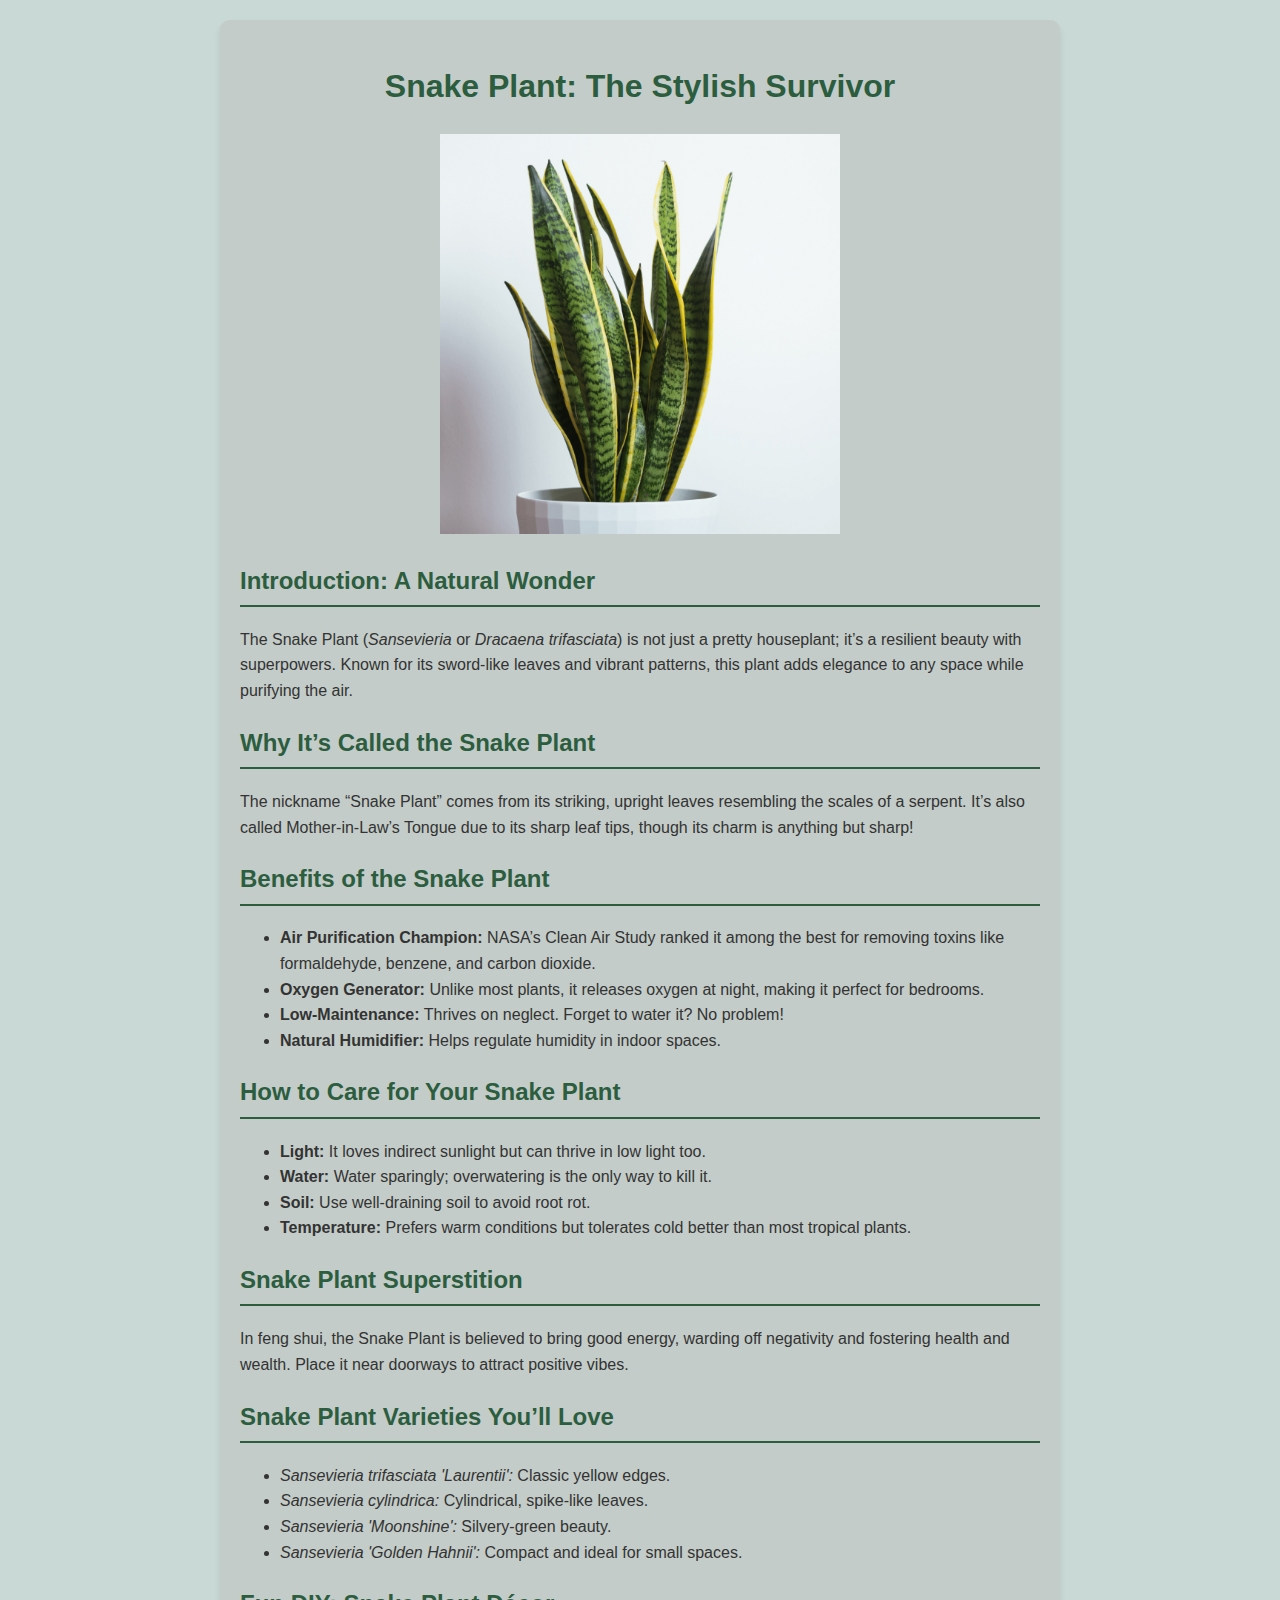
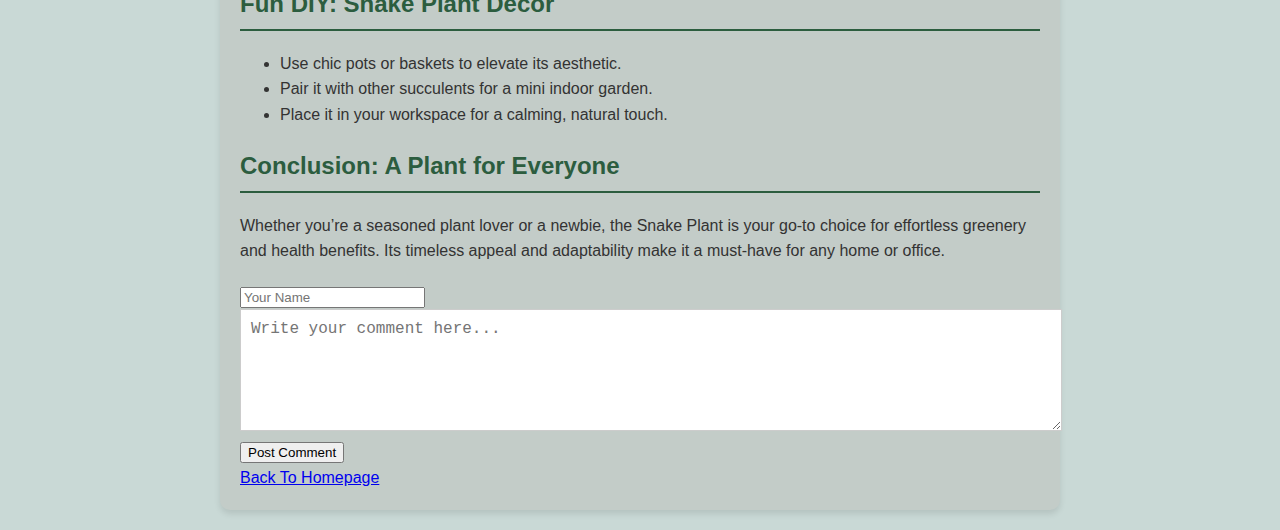
<file: snake.html>
<!DOCTYPE html>
<html lang="en">
<head>
    <meta charset="UTF-8">
    <meta name="viewport" content="width=device-width, initial-scale=1.0">
    <title>Snake Plant: The Stylish Survivor</title>
    <style>
        body {
            font-family: Arial, sans-serif;
            line-height: 1.6;
            background-color: #c9d9d6;
            color: #333;
            margin: 0;
            padding: 20px;
        }
        h1, h2 {
            color: #2c5d3f;
        }
        h1 {
            text-align: center;
        }
        .container {
            max-width: 800px;
            margin: 0 auto;
            background: #c3ccc8;
            padding: 20px;
            border-radius: 10px;
            box-shadow: 0 4px 6px rgba(0, 0, 0, 0.1);
        }
        .section {
            margin-bottom: 20px;
        }
        .section h2 {
            border-bottom: 2px solid #2c5d3f;
            padding-bottom: 5px;
        }
        textarea {
            width: 100%;
            height: 100px;
            padding: 10px;
            font-size: 16px;
            border: 1px solid #ccc;
            border-radius: 5px;
        ul {
            margin-left: 20px;
        }
        ul li {
            margin-bottom: 10px;
        }
             .comment-form {
            margin: 0 auto;
            max-width: 600px;
            background-color: #fff;
            padding: 20px;
            border-radius: 8px;
            box-shadow: 0 4px 6px rgba(0, 0, 0, 0.1);
        }
        .comment-form input, .comment-form textarea {
            display: block;
            width: 100%;
            margin-bottom: 10px;
            padding: 10px;
            font-size: 1em;
            border: 1px solid #ddd;
            border-radius: 5px;
            box-sizing: border-box;
        }
        .comment-form textarea {
            height: 100px;
            resize: none;
        }
        button:hover {
            background-color: #256a27;                  
        }
        .comments-section {
            margin-top: 20px;
            max-width: 600px;
            margin: 20px auto;
            background-color: #fff;
            padding: 20px;
            border-radius: 8px;
            box-shadow: 0 4px 6px rgba(0, 0, 0, 0.1);
        }
        .comment {
            margin-bottom: 15px;
            padding: 10px;
            border: 1px solid #ddd;
            border-radius: 5px;
        }
        .comment .reply-section {
            margin-left: 20px;
            margin-top: 10px;
            border-left: 2px solid #ccc;
            padding-left: 10px;
        }
        .reply-btn {
            margin-top: 5px;
            font-size: 0.9em;
            cursor: pointer;
            color: #023126;
            border: none;
            background: none;
        }
    </style>
</head>
<body>
    <div class="container">
        <h1>Snake Plant: The Stylish Survivor</h1>
       <center><img src="Snake-Plant 1.png" center  alt="Spider Plant" class="img-fluid" style="max-width: 400px; height:400px;"></center> 
        <div class="section">
            <h2>Introduction: A Natural Wonder</h2>
            <p>The Snake Plant (<em>Sansevieria</em> or <em>Dracaena trifasciata</em>) is not just a pretty houseplant; it’s a resilient beauty with superpowers. Known for its sword-like leaves and vibrant patterns, this plant adds elegance to any space while purifying the air.</p>
        </div>

        <div class="section">
            <h2>Why It’s Called the Snake Plant</h2>
            <p>The nickname “Snake Plant” comes from its striking, upright leaves resembling the scales of a serpent. It’s also called Mother-in-Law’s Tongue due to its sharp leaf tips, though its charm is anything but sharp!</p>
        </div>

        <div class="section">
            <h2>Benefits of the Snake Plant</h2>
            <ul>
                <li><strong>Air Purification Champion:</strong> NASA’s Clean Air Study ranked it among the best for removing toxins like formaldehyde, benzene, and carbon dioxide.</li>
                <li><strong>Oxygen Generator:</strong> Unlike most plants, it releases oxygen at night, making it perfect for bedrooms.</li>
                <li><strong>Low-Maintenance:</strong> Thrives on neglect. Forget to water it? No problem!</li>
                <li><strong>Natural Humidifier:</strong> Helps regulate humidity in indoor spaces.</li>
            </ul>
        </div>

        <div class="section">
            <h2>How to Care for Your Snake Plant</h2>
            <ul>
                <li><strong>Light:</strong> It loves indirect sunlight but can thrive in low light too.</li>
                <li><strong>Water:</strong> Water sparingly; overwatering is the only way to kill it.</li>
                <li><strong>Soil:</strong> Use well-draining soil to avoid root rot.</li>
                <li><strong>Temperature:</strong> Prefers warm conditions but tolerates cold better than most tropical plants.</li>
            </ul>
        </div>

        <div class="section">
            <h2>Snake Plant Superstition</h2>
            <p>In feng shui, the Snake Plant is believed to bring good energy, warding off negativity and fostering health and wealth. Place it near doorways to attract positive vibes.</p>
        </div>

        <div class="section">
            <h2>Snake Plant Varieties You’ll Love</h2>
            <ul>
                <li><em>Sansevieria trifasciata 'Laurentii':</em> Classic yellow edges.</li>
                <li><em>Sansevieria cylindrica:</em> Cylindrical, spike-like leaves.</li>
                <li><em>Sansevieria 'Moonshine':</em> Silvery-green beauty.</li>
                <li><em>Sansevieria 'Golden Hahnii':</em> Compact and ideal for small spaces.</li>
            </ul>
        </div>

        <div class="section">
            <h2>Fun DIY: Snake Plant Décor</h2>
            <ul>
                <li>Use chic pots or baskets to elevate its aesthetic.</li>
                <li>Pair it with other succulents for a mini indoor garden.</li>
                <li>Place it in your workspace for a calming, natural touch.</li>
            </ul>
        </div>

        <div class="section">
            <h2>Conclusion: A Plant for Everyone</h2>
            <p>Whether you’re a seasoned plant lover or a newbie, the Snake Plant is your go-to choice for effortless greenery and health benefits. Its timeless appeal and adaptability make it a must-have for any home or office.</p>
        </div>
    
     <div class="comment-form">
            <input type="text" id="userName" placeholder="Your Name" required />
            <textarea id="userComment" placeholder="Write your comment here..." required></textarea>
            <button onclick="submitComment()">Post Comment</button>
    </div>
    
        <!-- Comments Section -->
        <div id="commentsSection" class="comments-section"></div>
    
        <script>
            const comments = []; // Array to store comments and replies
            const isProprietor = true; // Set this to false for regular users
    
            function submitComment() {
                const userName = document.getElementById('userName').value.trim();
                const userComment = document.getElementById('userComment').value.trim();
    
                if (!userName ||  !userComment) {
                    alert('All fields are required!');
                    return;
                }
    
                // Add comment to the comments array
                comments.push({
                    name: userName,
                    text: userComment,
                    replies: []
                });
    
                // Clear input fields
                document.getElementById('userName').value = '';
               
                document.getElementById('userComment').value = '';
    
                displayComments();
            }
    
            function replyToComment(index) {
                if (!isProprietor) {
                    alert('Only the blog owner can reply to comments.');
                    return;
                }
    
                const replyText = prompt('Enter your reply:');
                if (replyText && replyText.trim() !== '') {
                    comments[index].replies.push({
                        name: 'Blog Owner',
                        text: replyText.trim()
                    });
                    displayComments();
                }
            }
    
            function displayComments() {
                const commentsSection = document.getElementById('commentsSection');
                commentsSection.innerHTML = ''; // Clear previous comments
    
                comments.forEach((comment, index) => {
                    // Create comment container
                    const commentDiv = document.createElement('div');
                    commentDiv.classList.add('comment');
    
                    // Add comment details
                    const commentHeader = document.createElement('p');
                    commentHeader.innerHTML = `<strong>${comment.name}</strong> (${comment.email})`;
                    commentDiv.appendChild(commentHeader);
    
                    const commentText = document.createElement('p');
                    commentText.innerText = comment.text;
                    commentDiv.appendChild(commentText);
    
                    // Add reply button (only for the proprietor)
                    if (isProprietor) {
                        const replyButton = document.createElement('button');
                        replyButton.classList.add('reply-btn');
                        replyButton.innerText = 'Reply';
                        replyButton.onclick = () => replyToComment(index);
                        commentDiv.appendChild(replyButton);
                    }
    
                    // Add replies (if any)
                    if (comment.replies.length > 0) {
                        const repliesDiv = document.createElement('div');
                        repliesDiv.classList.add('reply-section');
                        comment.replies.forEach(reply => {
                            const replyText = document.createElement('p');
                            replyText.innerHTML = `<strong>${reply.name}:</strong> ${reply.text}`;
                            repliesDiv.appendChild(replyText);
                        });
                        commentDiv.appendChild(repliesDiv);
                    }
    
                    commentsSection.appendChild(commentDiv);
                });
            }
        </script>
    <a href="Creatathon.html" class="btn btn-primary">Back To Homepage</a>
</div>
</body>
</html>
</file>
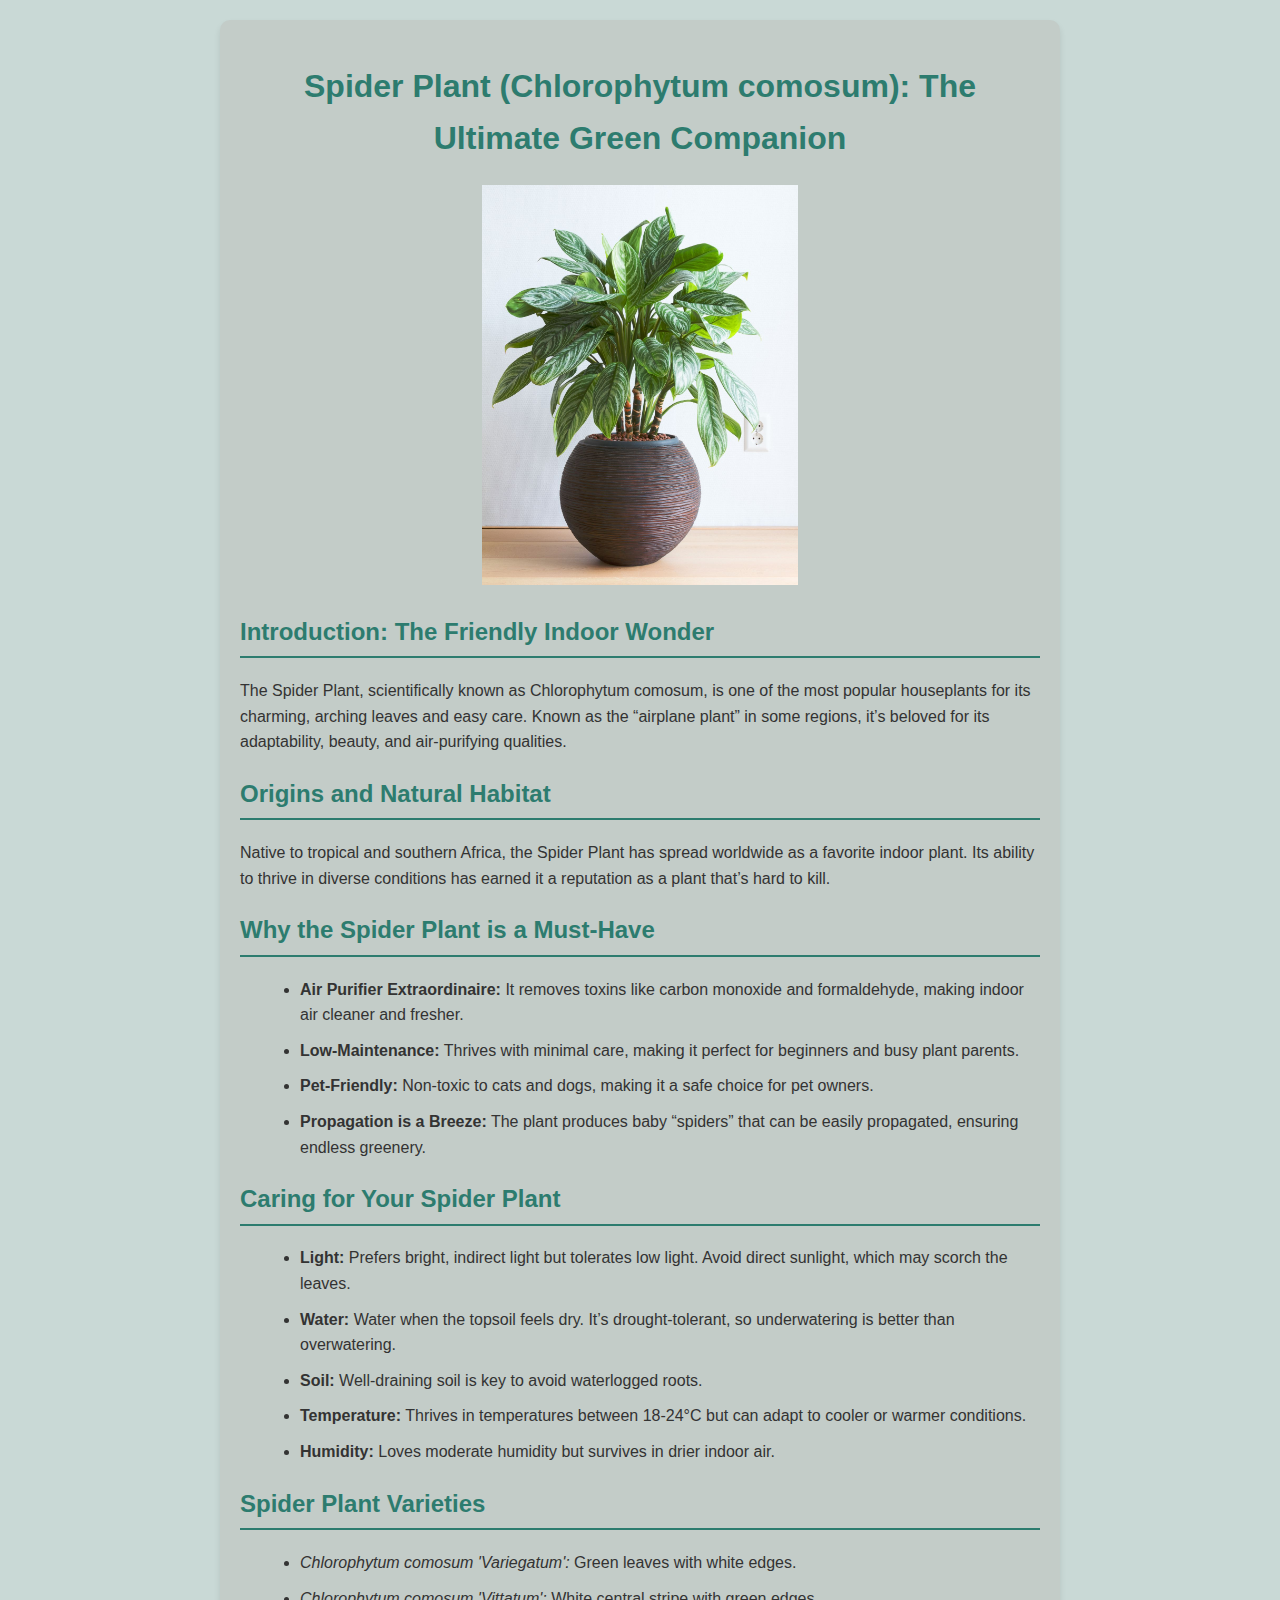
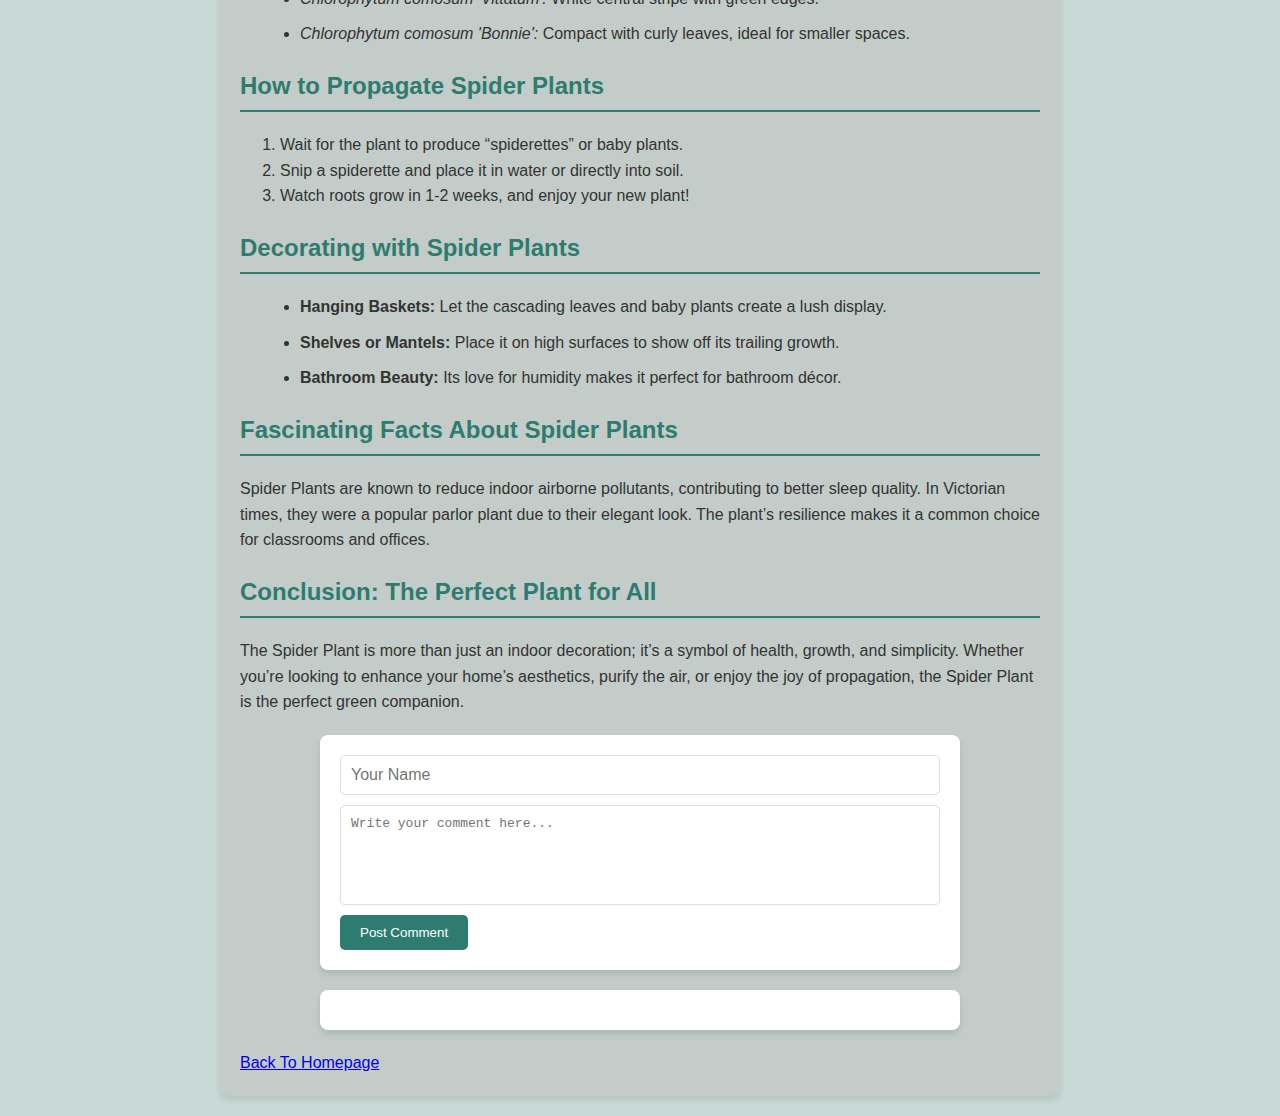
<file: spider.html>
<!DOCTYPE html>
<html lang="en">
<head>
    <meta charset="UTF-8">
    <meta name="viewport" content="width=device-width, initial-scale=1.0">
    <title>Spider Plant (Chlorophytum comosum): The Ultimate Green Companion</title>
    <style>
        body {
            font-family: Arial, sans-serif;
            line-height: 1.6;
            background-color: #c9d9d6;
            color: #333;
            margin: 0;
            padding: 20px;
        }
        h1, h2 {
            color: #2d7c6f;
        }
        h1 {
            text-align: center;
        }
        .container {
            max-width: 800px;
            margin: 0 auto;
            background: #c3ccc8;
            padding: 20px;
            border-radius: 10px;
            box-shadow: 0 4px 6px rgba(0, 0, 0, 0.1);
        }
        .section {
            margin-bottom: 20px;
        }
        .section h2 {
            border-bottom: 2px solid #2d7c6f;
            padding-bottom: 5px;
        }
        ul {
            margin-left: 20px;
        }
        ul li {
            margin-bottom: 10px;
        }
        
        textarea {
            width: 100%;
            height: 100px;
            padding: 10px;
            border: 1px solid #ccc;
            border-radius: 5px;
            resize: none;
        }
        button {
            background-color: #2d7c6f;
            color: white;
            padding: 10px 20px;
            border: none;
            border-radius: 5px;
            cursor: pointer;
        }
        button:hover {
            background-color: #255c55;
        }
         .comment-form {
            margin: 0 auto;
            max-width: 600px;
            background-color: #fff;
            padding: 20px;
            border-radius: 8px;
            box-shadow: 0 4px 6px rgba(0, 0, 0, 0.1);
        }
        .comment-form input, .comment-form textarea {
            display: block;
            width: 100%;
            margin-bottom: 10px;
            padding: 10px;
            font-size: 1em;
            border: 1px solid #ddd;
            border-radius: 5px;
            box-sizing: border-box;
        }
        .comment-form textarea {
            height: 100px;
            resize: none;
        }
        button:hover {
            background-color: #256a27;                  
        }
        .comments-section {
            margin-top: 20px;
            max-width: 600px;
            margin: 20px auto;
            background-color: #fff;
            padding: 20px;
            border-radius: 8px;
            box-shadow: 0 4px 6px rgba(0, 0, 0, 0.1);
        }
        .comment {
            margin-bottom: 15px;
            padding: 10px;
            border: 1px solid #ddd;
            border-radius: 5px;
        }
        .comment .reply-section {
            margin-left: 20px;
            margin-top: 10px;
            border-left: 2px solid #ccc;
            padding-left: 10px;
        }
        .reply-btn {
            margin-top: 5px;
            font-size: 0.9em;
            cursor: pointer;
            color: #023126;
            border: none;
            background: none;
        }
    </style>
</head>
<body>
    <div class="container">
        <h1>Spider Plant (Chlorophytum comosum): The Ultimate Green Companion</h1>
        <center> <img src="chinese evergreen 1.jpg"  center alt="Spider plant" class="img-fluid" style="max-width: 400px; height:400px;"> </center>
        <div class="section">
            <h2>Introduction: The Friendly Indoor Wonder</h2>
            <p>The Spider Plant, scientifically known as Chlorophytum comosum, is one of the most popular houseplants for its charming, arching leaves and easy care. Known as the “airplane plant” in some regions, it’s beloved for its adaptability, beauty, and air-purifying qualities.</p>
        </div>

        <div class="section">
            <h2>Origins and Natural Habitat</h2>
            <p>Native to tropical and southern Africa, the Spider Plant has spread worldwide as a favorite indoor plant. Its ability to thrive in diverse conditions has earned it a reputation as a plant that’s hard to kill.</p>
        </div>

        <div class="section">
            <h2>Why the Spider Plant is a Must-Have</h2>
            <ul>
                <li><strong>Air Purifier Extraordinaire:</strong> It removes toxins like carbon monoxide and formaldehyde, making indoor air cleaner and fresher.</li>
                <li><strong>Low-Maintenance:</strong> Thrives with minimal care, making it perfect for beginners and busy plant parents.</li>
                <li><strong>Pet-Friendly:</strong> Non-toxic to cats and dogs, making it a safe choice for pet owners.</li>
                <li><strong>Propagation is a Breeze:</strong> The plant produces baby “spiders” that can be easily propagated, ensuring endless greenery.</li>
            </ul>
        </div>

        <div class="section">
            <h2>Caring for Your Spider Plant</h2>
            <ul>
                <li><strong>Light:</strong> Prefers bright, indirect light but tolerates low light. Avoid direct sunlight, which may scorch the leaves.</li>
                <li><strong>Water:</strong> Water when the topsoil feels dry. It’s drought-tolerant, so underwatering is better than overwatering.</li>
                <li><strong>Soil:</strong> Well-draining soil is key to avoid waterlogged roots.</li>
                <li><strong>Temperature:</strong> Thrives in temperatures between 18-24°C but can adapt to cooler or warmer conditions.</li>
                <li><strong>Humidity:</strong> Loves moderate humidity but survives in drier indoor air.</li>
            </ul>
        </div>

        <div class="section">
            <h2>Spider Plant Varieties</h2>
            <ul>
                <li><em>Chlorophytum comosum 'Variegatum':</em> Green leaves with white edges.</li>
                <li><em>Chlorophytum comosum 'Vittatum':</em> White central stripe with green edges.</li>
                <li><em>Chlorophytum comosum 'Bonnie':</em> Compact with curly leaves, ideal for smaller spaces.</li>
            </ul>
        </div>

        <div class="section">
            <h2>How to Propagate Spider Plants</h2>
            <ol>
                <li>Wait for the plant to produce “spiderettes” or baby plants.</li>
                <li>Snip a spiderette and place it in water or directly into soil.</li>
                <li>Watch roots grow in 1-2 weeks, and enjoy your new plant!</li>
            </ol>
        </div>

        <div class="section">
            <h2>Decorating with Spider Plants</h2>
            <ul>
                <li><strong>Hanging Baskets:</strong> Let the cascading leaves and baby plants create a lush display.</li>
                <li><strong>Shelves or Mantels:</strong> Place it on high surfaces to show off its trailing growth.</li>
                <li><strong>Bathroom Beauty:</strong> Its love for humidity makes it perfect for bathroom décor.</li>
            </ul>
        </div>

        <div class="section">
            <h2>Fascinating Facts About Spider Plants</h2>
            <p>Spider Plants are known to reduce indoor airborne pollutants, contributing to better sleep quality. In Victorian times, they were a popular parlor plant due to their elegant look. The plant’s resilience makes it a common choice for classrooms and offices.</p>
        </div>

        <div class="section">
            <h2>Conclusion: The Perfect Plant for All</h2>
            <p>The Spider Plant is more than just an indoor decoration; it’s a symbol of health, growth, and simplicity. Whether you’re looking to enhance your home’s aesthetics, purify the air, or enjoy the joy of propagation, the Spider Plant is the perfect green companion.</p>
        </div>

         <div class="comment-form">
            <input type="text" id="userName" placeholder="Your Name" required />
            <textarea id="userComment" placeholder="Write your comment here..." required></textarea>
            <button onclick="submitComment()">Post Comment</button>
    </div>
    
        <!-- Comments Section -->
        <div id="commentsSection" class="comments-section"></div>
    
        <script>
            const comments = []; // Array to store comments and replies
            const isProprietor = true; // Set this to false for regular users
    
            function submitComment() {
                const userName = document.getElementById('userName').value.trim();
                const userComment = document.getElementById('userComment').value.trim();
    
                if (!userName ||  !userComment) {
                    alert('All fields are required!');
                    return;
                }
    
                // Add comment to the comments array
                comments.push({
                    name: userName,
                    text: userComment,
                    replies: []
                });
    
                // Clear input fields
                document.getElementById('userName').value = '';
               
                document.getElementById('userComment').value = '';
    
                displayComments();
            }
    
            function replyToComment(index) {
                if (!isProprietor) {
                    alert('Only the blog owner can reply to comments.');
                    return;
                }
    
                const replyText = prompt('Enter your reply:');
                if (replyText && replyText.trim() !== '') {
                    comments[index].replies.push({
                        name: 'Blog Owner',
                        text: replyText.trim()
                    });
                    displayComments();
                }
            }
    
            function displayComments() {
                const commentsSection = document.getElementById('commentsSection');
                commentsSection.innerHTML = ''; // Clear previous comments
    
                comments.forEach((comment, index) => {
                    // Create comment container
                    const commentDiv = document.createElement('div');
                    commentDiv.classList.add('comment');
    
                    // Add comment details
                    const commentHeader = document.createElement('p');
                    commentHeader.innerHTML = `<strong>${comment.name}</strong> (${comment.email})`;
                    commentDiv.appendChild(commentHeader);
    
                    const commentText = document.createElement('p');
                    commentText.innerText = comment.text;
                    commentDiv.appendChild(commentText);
    
                    // Add reply button (only for the proprietor)
                    if (isProprietor) {
                        const replyButton = document.createElement('button');
                        replyButton.classList.add('reply-btn');
                        replyButton.innerText = 'Reply';
                        replyButton.onclick = () => replyToComment(index);
                        commentDiv.appendChild(replyButton);
                    }
    
                    // Add replies (if any)
                    if (comment.replies.length > 0) {
                        const repliesDiv = document.createElement('div');
                        repliesDiv.classList.add('reply-section');
                        comment.replies.forEach(reply => {
                            const replyText = document.createElement('p');
                            replyText.innerHTML = `<strong>${reply.name}:</strong> ${reply.text}`;
                            repliesDiv.appendChild(replyText);
                        });
                        commentDiv.appendChild(repliesDiv);
                    }
    
                    commentsSection.appendChild(commentDiv);
                });
            }
        </script>
            
    <a href="index.html" class="btn btn-primary">Back To Homepage</a>

        </div>
    </div>
</body>
</html>
</file>
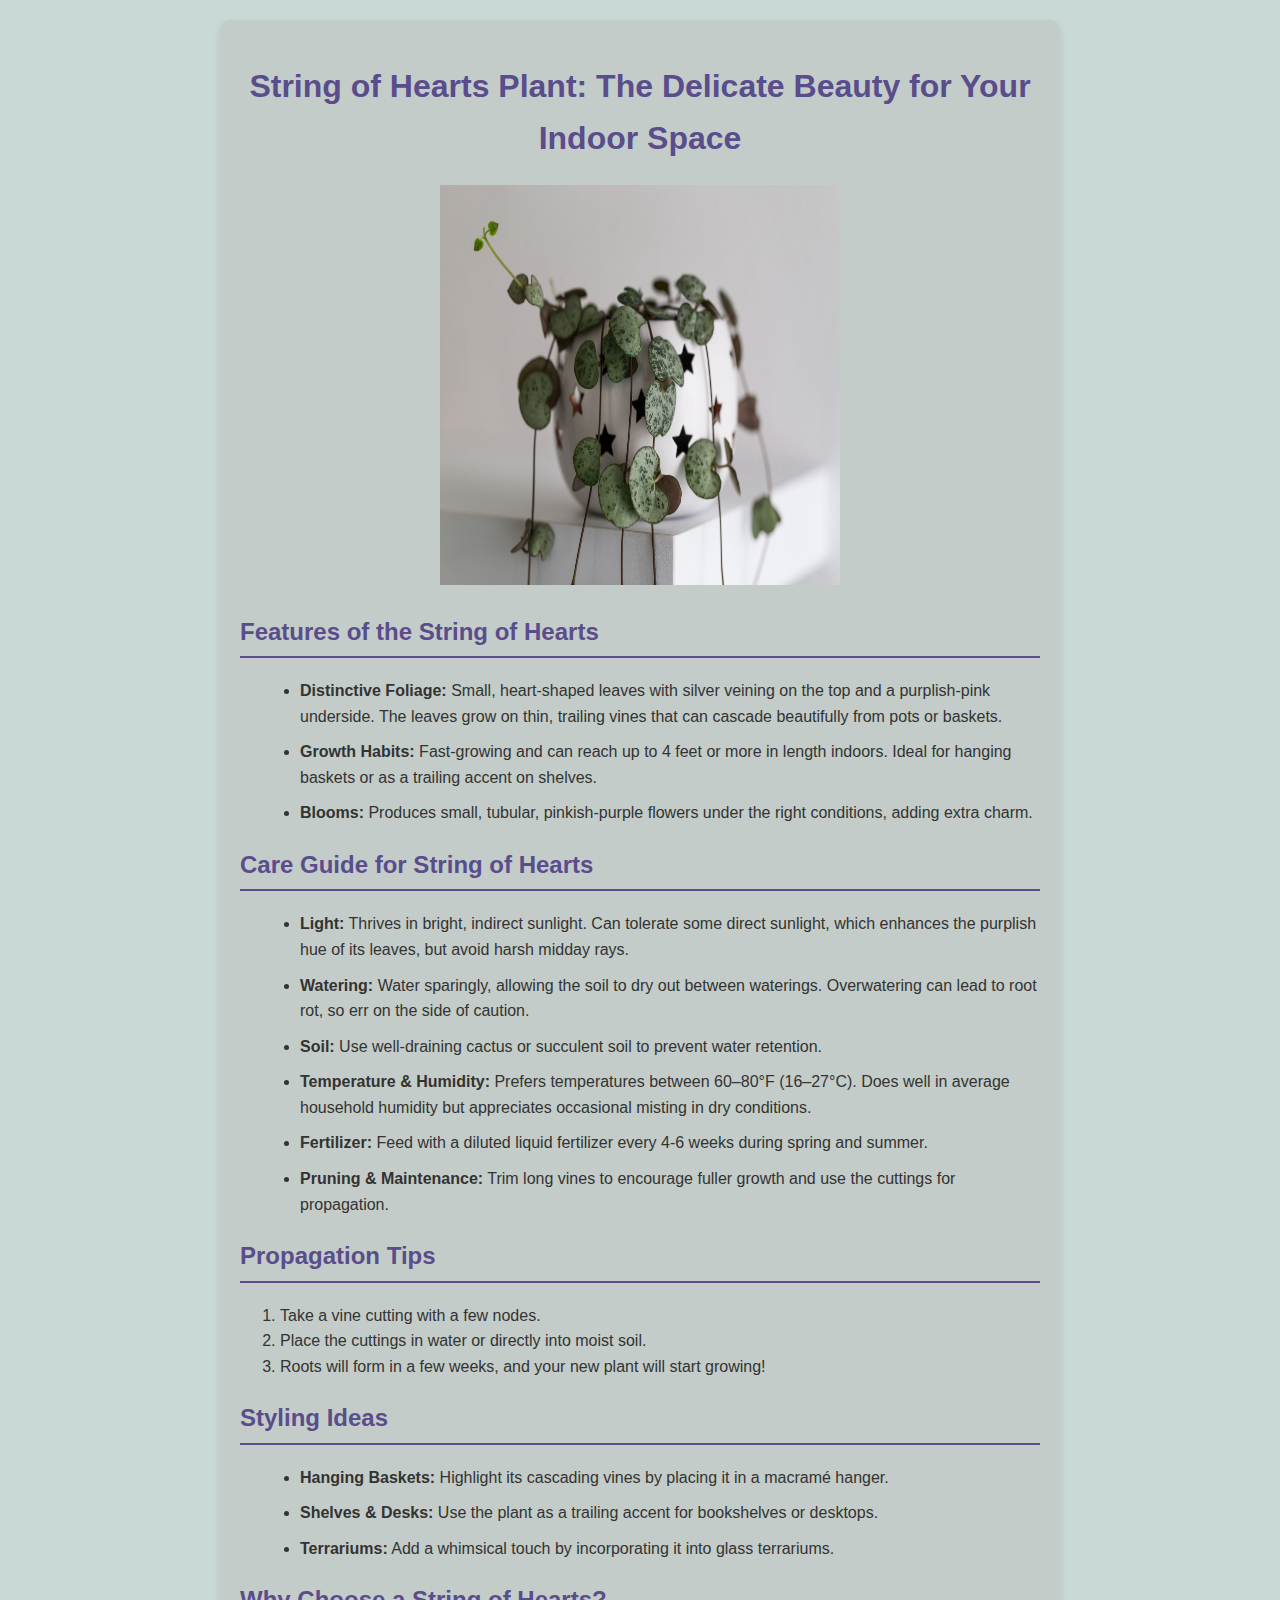
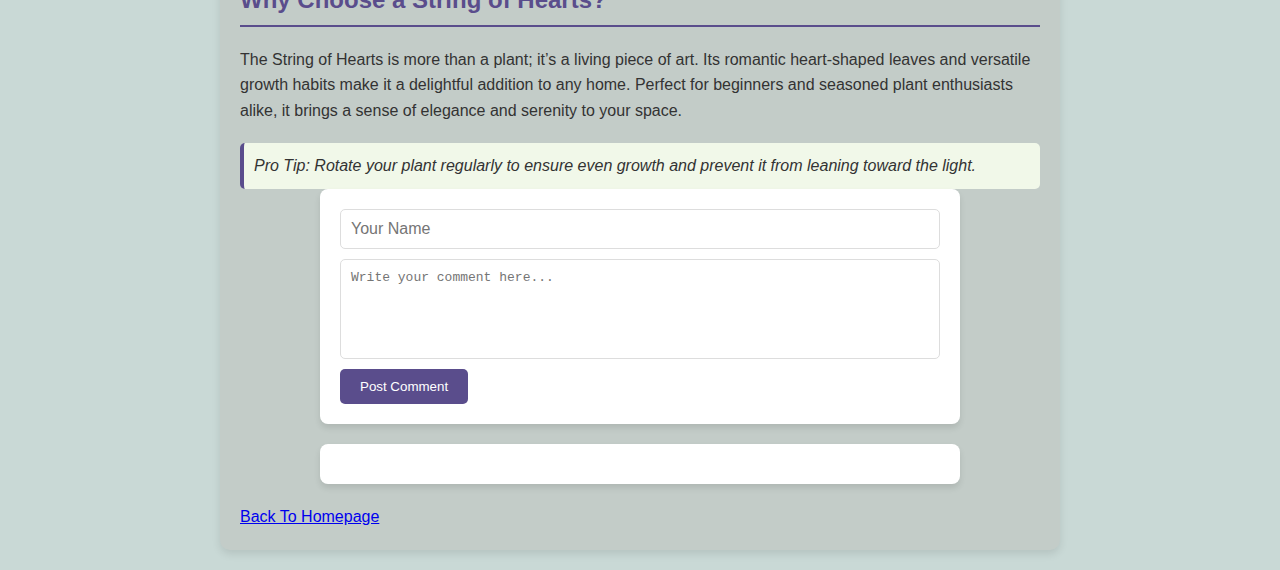
<file: stringhearts.html>
<!DOCTYPE html>
<html lang="en">
<head>
    <meta charset="UTF-8">
    <meta name="viewport" content="width=device-width, initial-scale=1.0">
    <title>String of Hearts Plant: The Delicate Beauty for Your Indoor Space</title>
    <style>
        body {
            font-family: Arial, sans-serif;
            line-height: 1.6;
            background-color: #c9d9d6;
            color: #333;
            margin: 0;
            padding: 20px;
        }
        h1, h2 {
            color: #5A4D8C;
        }
        h1 {
            text-align: center;
        }
        .container {
            max-width: 800px;
            margin: 0 auto;
            background: #c3ccc8;
            padding: 20px;
            border-radius: 10px;
            box-shadow: 0 4px 8px rgba(0, 0, 0, 0.1);
        }
        .section {
            margin-bottom: 20px;
        }
        .section h2 {
            border-bottom: 2px solid #5A4D8C;
            padding-bottom: 5px;
        }
        ul {
            margin-left: 20px;
        }
        ul li {
            margin-bottom: 10px;
        }
        .pro-tip {
            background: #f1f8e9;
            padding: 10px;
            border-left: 4px solid #5A4D8C;
            margin-top: 20px;
            border-radius: 5px;
            font-style: italic;
        }
        .comment-form {
            margin: 0 auto;
            max-width: 600px;
            background-color: #fff;
            padding: 20px;
            border-radius: 8px;
            box-shadow: 0 4px 6px rgba(0, 0, 0, 0.1);
        }
        .comment-form input, .comment-form textarea {
            display: block;
            width: 100%;
            margin-bottom: 10px;
            padding: 10px;
            font-size: 1em;
            border: 1px solid #ddd;
            border-radius: 5px;
            box-sizing: border-box;
        }
        .comment-form textarea {
            height: 100px;
            resize: none;
        }
        button:hover {
            background-color: #256a27;                  
        }
        .comments-section {
            margin-top: 20px;
            max-width: 600px;
            margin: 20px auto;
            background-color: #fff;
            padding: 20px;
            border-radius: 8px;
            box-shadow: 0 4px 6px rgba(0, 0, 0, 0.1);
        }
        .comment {
            margin-bottom: 15px;
            padding: 10px;
            border: 1px solid #ddd;
            border-radius: 5px;
        }
        .comment .reply-section {
            margin-left: 20px;
            margin-top: 10px;
            border-left: 2px solid #ccc;
            padding-left: 10px;
        }
        .reply-btn {
            margin-top: 5px;
            font-size: 0.9em;
            cursor: pointer;
            color: #023126;
            border: none;
            background: none;
        }
        textarea {
            width: 100%;
            height: 100px;
            padding: 10px;
            border: 1px solid #ccc;
            border-radius: 5px;
            resize: none;
        }
        button {
            background-color: #5A4D8C;
            color: white;
            padding: 10px 20px;
            border: none;
            border-radius: 5px;
            cursor: pointer;
        }
        button:hover {
            background-color: #453873;
        }
    </style>
</head>
<body>
    <div class="container">
        <h1>String of Hearts Plant: The Delicate Beauty for Your Indoor Space</h1>
        <center> <img src="string of hearts 1.jpg"  alt="String Of Hearts Plant" class="img-fluid" style="max-width: 400px; height:400px;"> </center>
        <div class="section">
            <h2>Features of the String of Hearts</h2>
            <ul>
                <li><strong>Distinctive Foliage:</strong> Small, heart-shaped leaves with silver veining on the top and a purplish-pink underside. The leaves grow on thin, trailing vines that can cascade beautifully from pots or baskets.</li>
                <li><strong>Growth Habits:</strong> Fast-growing and can reach up to 4 feet or more in length indoors. Ideal for hanging baskets or as a trailing accent on shelves.</li>
                <li><strong>Blooms:</strong> Produces small, tubular, pinkish-purple flowers under the right conditions, adding extra charm.</li>
            </ul>
        </div>

        <div class="section">
            <h2>Care Guide for String of Hearts</h2>
            <ul>
                <li><strong>Light:</strong> Thrives in bright, indirect sunlight. Can tolerate some direct sunlight, which enhances the purplish hue of its leaves, but avoid harsh midday rays.</li>
                <li><strong>Watering:</strong> Water sparingly, allowing the soil to dry out between waterings. Overwatering can lead to root rot, so err on the side of caution.</li>
                <li><strong>Soil:</strong> Use well-draining cactus or succulent soil to prevent water retention.</li>
                <li><strong>Temperature & Humidity:</strong> Prefers temperatures between 60–80°F (16–27°C). Does well in average household humidity but appreciates occasional misting in dry conditions.</li>
                <li><strong>Fertilizer:</strong> Feed with a diluted liquid fertilizer every 4-6 weeks during spring and summer.</li>
                <li><strong>Pruning & Maintenance:</strong> Trim long vines to encourage fuller growth and use the cuttings for propagation.</li>
            </ul>
        </div>

        <div class="section">
            <h2>Propagation Tips</h2>
            <ol>
                <li>Take a vine cutting with a few nodes.</li>
                <li>Place the cuttings in water or directly into moist soil.</li>
                <li>Roots will form in a few weeks, and your new plant will start growing!</li>
            </ol>
        </div>

        <div class="section">
            <h2>Styling Ideas</h2>
            <ul>
                <li><strong>Hanging Baskets:</strong> Highlight its cascading vines by placing it in a macramé hanger.</li>
                <li><strong>Shelves & Desks:</strong> Use the plant as a trailing accent for bookshelves or desktops.</li>
                <li><strong>Terrariums:</strong> Add a whimsical touch by incorporating it into glass terrariums.</li>
            </ul>
        </div>

        <div class="section">
            <h2>Why Choose a String of Hearts?</h2>
            <p>The String of Hearts is more than a plant; it’s a living piece of art. Its romantic heart-shaped leaves and versatile growth habits make it a delightful addition to any home. Perfect for beginners and seasoned plant enthusiasts alike, it brings a sense of elegance and serenity to your space.</p>
        </div>

        <div class="pro-tip">
            Pro Tip: Rotate your plant regularly to ensure even growth and prevent it from leaning toward the light.
        </div>
         <div class="comment-form">
            <input type="text" id="userName" placeholder="Your Name" required />
            <textarea id="userComment" placeholder="Write your comment here..." required></textarea>
            <button onclick="submitComment()">Post Comment</button>
    </div>
    
        <!-- Comments Section -->
        <div id="commentsSection" class="comments-section"></div>
    
        <script>
            const comments = []; // Array to store comments and replies
            const isProprietor = true; // Set this to false for regular users
    
            function submitComment() {
                const userName = document.getElementById('userName').value.trim();
                const userComment = document.getElementById('userComment').value.trim();
    
                if (!userName ||  !userComment) {
                    alert('All fields are required!');
                    return;
                }
    
                // Add comment to the comments array
                comments.push({
                    name: userName,
                    text: userComment,
                    replies: []
                });
    
                // Clear input fields
                document.getElementById('userName').value = '';
               
                document.getElementById('userComment').value = '';
    
                displayComments();
            }
    
            function replyToComment(index) {
                if (!isProprietor) {
                    alert('Only the blog owner can reply to comments.');
                    return;
                }
    
                const replyText = prompt('Enter your reply:');
                if (replyText && replyText.trim() !== '') {
                    comments[index].replies.push({
                        name: 'Blog Owner',
                        text: replyText.trim()
                    });
                    displayComments();
                }
            }
    
            function displayComments() {
                const commentsSection = document.getElementById('commentsSection');
                commentsSection.innerHTML = ''; // Clear previous comments
    
                comments.forEach((comment, index) => {
                    // Create comment container
                    const commentDiv = document.createElement('div');
                    commentDiv.classList.add('comment');
    
                    // Add comment details
                    const commentHeader = document.createElement('p');
                    commentHeader.innerHTML = `<strong>${comment.name}</strong> (${comment.email})`;
                    commentDiv.appendChild(commentHeader);
    
                    const commentText = document.createElement('p');
                    commentText.innerText = comment.text;
                    commentDiv.appendChild(commentText);
    
                    // Add reply button (only for the proprietor)
                    if (isProprietor) {
                        const replyButton = document.createElement('button');
                        replyButton.classList.add('reply-btn');
                        replyButton.innerText = 'Reply';
                        replyButton.onclick = () => replyToComment(index);
                        commentDiv.appendChild(replyButton);
                    }
    
                    // Add replies (if any)
                    if (comment.replies.length > 0) {
                        const repliesDiv = document.createElement('div');
                        repliesDiv.classList.add('reply-section');
                        comment.replies.forEach(reply => {
                            const replyText = document.createElement('p');
                            replyText.innerHTML = `<strong>${reply.name}:</strong> ${reply.text}`;
                            repliesDiv.appendChild(replyText);
                        });
                        commentDiv.appendChild(repliesDiv);
                    }
    
                    commentsSection.appendChild(commentDiv);
                });
            }
        </script>
       
        <a href="index.html" class="btn btn-primary">Back To Homepage</a>

    </div>
</body>
</html>
</file>
<file: createathon.css>
body {
     font-family:monspace;
     background-color: rgb(229, 240, 235);
     color:black;
     line-height : 1.6;
}
.container {
    display: flex;
    justify-content: center;
    align-items: center;
  }

  
  .logo {
    width: 150px; 
    height: 150px;
  }

  
  .letters {
    font-size:4em;
    margin-left: 20px;
    font-family: Georgia, 'Times New Roman', Times, serif;
   
  }

p{
    font-family:cursive;
    text-align: center;
    text-shadow: #5a5959;
    font-size: large;
}
.container{
    display:flex;
    justify-content:space-between;
    align-items:center;
    max-width:1200px;
    margin:25px auto;
    padding:20px;
    gap:20px;
    background-color:rgb(188, 228, 209)
}
.home-section img{
    width:600px;
    height:auto;
    border-radius:10px;
    gap:20px;
}
.text-section{
    max-width:600px;
    padding:20px;
}
.text-section{
    font-size:18px;
    color:#4f4f4f;
    line-height:1.6;
    font-style: italic;
    font-family:Georgia, 'Times New Roman', Times, serif;
}
.search-container {
    display: flex;
    justify-content: center;
    align-items: center;
    margin-top: 50px;
}
input[type="text"] {
    width: 300px;
    padding: 10px;
    font-size: 16px;
    border: 1px solid #ccc;
    border-radius: 5px;
}
button {
    padding: 5px;
    font-size: 16px;
    margin-left: 5px;
    border: none;
    background-color: #28a745;
    color: white;
    border-radius: 5px;
    cursor: pointer;
}
button:hover {
    background-color: #218838;
}

.text{
    position:absolute;
    top : 10%;
right: 10px;

font-size: 20px;
}

.home-section{
    text-align: top;
}
.navbar{
    background-color: rgb(7, 160, 106);
    padding: 1rem;
    position:sticky;
    top:10;
    z-index:10;
}
.navbar ul{
    display:flex;
    justify-content:right;
}
.navbar li{
    list-style:none;
    margin: 0 10px;
}
.navbar a{
    color:rgb(188, 198, 196);
    text-decoration:none;
    font-weight: 500;
    font-size:larger;
    padding-left: 30px;
}
.navbar a:hover{
    color:rgb(1, 5, 4);
}
.plant-section
{
    display:flex;
    margin: 10px 10px;
}

.plant-section 
{
    border-left: 500px;
    padding-left: 35px;
}

.contact-section {
    background-size:cover;
    margin-top: 3px;
    padding: 50px 20px;
    background-color: #fff;
}
.contact-section p{
     text-align:center; 
     }

.contact-section h2 {
    text-align: center;
    font-size: 2rem;
    margin-bottom: 2rem;
}

.contact-form {
    max-width: 600px;
    margin: 0 auto;
}

.form-group {
    margin-bottom: 1.5rem;
}

.form-group input, .form-group textarea {
    width: 60%;
    padding: 1rem;
    border: 3px solid #046f51;
    border-radius: 5px;
    font-size: 1rem;
    
}
button
{
    color:#dceae5;
    background-color: #1ea984;
    padding: 20px;
    size:20px;
}
button[type="Submit"]:hover{
    color:#000202;
}
</file>
<file: creatathon.css>
body {
     font-family:'Franklin Gothic Medium', 'Arial Narrow', Arial, sans-serif
     background-color: rgb(229, 240, 235);
     color:black;
     line-height : 1.6;
}

.navbar{
    background-color: rgb(7, 160, 106);
    padding: 1rem;
    position:sticky;
    top:10;
    z-index:10;
}
.navbar ul{
    display:flex;
    justify-content:right;
}
.navbar li{
    list-style:none;
    margin: 0 10px;
}
.navbar a{
    color:rgb(188, 198, 196);
    text-decoration:none;
    font-weight: 500;
    font-size:larger;
    padding-left: 30px;
}
.navbar a:hover{
    color:rgb(1, 5, 4);
}
.plant-section
{
    display:flex;
    margin: 10px 10px;
}

.plant-section 
{
    border-left: 500px;
    padding-left: 35px;
}

.contact-section {
    background-size:cover;
    margin-top: 3px;
    padding: 50px 20px;
    background-color: #fff;
}

.contact-section h2 {
    text-align: center;
    font-size: 2rem;
    margin-bottom: 2rem;
}

.contact-form {
    max-width: 600px;
    margin: 0 auto;
}

.form-group {
    margin-bottom: 1.5rem;
}

.form-group input, .form-group textarea {
    width: 60%;
    padding: 1rem;
    border: 3px solid #046f51;
    border-radius: 5px;
    font-size: 1rem;
    
}
button
{
    color:#dceae5;
    background-color: #1ea984;
    padding: 20px;
    size:20px;
}
button[type="Submit"]:hover{
    color:#000202;
}
</file>
